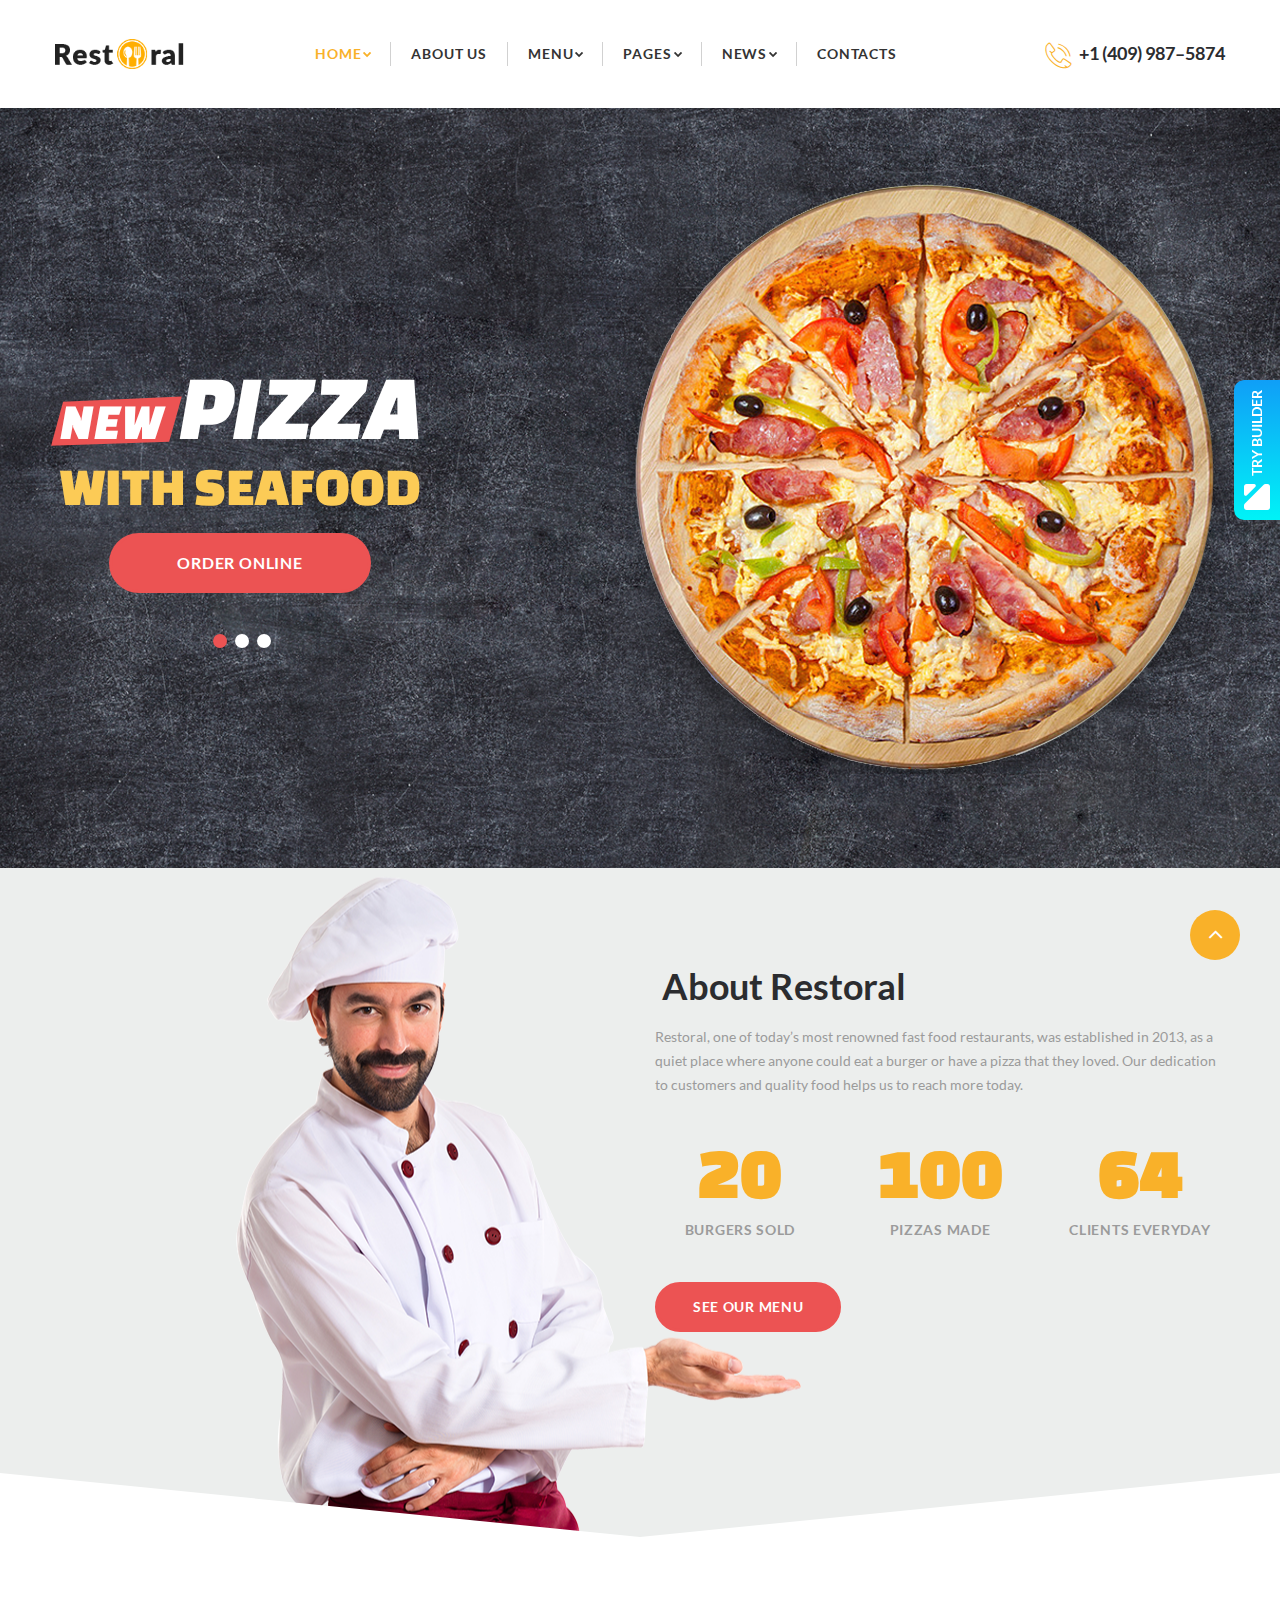
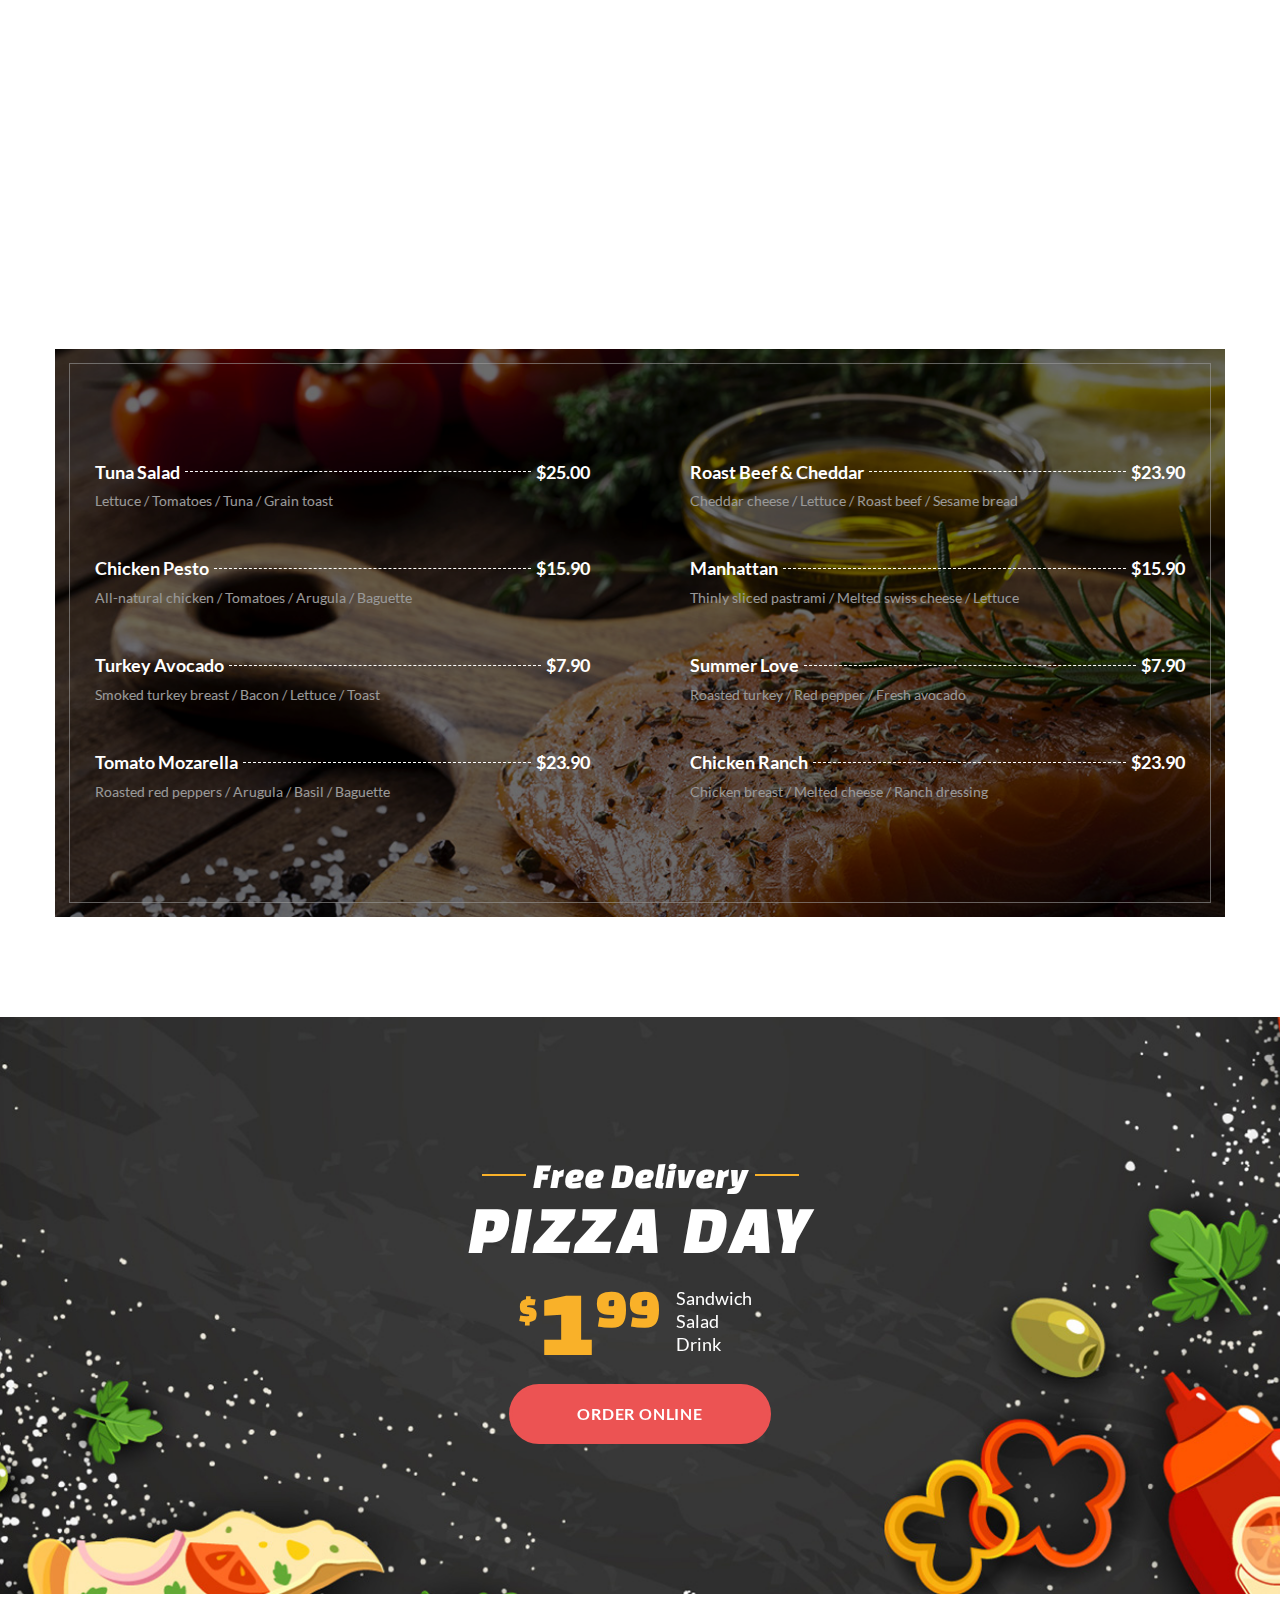
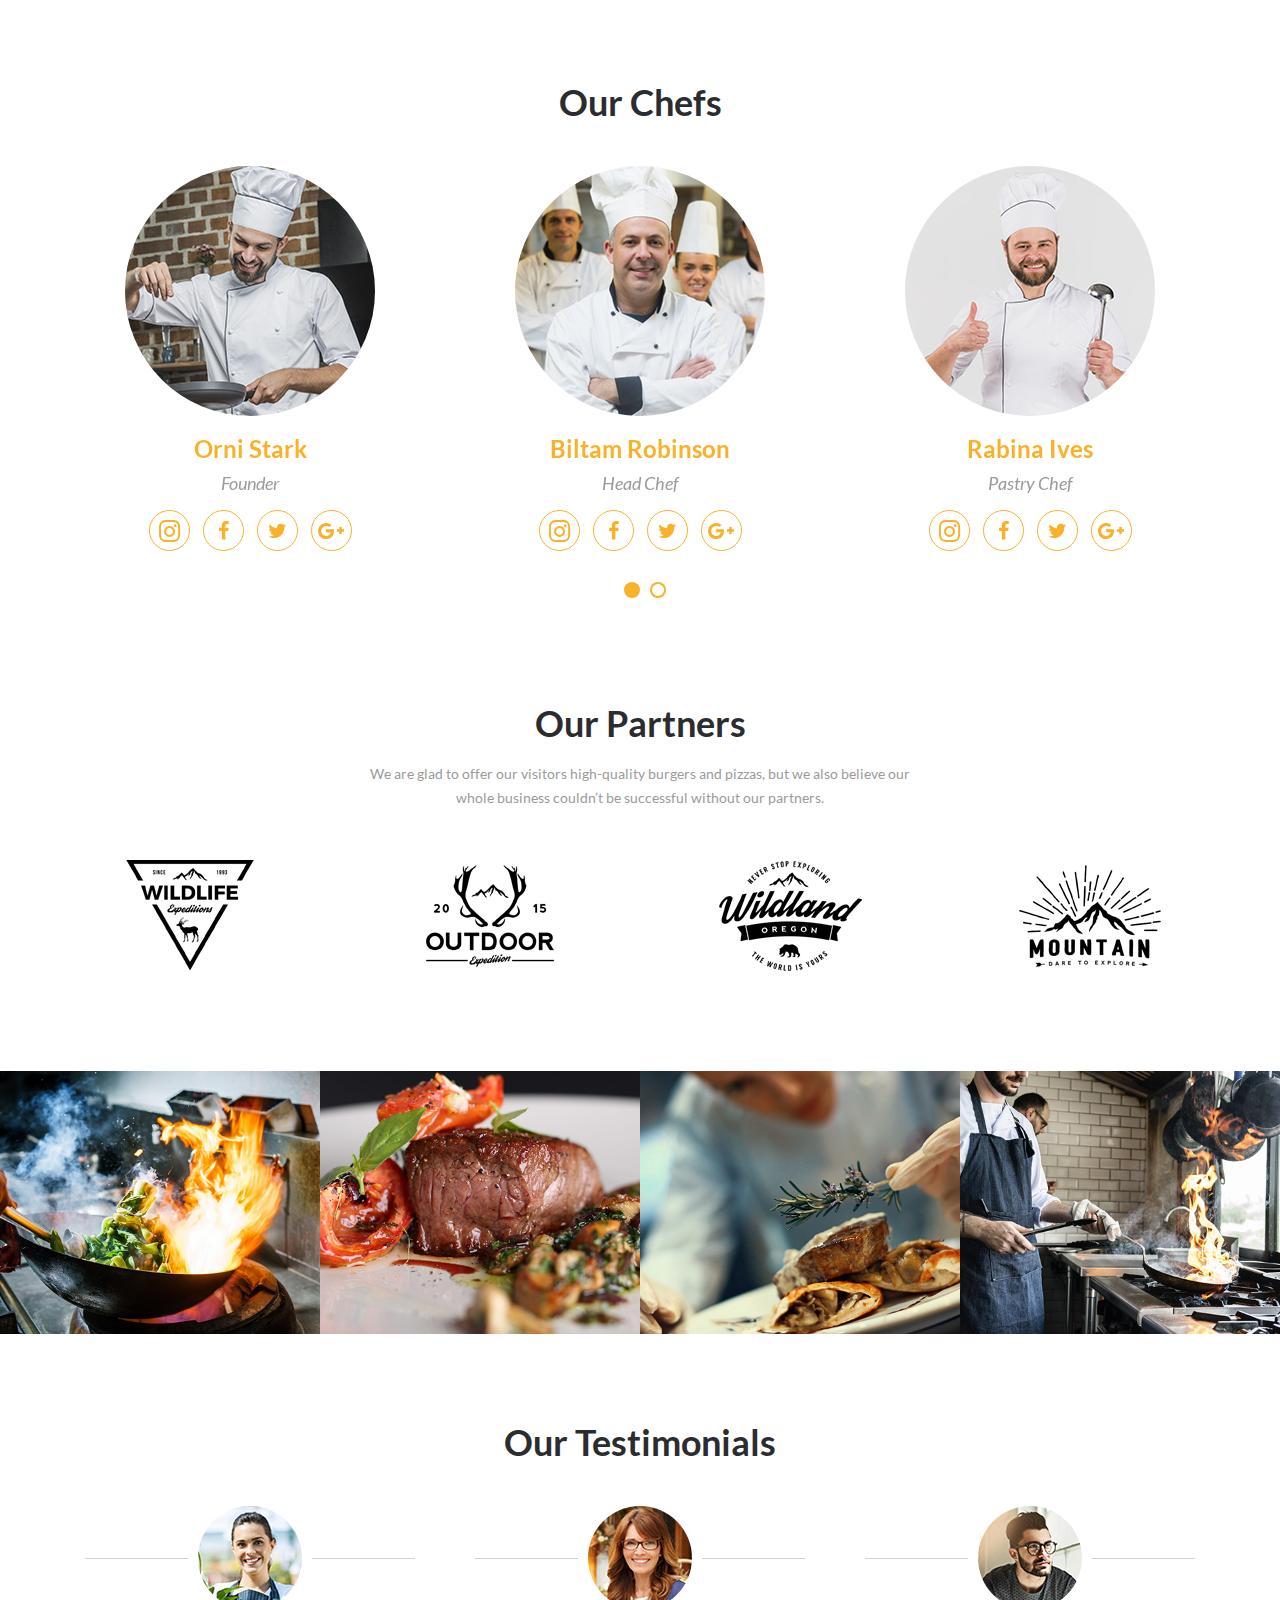
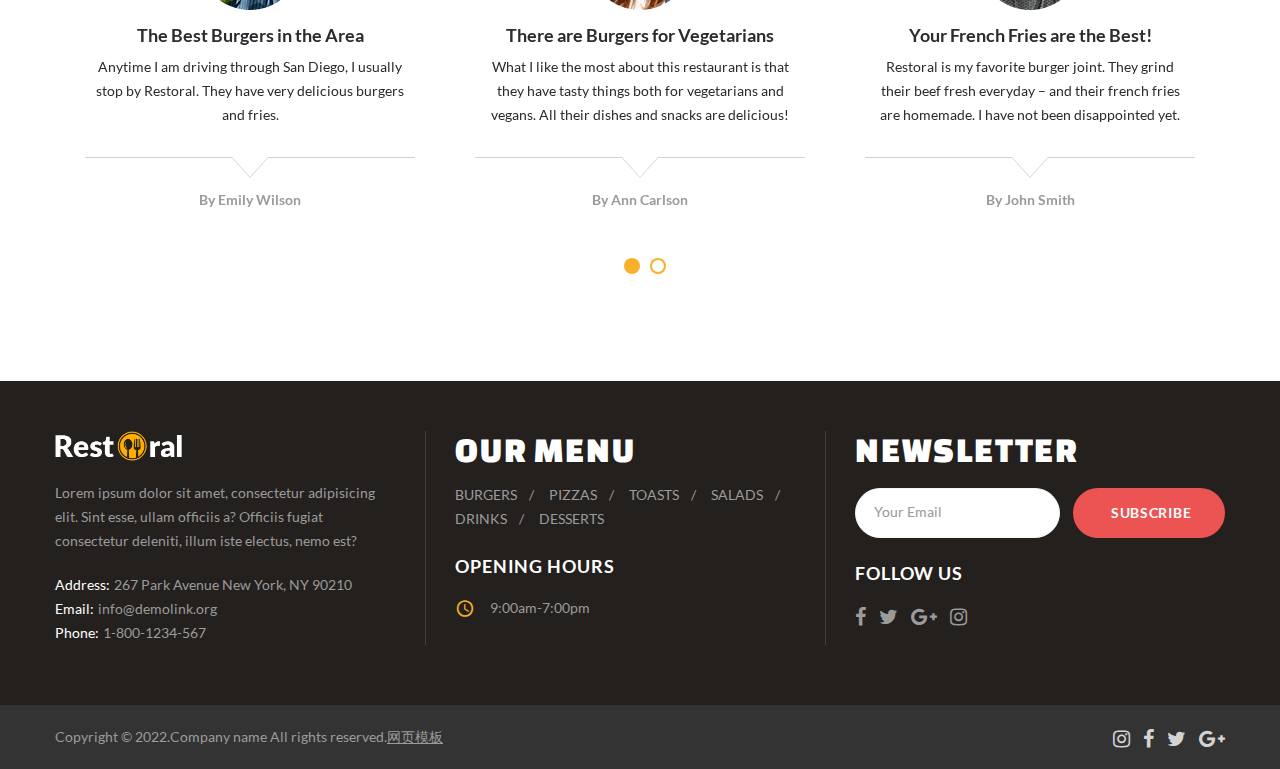
<file: index.html>
<!DOCTYPE html>
<html class="wide wow-animation" lang="en">

<head>
    <title>Home</title>
    <meta name="format-detection" content="telephone=no">
    <meta name="viewport" content="width=device-width,height=device-height,initial-scale=1,maximum-scale=1,user-scalable=0">
    <meta http-equiv="X-UA-Compatible" content="IE=edge">
    <meta charset="utf-8">
    
    <link rel="stylesheet" type="text/css" href="static/css/css.css">
    <link rel="stylesheet" href="static/css/style.css">
    <link rel="stylesheet" href="static/css/novi.css">
    <!--[if lt IE 10]><div style='background: #212121; padding: 10px 0; box-shadow: 3px 3px 5px 0 rgba(0,0,0,.3); clear: both; text-align:center; position: relative; z-index:1;'><a href='#'><img src='images/ie8-panel/warning_bar_0000_us.jpg' border='0' height='42' width='820' alt='You are using an outdated browser. For a faster, safer browsing experience, upgrade for free today.'></a></div><script src='js/html5shiv.min.js'></script><![endif]-->
</head>

<body>
    <div class="page-loader">
        <div class="page-loader-body">
            <div class="cssload-container">
                <div class="cssload-speeding-wheel"></div>
            </div>
            <p>Loading...</p>
        </div>
    </div>
    <div class="page text-center">
        <header class="page-head">
            <div class="rd-navbar-wrap rd-navbar-minimal">
                <nav class="rd-navbar novi-background bg-cover" data-layout="rd-navbar-fixed" data-sm-layout="rd-navbar-fixed" data-md-layout="rd-navbar-fixed" data-md-device-layout="rd-navbar-fixed" data-lg-layout="rd-navbar-static" data-lg-device-layout="rd-navbar-static" data-xl-layout="rd-navbar-static" data-xxl-layout="rd-navbar-static" data-stick-up-clone="false" data-md-stick-up-offset="100px" data-lg-stick-up-offset="100px">
                    <div class="shell shell-fluid">
                        <div class="rd-navbar-inner">
                            <div class="rd-navbar-panel"><button class="rd-navbar-toggle" data-rd-navbar-toggle=".rd-navbar-nav-wrap"><span></span></button><a class="rd-navbar-brand brand" href="">
                                    <div class="brand-logo">
                                        <img class="brand-logo-dark" src="static/picture/logo-280x60.png" alt="" width="280" height="60">
                                        <img class="brand-logo-light" src="static/picture/logo-inverse-280x60.png" alt="" width="280" height="60">
                                    </div>
                                </a></div>
                            <div class="rd-navbar-nav-wrap">
                                <ul class="rd-navbar-nav">
                                    <li class="active rd-navbar--has-dropdown rd-navbar-submenu"><a href="">Home</a>
                                        <ul class="rd-navbar-dropdown">
                                            <li><a href="index-2.html">Home Boxed Layout</a></li>
                                        </ul>
                                    </li>
                                    <li><a href="about.html">About Us</a></li>
                                    <li class="rd-navbar--has-dropdown rd-navbar-submenu"><a href="menu-classic.html">Menu</a>
                                        <ul class="rd-navbar-dropdown menu-img-wrap">
                                            <li class="menu-img"><a href="menu-single.html"><img src="static/picture/menu-food-01.png" alt="" width="88" height="60"><span>Pizzas</span></a></li>
                                            <li class="menu-img"><a href="menu-single.html"><img src="static/picture/menu-food-02.png" alt="" width="88" height="60"><span>Burgers</span></a></li>
                                            <li class="menu-img"><a href="menu-single.html"><img src="static/picture/menu-food-03.png" alt="" width="88" height="60"><span>Drinks</span></a></li>
                                            <li class="menu-img"><a href="menu-single.html"><img src="static/picture/menu-food-04.png" alt="" width="88" height="60"><span>Toasts</span></a></li>
                                            <li class="menu-img"><a href="menu-single.html"><img src="static/picture/menu-food-05.png" alt="" width="88" height="60"><span>Salads</span></a></li>
                                            <li class="menu-img"><a href="menu-single.html"><img src="static/picture/menu-food-06.png" alt="" width="88" height="60"><span>desserts</span></a></li>
                                        </ul>
                                    </li>
                                    <li class="rd-navbar--has-dropdown rd-navbar-submenu"><a href="#">Pages</a>
                                        <ul class="rd-navbar-dropdown">
                                            <li><a href="gallery.html">Gallery</a></li>
                                            <li><a href="team.html">Team</a></li>
                                            <li><a href="deals.html">Deals</a></li>
                                            <li><a href="menu-classic.html">Menu Classic</a></li>
                                            <li><a href="privacy.html">Privacy Policy</a></li>
                                        </ul>
                                    </li>
                                    <li class="rd-navbar--has-dropdown rd-navbar-submenu"><a href="#">News</a>
                                        <ul class="rd-navbar-dropdown">
                                            <li><a href="classic-blog.html">Classic Blog</a></li>
                                            <li><a href="grid-blog.html">Grid Blog</a></li>
                                            <li><a href="masonry-blog.html">Masonry Blog</a></li>
                                            <li><a href="blog-post.html">Blog Post</a></li>
                                        </ul>
                                    </li>
                                    <li><a href="contacts.html">Contacts</a></li>
                                </ul>
                                <ul class="rd-navbar-shop list-inline">
                                    <li> <a class="unit unit-horizontal unit-middle unit-spacing-xxs link-default" href="tel:#">
                                            <div class="unit-left"><span class="novi-icon icon icon-md icon-primary thin-icon-phone-call text-middle"></span></div>
                                            <div class="unit-body"><address class="contact-info"><span class="text-bold big">+1 (409) 987–5874</span></address></div>
                                        </a></li>
                                </ul>
                            </div>
                        </div>
                    </div>
                </nav>
            </div>
        </header>
        <section class="bg-gray-darker">
            <div class="swiper-variant-1">
                <div class="swiper-container swiper-slider" data-slide-effect="fade" data-autoplay="5000" data-min-height="600px">
                    <div class="swiper-wrapper">
                       
                        <div class="swiper-slide" data-slide-bg="images/home-slide-1-1920x800.jpg">
                            <div class="swiper-slide-caption text-center">
                                <div class="shell">
                                    <div class="range range-sm-middle range-fix">
                                        <div class="cell-sm-6 cell-md-5 cell-lg-4 text-uppercase">
                                            <div class="group-sm">
                                                <div class="label-swiper h4 text-italic text-white" data-caption-animate="fadeInLeftSm" data-caption-delay="200"><span data-novi-id="0">new</span><span></span></div>
                                                <h1 class="text-italic text-white" data-caption-animate="fadeInRightSm" data-caption-delay="100">Pizza</h1>
                                            </div>
                                            <h3 class="text-primary-lighter offset-top-5" data-caption-animate="fadeInUpSmall" data-caption-delay="600">with seafood</h3>
                                            <div class="offset-top-20"><a class="btn btn-burnt-sienna btn-md btn-shape-circle" href="#" data-caption-animate="fadeInUpSmall" data-caption-delay="800">order online</a></div>
                                        </div>
                                        <div class="cell-sm-6 cell-md-7 cell-lg-8 text-lg-right veil reveal-sm-inline-block">
                                            <div data-caption-animate="fadeInRotate" data-caption-delay="100"><img class="img-responsive reveal-inline-block" src="static/picture/slide-caption-image-1-599x596.png" alt="" width="599" height="596"></div>
                                        </div>
                                    </div>
                                </div>
                            </div>
                        </div>
                        <div class="swiper-slide" data-slide-bg="images/home-slide-3-1920x800.jpg">
                            <div class="swiper-slide-caption text-uppercase text-center">
                                <div class="shell">
                                    <div class="range range-sm-middle">
                                        <div class="cell-sm-6 cell-md-5 cell-lg-4">
                                            <div class="label-swiper label-swiper-var-2" data-caption-animate="fadeInUpSmall" data-caption-delay="100">
                                                <h4 class="text-italic">hot stuff</h4>
                                            </div>
                                            <h1 class="small text-white" data-caption-animate="fadeInUpSmall" data-caption-delay="400">Mexican</h1>
                                            <h3 class="text-primary-lighter offset-top-0" data-caption-animate="fadeInUpSmall" data-caption-delay="700">CHICKEN </h3>
                                        </div>
                                    </div>
                                </div>
                            </div>
                        </div>
                        <div class="swiper-slide" data-slide-bg="images/home-slide-2-1902x738.jpg">
                            <div class="swiper-slide-caption slide-caption-2 text-center">
                                <div class="shell">
                                    <div class="range range-sm-middle">
                                        <div class="cell-sm-6 cell-md-5 cell-lg-4">
                                            <h5 class="text-italic font-secondary text-white" data-caption-animate="fadeInUpSmall" data-caption-delay="100">From Our Chef</h5>
                                            <h2 class="text-uppercase text-white offset-top-0" data-caption-animate="fadeInUpSmall" data-caption-delay="400">Meet the</h2>
                                            <h1 class="text-white offset-top-0" data-caption-animate="fadeInUpSmall" data-caption-delay="700">legend</h1>
                                            <h4 class="text-primary-lighter offset-top-10" data-caption-animate="fadeInUpSmall" data-caption-delay="1000">JAPANi NODULES</h4>
                                        </div>
                                    </div>
                                </div>
                            </div>
                        </div>
                        
                    </div>
                    <div class="swiper-pagination-wrap">
                        <div class="shell">
                            <div class="range range-fix">
                                <div class="cell-sm-6 cell-md-5 cell-lg-4">
                                    <div class="swiper-pagination"></div>
                                </div>
                            </div>
                        </div>
                    </div>
                </div>
            </div>
        </section>
        <section class="text-center text-sm-left section-50 section-sm-top-100 section-sm-bottom-205 section-with-angle bg-black-haze novi-background">
            <div class="shell">
                <div class="range range-xs-center range-md-right range-fix">
                    <div class="cell-sm-10 cell-md-6">
                        <h4 class="font-default">&nbsp;About Restoral</h4>
                        <p>Restoral, one of today’s most renowned fast food restaurants, was established in 2013, as a quiet place where anyone could eat a burger or have a pizza that they loved. Our dedication to customers and quality food helps us to reach more today.</p>
                        <div class="range range-xs-center offset-top-30 text-center">
                            <div class="cell-xs-6 cell-sm-4">
                                <div class="counter text-primary">20</div>
                                <div class="counter-header">
                                    <p>burgers sold</p>
                                </div>
                            </div>
                            <div class="cell-xs-6 cell-sm-4">
                                <div class="counter text-primary">100</div>
                                <div class="counter-header">
                                    <p>Pizzas made</p>
                                </div>
                            </div>
                            <div class="cell-xs-6 cell-sm-4">
                                <div class="counter text-primary">64</div>
                                <div class="counter-header">
                                    <p>clients everyday</p>
                                </div>
                            </div>
                        </div><a class="btn btn-shape-circle btn-burnt-sienna offset-top-40" href="menu-classic.html">See our menu</a>
                    </div>
                </div>
            </div>
        </section>
        <section class="section-50 section-sm-100 novi-background bg-cover bg-white">
            <div class="shell">
                <div class="range range-xs-center range-50">
                    <div class="cell-sm-6 cell-md-3 view-animate fadeInUpBigger delay-04">
                        <article class="box-icon box-icon-variant-1">
                            <div class="icon-wrap"><span class="novi-icon icon icon-lg text-base thin-icon-time icon-xl"></span></div>
                            <div class="box-icon-header">
                                <h5>Fast Delivery</h5>
                            </div>
                            <hr class="divider-xs bg-primary">
                            <p>Everything you order at Restoral will be quickly delivered to your door.</p>
                        </article>
                    </div>
                    <div class="cell-sm-6 cell-md-3 view-animate fadeInUpBigger delay-08">
                        <article class="box-icon box-icon-variant-1">
                            <div class="icon-wrap"><span class="novi-icon icon icon-lg text-base restaurant-icon-17 icon-xxl"></span></div>
                            <div class="box-icon-header">
                                <h5>fresh food</h5>
                            </div>
                            <hr class="divider-xs bg-primary">
                            <p>We use only the best ingredients to cook the tasty fresh food for you.</p>
                        </article>
                    </div>
                    <div class="cell-sm-6 cell-md-3 view-animate fadeInUpBigger delay-04">
                        <article class="box-icon box-icon-variant-1">
                            <div class="icon-wrap"><span class="novi-icon icon icon-lg text-base restaurant-icon-23 icon-xxl"></span></div>
                            <div class="box-icon-header">
                                <h5>experienced chefs</h5>
                            </div>
                            <hr class="divider-xs bg-primary">
                            <p>Our staff consists of chefs and cooks with years of experience.</p>
                        </article>
                    </div>
                    <div class="cell-sm-6 cell-md-3 view-animate fadeInUpBigger delay-06">
                        <article class="box-icon box-icon-variant-1">
                            <div class="icon-wrap"><span class="novi-icon icon icon-lg text-base restaurant-icon-22 icon-xxl"></span></div>
                            <div class="box-icon-header">
                                <h5>a variety of dishes</h5>
                            </div>
                            <hr class="divider-xs bg-primary">
                            <p>In our menu you’ll find a wide variety of dishes, desserts, and drinks.</p>
                        </article>
                    </div>
                </div>
            </div>
        </section>
        <section class="section-bottom-50 section-sm-bottom-100 novi-background bg-cover">
            <div class="shell">
                <div class="range range-50 range-xs-center">
                    <div class="cell-xs-12">
                        <div class="inset-lg-left-15 inset-lg-right-15"></div>
                        <div class="menu-classic novi-background custom-bg-image novi-section bg-menu-7 menu-classic-single">
                            <h4 class="title"><a class="link-white" href="#"></a></h4>
                            <ul class="list-menu">
                                <li>
                                    <div class="menu-item h6"><span><span>Tuna Salad</span></span><span class="price">25.00</span></div>
                                    <div class="menu-item-desc"><span>Lettuce / Tomatoes / Tuna / Grain toast</span></div>
                                </li>
                                <li>
                                    <div class="menu-item h6"><span><span>Chicken Pesto</span></span><span class="price">15.90</span></div>
                                    <div class="menu-item-desc"><span>All-natural chicken / Tomatoes / Arugula / Baguette</span></div>
                                </li>
                                <li>
                                    <div class="menu-item h6"><span><span>Turkey Avocado</span></span><span class="price">7.90</span></div>
                                    <div class="menu-item-desc"><span>Smoked turkey breast / Bacon / Lettuce / Toast</span></div>
                                </li>
                                <li>
                                    <div class="menu-item h6"><span><span>Tomato Mozarella</span></span><span class="price">23.90</span></div>
                                    <div class="menu-item-desc"><span>Roasted red peppers / Arugula / Basil / Baguette</span></div>
                                </li>
                                <li>
                                    <div class="menu-item h6"><span><span>Roast Beef &amp; Cheddar</span></span><span class="price">23.90</span></div>
                                    <div class="menu-item-desc"><span>Cheddar cheese / Lettuce / Roast beef / Sesame bread</span></div>
                                </li>
                                <li>
                                    <div class="menu-item h6"><span><span>Manhattan</span></span><span class="price">15.90</span></div>
                                    <div class="menu-item-desc"><span>Thinly sliced pastrami / Melted swiss cheese / Lettuce</span></div>
                                </li>
                                <li>
                                    <div class="menu-item h6"><span><span>Summer Love</span></span><span class="price">7.90</span></div>
                                    <div class="menu-item-desc"><span>Roasted turkey / Red pepper / Fresh avocado</span></div>
                                </li>
                                <li>
                                    <div class="menu-item h6"><span><span>Chicken Ranch</span></span><span class="price">23.90</span></div>
                                    <div class="menu-item-desc"><span>Chicken breast / Melted cheese / Ranch dressing</span></div>
                                </li>
                            </ul>
                        </div>
                    </div>
                </div>
            </div>
        </section>
        <section>
            <div class="parallax-container material-parallax-light" data-parallax-img="images/parallax-06.jpg">
                <div class="parallax-content">
                    <div class="shell section-80 section-sm-top-140 section-sm-bottom-150 text-center">
                        <div class="range range-xs-center range-fix">
                            <div class="cell-sm-10 cell-lg-6">
                                <h4 class="text-italic divider-custom-small-primary">Free Delivery</h4>
                                <h2 class="text-uppercase text-italic offset-top-10 offset-sm-top-0">PIZZA Day</h2>
                                <div class="label-price offset-top-10">
                                    <div class="unit unit-horizontal unit-middle unit-spacing-xs">
                                        <div class="unit-left">
                                            <h1 class="text-primary">1<sup class="h3 text-primary">99</sup></h1>
                                        </div>
                                        <div class="unit-body">
                                            <ul class="list-text big text-left">
                                                <li>Sandwich</li>
                                                <li>Salad</li>
                                                <li>Drink</li>
                                            </ul>
                                        </div>
                                    </div>
                                </div><a class="btn btn-burnt-sienna btn-md btn-shape-circle offset-top-15" href="#">order online</a>
                            </div>
                        </div>
                    </div>
                </div>
            </div>
        </section>
        <section class="section-50 section-sm-top-90 section-sm-bottom-100 bg-white novi-background bg-cover">
            <div class="shell">
                <h4 class="font-default">Our&nbsp;Chefs</h4>
                <div class="owl-carousel owl-carousel-1 offset-top-45" data-items="1" data-sm-items="2" data-md-items="3" data-dots="true" data-nav="false" data-stage-padding="15" data-loop="false" data-margin="30" data-mouse-drag="false">
                    <div class="thumbnail-variant-4"><img src="static/picture/team-small-1-250x250.jpg" alt="" width="250" height="250">
                        <h5 class="title"><a class="text-primary" href="#">Orni Stark</a></h5>
                        <p class="exeption big text-italic">Founder</p>
                        <ul class="list-inline text-middle">
                            <li><a class="text-primary icon icon-sm icon-circle fa-instagram novi-icon" href="#"></a></li>
                            <li><a class="text-primary icon icon-xs icon-circle fa-facebook novi-icon" href="#"></a></li>
                            <li><a class="text-primary icon icon-xs icon-circle fa-twitter novi-icon" href="#"></a></li>
                            <li><a class="text-primary icon icon-xs icon-circle fa-google-plus novi-icon" href="#"></a></li>
                        </ul>
                    </div>
                    <div class="thumbnail-variant-4"><img src="static/picture/team-small-2-250x250.jpg" alt="" width="250" height="250">
                        <h5 class="title"><a class="text-primary" href="#">Biltam Robinson</a></h5>
                        <p class="exeption big text-italic">Head Chef</p>
                        <ul class="list-inline text-middle">
                            <li><a class="text-primary icon icon-sm icon-circle fa-instagram novi-icon" href="#"></a></li>
                            <li><a class="text-primary icon icon-xs icon-circle fa-facebook novi-icon" href="#"></a></li>
                            <li><a class="text-primary icon icon-xs icon-circle fa-twitter novi-icon" href="#"></a></li>
                            <li><a class="text-primary icon icon-xs icon-circle fa-google-plus novi-icon" href="#"></a></li>
                        </ul>
                    </div>
                    <div class="thumbnail-variant-4"><img src="static/picture/team-small-3-250x250.jpg" alt="" width="250" height="250">
                        <h5 class="title"><a class="text-primary" href="#">Rabina Ives</a></h5>
                        <p class="exeption big text-italic">Pastry Chef</p>
                        <ul class="list-inline text-middle">
                            <li><a class="text-primary icon icon-sm icon-circle fa-instagram novi-icon" href="#"></a></li>
                            <li><a class="text-primary icon icon-xs icon-circle fa-facebook novi-icon" href="#"></a></li>
                            <li><a class="text-primary icon icon-xs icon-circle fa-twitter novi-icon" href="#"></a></li>
                            <li><a class="text-primary icon icon-xs icon-circle fa-google-plus novi-icon" href="#"></a></li>
                        </ul>
                    </div>
                    <div class="thumbnail-variant-4"><img src="static/picture/team-small-4-250x250.jpg" alt="" width="250" height="250">
                        <h5 class="title"><a class="text-primary" href="#">Peter Emberson</a></h5>
                        <p class="exeption big text-italic">Assistant Chef</p>
                        <ul class="list-inline text-middle">
                            <li><a class="text-primary icon icon-sm icon-circle fa-instagram novi-icon" href="#"></a></li>
                            <li><a class="text-primary icon icon-xs icon-circle fa-facebook novi-icon" href="#"></a></li>
                            <li><a class="text-primary icon icon-xs icon-circle fa-twitter novi-icon" href="#"></a></li>
                            <li><a class="text-primary icon icon-xs icon-circle fa-google-plus novi-icon" href="#"></a></li>
                        </ul>
                    </div>
                    <div class="thumbnail-variant-4"><img src="static/picture/team-small-5-250x250.jpg" alt="" width="250" height="250">
                        <h5 class="title"><a class="text-primary" href="#">Samantha Clark</a></h5>
                        <p class="exeption big text-italic">Administrator</p>
                        <ul class="list-inline text-middle">
                            <li><a class="text-primary icon icon-sm icon-circle fa-instagram novi-icon" href="#"></a></li>
                            <li><a class="text-primary icon icon-xs icon-circle fa-facebook novi-icon" href="#"></a></li>
                            <li><a class="text-primary icon icon-xs icon-circle fa-twitter novi-icon" href="#"></a></li>
                            <li><a class="text-primary icon icon-xs icon-circle fa-google-plus novi-icon" href="#"></a></li>
                        </ul>
                    </div>
                    <div class="thumbnail-variant-4"><img src="static/picture/team-small-6-250x250.jpg" alt="" width="250" height="250">
                        <h5 class="title"><a class="text-primary" href="#">Ryan Ricks</a></h5>
                        <p class="exeption big text-italic">Sous Chef</p>
                        <ul class="list-inline text-middle">
                            <li><a class="text-primary icon icon-sm icon-circle fa-instagram novi-icon" href="#"></a></li>
                            <li><a class="text-primary icon icon-xs icon-circle fa-facebook novi-icon" href="#"></a></li>
                            <li><a class="text-primary icon icon-xs icon-circle fa-twitter novi-icon" href="#"></a></li>
                            <li><a class="text-primary icon icon-xs icon-circle fa-google-plus novi-icon" href="#"></a></li>
                        </ul>
                    </div>
                </div>
            </div>
        </section>
        <section class="section-50 section-top-80 section-sm-bottom-100 novi-background bg-cover bg-white">
            <div class="shell">
                <div class="range range-xs-center range-fix">
                    <div class="cell-sm-10 cell-md-6">
                        <h4 class="font-default">Our Partners</h4>
                        <p>We are glad to offer our visitors high-quality burgers and pizzas, but we also believe our whole business couldn’t be successful without our partners.</p>
                    </div>
                </div>
                <div class="range range-30 range-xs-center range-xs-middle">
                    <div class="cell-sm-6 cell-md-3"><img src="static/picture/brand-1-128x111.png" alt="" width="128" height="111"></div>
                    <div class="cell-sm-6 cell-md-3"><img src="static/picture/brand-2-129x102.png" alt="" width="129" height="102"></div>
                    <div class="cell-sm-6 cell-md-3"><img src="static/picture/brand-3-143x110.png" alt="" width="143" height="110"></div>
                    <div class="cell-sm-6 cell-md-3"><img src="static/picture/brand-4-142x102.png" alt="" width="142" height="102"></div>
                </div>
            </div>
        </section>
        <section class="novi-section">
            <div class="range range-condensed" data-lightgallery="group" data-lg-thumbnail="false">
                <div class="cell-xs-6 cell-md-3"><a class="thumbnail-gallery" data-lightgallery="item" href="static/file/index-gallery-1-1200x800_original.jpg" data-author=""><img src="static/picture/index-gallery-1-480x394.jpg" alt="" width="480" height="394"></a></div>
                <div class="cell-xs-6 cell-md-3"><a class="thumbnail-gallery" data-lightgallery="item" href="static/file/index-gallery-2-1200x800_original.jpg"><img src="static/picture/index-gallery-2-480x394.jpg" alt="" width="480" height="394"></a></div>
                <div class="cell-xs-6 cell-md-3"><a class="thumbnail-gallery" data-lightgallery="item" href="static/file/index-gallery-3-1200x800_original.jpg"><img src="static/picture/index-gallery-3-480x394.jpg" alt="" width="480" height="394"></a></div>
                <div class="cell-xs-6 cell-md-3"><a class="thumbnail-gallery" data-lightgallery="item" href="static/file/index-gallery-4-1200x800_original.jpg"><img src="static/picture/index-gallery-4-480x394.jpg" alt="" width="480" height="394"></a></div>
            </div>
        </section>
        <section class="section-50 section-sm-top-90 section-sm-bottom-100 novi-background bg-cover bg-white">
            <div class="shell">
                <h4 class="font-default">Our Testimonials</h4>
                <div class="owl-carousel owl-carousel-1 offset-top-45" data-items="1" data-sm-items="2" data-md-items="3" data-dots="true" data-nav="false" data-stage-padding="15" data-loop="false" data-margin="30" data-mouse-drag="false">
                    <div class="cell-sm-6 cell-md-4">
                        <blockquote class="quote-modern">
                            <div class="quote-header divider-custom">
                                <div><img class="img-circle" src="static/picture/testimonials-01-104x104.jpg" alt="" width="104" height="104"></div>
                            </div>
                            <div class="quote-body">
                                <h6>The Best Burgers in the Area</h6>
                                <p><q>Anytime I am driving through San Diego, I usually stop by Restoral. They have very delicious burgers and fries.</q></p>
                            </div>
                            <div class="quote-footer"><cite>By Emily Wilson</cite></div>
                        </blockquote>
                    </div>
                    <div class="cell-sm-6 cell-md-4">
                        <blockquote class="quote-modern">
                            <div class="quote-header divider-custom">
                                <div><img class="img-circle" src="static/picture/testimonials-03-104x104.jpg" alt="" width="104" height="104"></div>
                            </div>
                            <div class="quote-body">
                                <h6>There are Burgers for Vegetarians</h6>
                                <p><q>What I like the most about this restaurant is that they have tasty things both for vegetarians and vegans. All their dishes and snacks are delicious!</q></p>
                            </div>
                            <div class="quote-footer"><cite>By Ann Carlson</cite></div>
                        </blockquote>
                    </div>
                    <div class="cell-sm-6 cell-md-4">
                        <blockquote class="quote-modern">
                            <div class="quote-header divider-custom">
                                <div><img class="img-circle" src="static/picture/testimonials-02-104x104.jpg" alt="" width="104" height="104"></div>
                            </div>
                            <div class="quote-body">
                                <h6>Your French Fries are the Best!</h6>
                                <p><q>Restoral is my favorite burger joint. They grind their beef fresh everyday – and their french fries are homemade. I have not been disappointed yet.</q></p>
                            </div>
                            <div class="quote-footer"><cite>By John Smith</cite></div>
                        </blockquote>
                    </div>
                    <div class="cell-sm-6 cell-md-4">
                        <blockquote class="quote-modern">
                            <div class="quote-header divider-custom">
                                <div><img class="img-circle" src="static/picture/testimonials-02-104x104.jpg" alt="" width="104" height="104"></div>
                            </div>
                            <div class="quote-body">
                                <h6>Your French Fries are the Best!</h6>
                                <p><q>Restoral is my favorite burger joint. They grind their beef fresh everyday – and their french fries are homemade. I have not been disappointed yet.</q></p>
                            </div>
                            <div class="quote-footer"><cite>By John Smith</cite></div>
                        </blockquote>
                    </div>
                    <div class="cell-sm-6 cell-md-4">
                        <blockquote class="quote-modern">
                            <div class="quote-header divider-custom">
                                <div><img class="img-circle" src="static/picture/testimonials-02-104x104.jpg" alt="" width="104" height="104"></div>
                            </div>
                            <div class="quote-body">
                                <h6>Your French Fries are the Best!</h6>
                                <p><q>Restoral is my favorite burger joint. They grind their beef fresh everyday – and their french fries are homemade. I have not been disappointed yet.</q></p>
                            </div>
                            <div class="quote-footer"><cite>By John Smith</cite></div>
                        </blockquote>
                    </div>
                </div>
            </div>
        </section>
        <footer class="page-foot text-sm-left">
            <div class="bg-gray-darker section-top-50 section-bottom-60 novi-background bg-cover">
                <div class="shell">
                    <div class="range border-left-cell range-50">
                        <div class="cell-sm-6 cell-md-5 cell-lg-4"><a class="brand brand-inverse reveal-inline-block" href=""><img class="brand-logo-dark" src="static/picture/logo-280x60.png" alt="" width="280" height="60"><img class="brand-logo-light" src="static/picture/logo-inverse-280x60.png" alt="" width="280" height="60"></a>
                            <p class=" contact-info offset-top-20 mr-left-20">Lorem ipsum dolor sit amet, consectetur adipisicing elit. Sint esse, ullam officiis a? Officiis fugiat consectetur deleniti, illum iste electus, nemo est?</p>
                            <ul class="list-unstyled contact-info offset-top-20">
                                <li>
                                    <div class="unit unit-sm-horizontal unit-spacing-xxs">
                                        <div class="unit-left"><span class="text-white">Address:</span></div>
                                        <div class="unit-body text-gray-light">
                                            <p>267 Park Avenue New York, NY 90210</p>
                                        </div>
                                    </div>
                                </li>
                                <li>
                                    <div class="unit unit-sm-horizontal unit-spacing-xxs">
                                        <div class="unit-left"><span class="text-white">Email:</span></div>
                                        <div class="unit-body"><a class="link-gray-light" href="mailto:#">info@demolink.org</a></div>
                                    </div>
                                </li>
                                <li>
                                    <div class="unit unit-sm-horizontal unit-spacing-xxs">
                                        <div class="unit-left"><span class="text-white">Phone:</span></div>
                                        <div class="unit-body"><a class="link-gray-light" href="mailto:#">1-800-1234-567</a></div>
                                    </div>
                                </li>
                            </ul>
                        </div>
                        <div class="cell-sm-6 cell-md-3  cell-lg-4">
                            <h4 class="text-uppercase">Our menu</h4>
                            <ul class="list-tags offset-top-15">
                                <li class="text-gray-light"><a class="link-gray-light" href="menu-classic.html">burgers</a></li>
                                <li class="text-gray-light"><a class="link-gray-light" href="menu-classic.html">pizzas</a></li>
                                <li class="text-gray-light"><a class="link-gray-light" href="menu-classic.html">toasts</a></li>
                                <li class="text-gray-light"><a class="link-gray-light" href="menu-classic.html">Salads</a></li>
                                <li class="text-gray-light"><a class="link-gray-light" href="menu-classic.html">drinks</a></li>
                                <li class="text-gray-light"><a class="link-gray-light" href="menu-classic.html">desserts</a></li>
                            </ul>
                            <div class="h6 text-uppercase offset-top-25">Opening Hours</div>
                            <ul class="list-info offset-top-20">
                                <li class="unit unit-horizontal xs-center unit-spacing-xs">
                                    <div class="unit-left"><span class="icon icon-xs icon-primary mdi mdi-clock text-middle novi-icon"></span></div>
                                    <div class="unit-body"><span class="text-gray-light inset-left-5">9:00am-7:00pm</span></div>
                                </li>
                            </ul>
                        </div>
                        <div class="cell-sm-10 cell-lg-4 cell-md-4">
                            <h4 class="text-uppercase">newsletter</h4>
                            <div class="offset-top-20">
                                <form class="rd-mailform form-subscribe form-inline-flex-xs" data-form-output="form-output-global" data-form-type="subscribe" method="post" action="bat/rd-mailform.php">
                                    <div class="form-group"><input class="form-control" placeholder="Your Email" type="email" name="email" data-constraints="@Required @Email"></div><button class="btn btn-burnt-sienna btn-shape-circle" type="submit">Subscribe</button>
                                </form>
                            </div>
                            <div class="h6 text-uppercase offset-top-25">Follow us</div>
                            <div class="offset-top-20">
                                <ul class="list-inline">
                                    <li><a class="novi-icon icon icon-xs link-gray-light fa-facebook" href="#"></a></li>
                                    <li><a class="novi-icon icon icon-xs link-gray-light fa-twitter" href="#"></a></li>
                                    <li><a class="novi-icon icon icon-xs link-gray-light fa-google-plus" href="#"></a></li>
                                    <li><a class="novi-icon icon icon-xs link-gray-light fa-instagram" href="#"></a></li>
                                </ul>
                            </div>
                        </div>
                    </div>
                </div>
            </div>
            <div class="section-20 bg-gray-darker border-top novi-background bg-cover">
                <div class="shell">
                    <div class="range range-30 range-xs-center range-sm-justify range-fix">
                        <div class="cell-sm-5 text-md-left">
                            <p class="copyright">Copyright &copy; 2022.Company name All rights reserved.<a target="_blank" href="https://sc.chinaz.com/moban/">&#x7F51;&#x9875;&#x6A21;&#x677F;</a>
                            </p>
                        </div>
                        <div class="cell-sm-4 text-md-right">
                            <ul class="list-inline list-inline-sizing-1">
                                <li><a class="link-silver-light" href="#"><span class="novi-icon icon icon-xs fa-instagram"></span></a></li>
                                <li><a class="link-silver-light" href="#"><span class="novi-icon icon icon-xs fa-facebook"></span></a></li>
                                <li><a class="link-silver-light" href="#"><span class="novi-icon icon icon-xs fa-twitter"></span></a></li>
                                <li><a class="link-silver-light" href="#"><span class="novi-icon icon icon-xs fa-google-plus"></span></a></li>
                            </ul>
                        </div>
                    </div>
                </div>
            </div>
        </footer>
    </div>
    <div class="snackbars" id="form-output-global"></div><a class="builder-button" href="javascript:;" target="_blank"><img src="static/picture/novi-icon-26x26.png" alt="" width="26" height="26">Try builder</a>
    <div class="snackbars" id="form-output-global"></div>
    <script src="static/js/core.min.js"></script>
    <script src="static/js/script.js"></script>
</body>

</html>
</file>
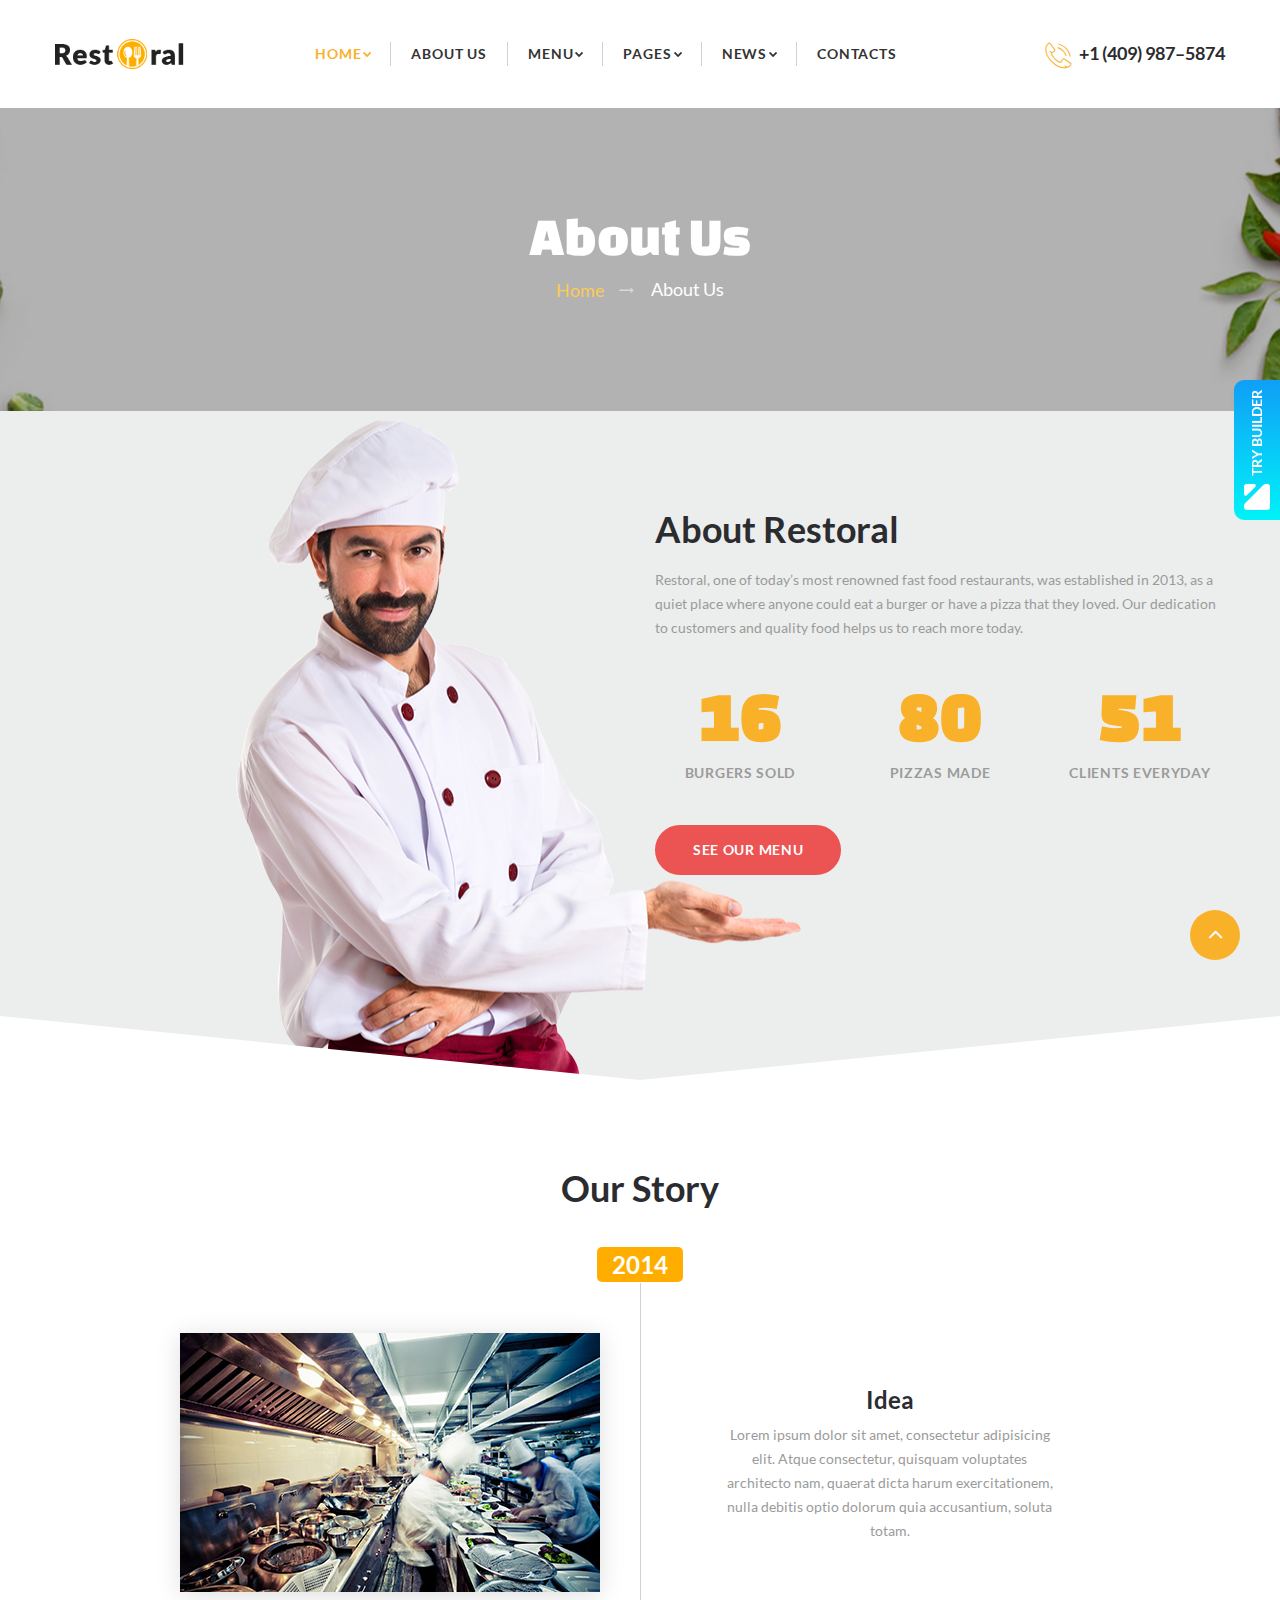
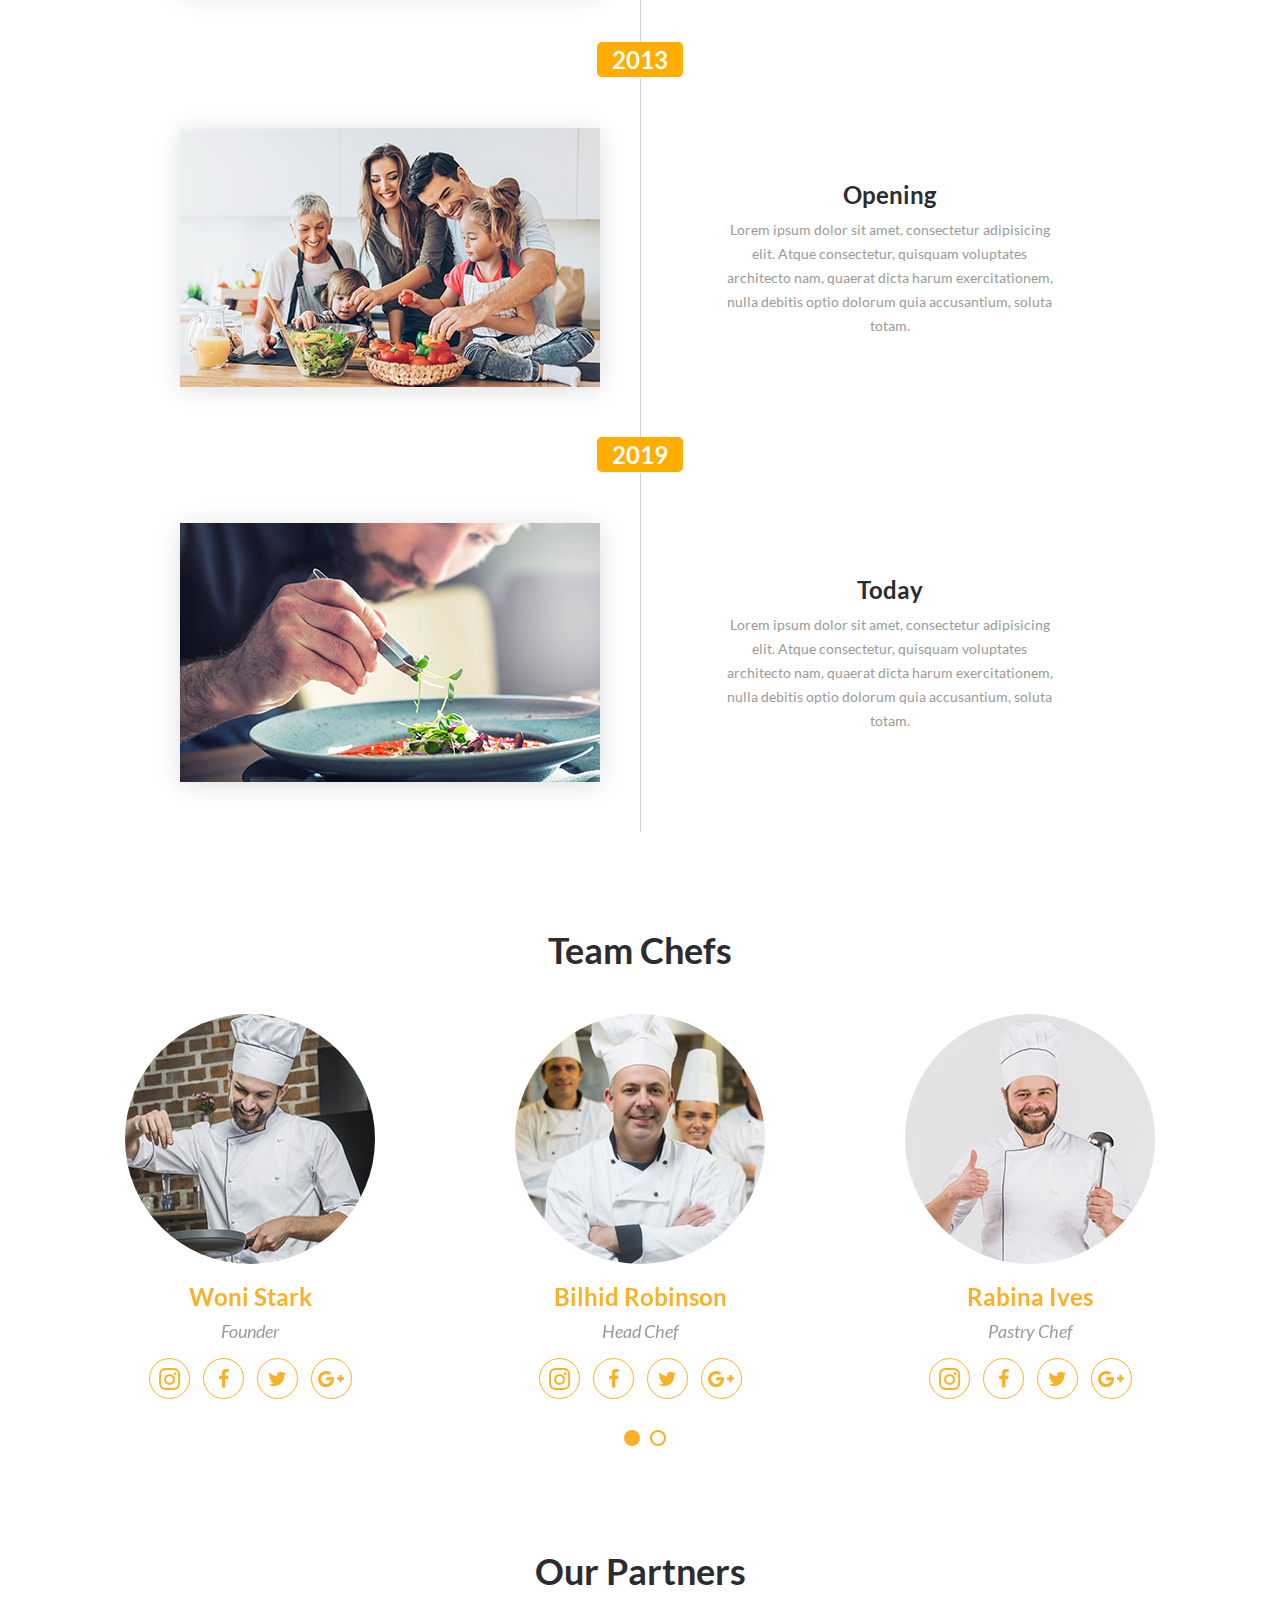
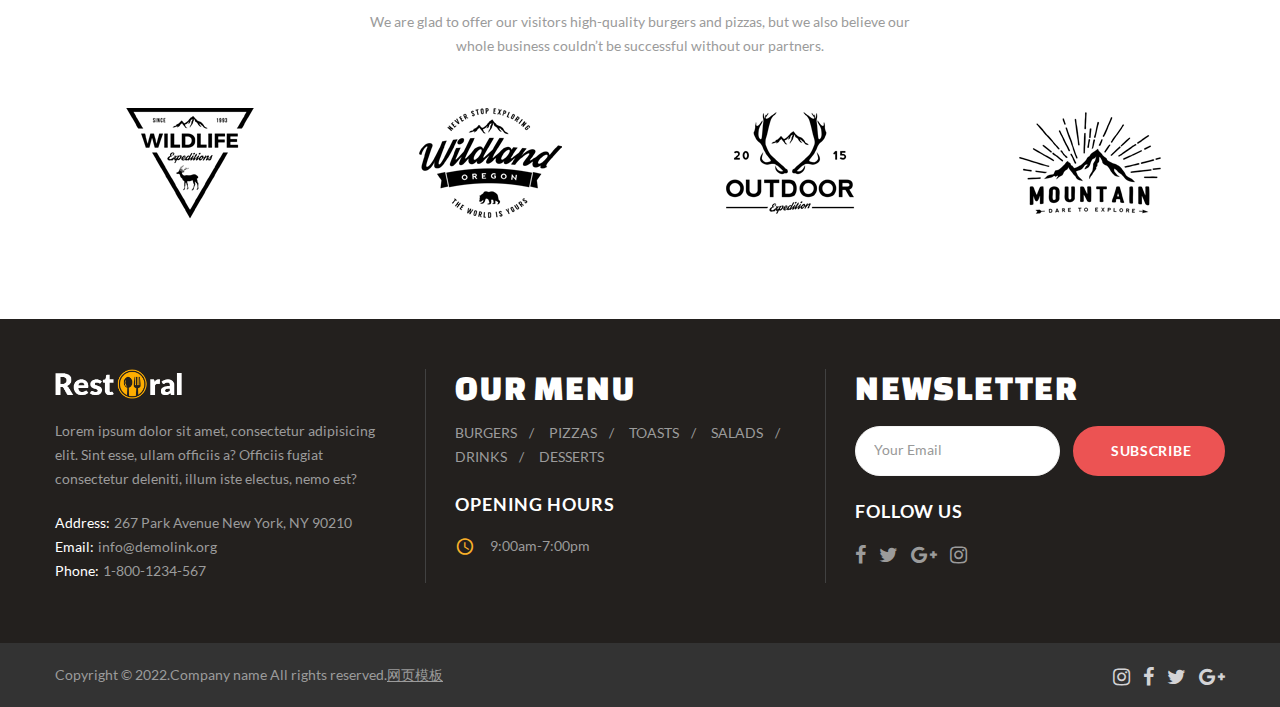
<file: about.html>
<!DOCTYPE html>
<html class="wide wow-animation" lang="en">

<head>
    <title>About Us</title>
    <meta name="format-detection" content="telephone=no">
    <meta name="viewport" content="width=device-width,height=device-height,initial-scale=1,maximum-scale=1,user-scalable=0">
    <meta http-equiv="X-UA-Compatible" content="IE=edge">
    <meta charset="utf-8">
    
    <link rel="stylesheet" type="text/css" href="static/css/css.css">
    <link rel="stylesheet" href="static/css/style.css">
    <link rel="stylesheet" href="static/css/novi.css">
    <!--[if lt IE 10]><div style='background: #212121; padding: 10px 0; box-shadow: 3px 3px 5px 0 rgba(0,0,0,.3); clear: both; text-align:center; position: relative; z-index:1;'><a href='#'><img src='images/ie8-panel/warning_bar_0000_us.jpg' border='0' height='42' width='820' alt='You are using an outdated browser. For a faster, safer browsing experience, upgrade for free today.'></a></div><script src='js/html5shiv.min.js'></script><![endif]-->
</head>

<body>
    <div class="page-loader">
        <div class="page-loader-body">
            <div class="cssload-container">
                <div class="cssload-speeding-wheel"></div>
            </div>
            <p>Loading...</p>
        </div>
    </div>
    <div class="page text-center">
        <header class="page-head">
            <div class="rd-navbar-wrap rd-navbar-minimal">
                <nav class="rd-navbar novi-background bg-cover" data-layout="rd-navbar-fixed" data-sm-layout="rd-navbar-fixed" data-md-layout="rd-navbar-fixed" data-md-device-layout="rd-navbar-fixed" data-lg-layout="rd-navbar-static" data-lg-device-layout="rd-navbar-static" data-xl-layout="rd-navbar-static" data-xxl-layout="rd-navbar-static" data-stick-up-clone="false" data-md-stick-up-offset="100px" data-lg-stick-up-offset="100px">
                    <div class="shell shell-fluid">
                        <div class="rd-navbar-inner">
                            <div class="rd-navbar-panel"><button class="rd-navbar-toggle" data-rd-navbar-toggle=".rd-navbar-nav-wrap"><span></span></button><a class="rd-navbar-brand brand" href="index.html">
                                    <div class="brand-logo"><img class="brand-logo-dark" src="static/picture/logo-280x60.png" alt="" width="280" height="60"><img class="brand-logo-light" src="static/picture/logo-inverse-280x60.png" alt="" width="280" height="60"></div>
                                </a></div>
                            <div class="rd-navbar-nav-wrap">
                                <ul class="rd-navbar-nav">
                                    <li class="active rd-navbar--has-dropdown rd-navbar-submenu"><a href="index.html">Home</a>
                                        <ul class="rd-navbar-dropdown">
                                            <li><a href="index-2.html">Home Boxed Layout</a></li>
                                        </ul>
                                    </li>
                                    <li><a href="">About Us</a></li>
                                    <li class="rd-navbar--has-dropdown rd-navbar-submenu"><a href="menu-classic.html">Menu</a>
                                        <ul class="rd-navbar-dropdown menu-img-wrap">
                                            <li class="menu-img"><a href="menu-single.html"><img src="static/picture/menu-food-01.png" alt="" width="88" height="60"><span>Pizzas</span></a></li>
                                            <li class="menu-img"><a href="menu-single.html"><img src="static/picture/menu-food-02.png" alt="" width="88" height="60"><span>Burgers</span></a></li>
                                            <li class="menu-img"><a href="menu-single.html"><img src="static/picture/menu-food-03.png" alt="" width="88" height="60"><span>Drinks</span></a></li>
                                            <li class="menu-img"><a href="menu-single.html"><img src="static/picture/menu-food-04.png" alt="" width="88" height="60"><span>Toasts</span></a></li>
                                            <li class="menu-img"><a href="menu-single.html"><img src="static/picture/menu-food-05.png" alt="" width="88" height="60"><span>Salads</span></a></li>
                                            <li class="menu-img"><a href="menu-single.html"><img src="static/picture/menu-food-06.png" alt="" width="88" height="60"><span>desserts</span></a></li>
                                        </ul>
                                    </li>
                                    <li class="rd-navbar--has-dropdown rd-navbar-submenu"><a href="#">Pages</a>
                                        <ul class="rd-navbar-dropdown">
                                            <li><a href="gallery.html">Gallery</a></li>
                                            <li><a href="team.html">Team</a></li>
                                            <li><a href="deals.html">Deals</a></li>
                                            <li><a href="menu-classic.html">Menu Classic</a></li>
                                            <li><a href="privacy.html">Privacy Policy</a></li>
                                        </ul>
                                    </li>
                                    <li class="rd-navbar--has-dropdown rd-navbar-submenu"><a href="#">News</a>
                                        <ul class="rd-navbar-dropdown">
                                            <li><a href="classic-blog.html">Classic Blog</a></li>
                                            <li><a href="grid-blog.html">Grid Blog</a></li>
                                            <li><a href="masonry-blog.html">Masonry Blog</a></li>
                                            <li><a href="blog-post.html">Blog Post</a></li>
                                        </ul>
                                    </li>
                                    <li><a href="contacts.html">Contacts</a></li>
                                </ul>
                                <ul class="rd-navbar-shop list-inline">
                                    <li><a class="unit unit-horizontal unit-middle unit-spacing-xxs link-default" href="tel:#">
                                            <div class="unit-left"><span class="novi-icon icon icon-md icon-primary thin-icon-phone-call text-middle"></span></div>
                                            <div class="unit-body"><address class="contact-info"><span class="text-bold big">+1 (409) 987–5874</span></address></div>
                                        </a></li>
                                </ul>
                            </div>
                        </div>
                    </div>
                </nav>
            </div>
        </header>
        <section class="text-center section-34 section-sm-60 section-md-top-100 section-md-bottom-105 bg-image novi-background custom-bg-image overlay-bg bg-image-breadcrumbs">
            <div class="shell shell-fluid">
                <div class="range range-condensed range-fix">
                    <div class="cell-xs-12 cell-xl-12">
                        <p class="h3 text-white">About Us</p>
                        <ul class="breadcrumbs-custom offset-top-10">
                            <li><a href="index.html">Home</a></li>
                            <li class="active">About Us</li>
                        </ul>
                    </div>
                </div>
            </div>
        </section>
        <section class="text-center text-sm-left section-50 section-sm-top-100 section-sm-bottom-205 section-with-angle bg-black-haze novi-background">
            <div class="shell">
                <div class="range range-xs-center range-md-right range-fix">
                    <div class="cell-sm-10 cell-md-6">
                        <h4 class="font-default">About Restoral</h4>
                        <p>Restoral, one of today’s most renowned fast food restaurants, was established in 2013, as a quiet place where anyone could eat a burger or have a pizza that they loved. Our dedication to customers and quality food helps us to reach more today.</p>
                        <div class="range range-xs-center offset-top-30 text-center">
                            <div class="cell-xs-6 cell-sm-4">
                                <div class="counter text-primary">20</div>
                                <div class="counter-header">
                                    <p>burgers sold</p>
                                </div>
                            </div>
                            <div class="cell-xs-6 cell-sm-4">
                                <div class="counter text-primary">100</div>
                                <div class="counter-header">
                                    <p>Pizzas made</p>
                                </div>
                            </div>
                            <div class="cell-xs-6 cell-sm-4">
                                <div class="counter text-primary">64</div>
                                <div class="counter-header">
                                    <p>clients everyday</p>
                                </div>
                            </div>
                        </div><a class="btn btn-shape-circle btn-burnt-sienna offset-top-40" href="menu-classic.html">See our menu</a>
                    </div>
                </div>
            </div>
        </section>
        <section class="section-50 section-sm-top-90 section-sm-bottom-100 novi-background bg-cover">
            <div class="shell">
                <h4 class="font-default">Our Story</h4>
                <div class="range range-xs-center range-fix">
                    <div class="cell-md-10">
                        <div class="timeline text-center">
                            <div class="timeline-item-wrap">
                                <div class="timeline-date"><span class="h5">2014</span></div>
                                <div class="range range-sm-reverse range-sm-middle timeline-item timeline-item-reverse range-fix">
                                    <div class="cell-sm-6">
                                        <h5>Idea</h5>
                                        <p class="body-text">Lorem ipsum dolor sit amet, consectetur adipisicing elit. Atque consectetur, quisquam voluptates architecto nam, quaerat dicta harum exercitationem, nulla debitis optio dolorum quia accusantium, soluta totam.</p>
                                    </div>
                                    <div class="cell-sm-6"><img class="img-responsive" src="static/picture/about-01-420x259.jpg" alt="" width="420" height="259"></div>
                                </div>
                            </div>
                            <div class="timeline-item-wrap">
                                <div class="timeline-date"><span class="h5">2013</span></div>
                                <div class="range range-sm-middle timeline-item range-fix">
                                    <div class="cell-sm-6"><img class="img-responsive" src="static/picture/about-02-420x259.jpg" alt="" width="420" height="259"></div>
                                    <div class="cell-sm-6">
                                        <h5>Opening</h5>
                                        <p class="body-text">Lorem ipsum dolor sit amet, consectetur adipisicing elit. Atque consectetur, quisquam voluptates architecto nam, quaerat dicta harum exercitationem, nulla debitis optio dolorum quia accusantium, soluta totam.</p>
                                    </div>
                                </div>
                            </div>
                            <div class="timeline-item-wrap">
                                <div class="timeline-date"><span class="h5">2019</span></div>
                                <div class="range range-sm-reverse range-sm-middle timeline-item timeline-item-reverse range-fix">
                                    <div class="cell-sm-6">
                                        <h5>Today</h5>
                                        <p class="body-text">Lorem ipsum dolor sit amet, consectetur adipisicing elit. Atque consectetur, quisquam voluptates architecto nam, quaerat dicta harum exercitationem, nulla debitis optio dolorum quia accusantium, soluta totam.</p>
                                    </div>
                                    <div class="cell-sm-6"><img class="img-responsive" src="static/picture/about-03-420x259.jpg" alt="" width="420" height="259"></div>
                                </div>
                            </div>
                        </div>
                    </div>
                </div>
            </div>
        </section>
        <section class="section-bottom-50 section-top-0 section-sm-top-0 section-sm-bottom-100 bg-white novi-background bg-cover">
            <div class="shell">
                <h4 class="font-default">Team Chefs</h4>
                <div class="owl-carousel owl-carousel-1 offset-top-45" data-items="1" data-sm-items="2" data-md-items="3" data-dots="true" data-nav="false" data-stage-padding="15" data-loop="false" data-margin="30" data-mouse-drag="false">
                    <div class="thumbnail-variant-4"><img src="static/picture/team-small-1-250x250.jpg" alt="" width="250" height="250">
                        <h5 class="title"><a class="text-primary" href="#">Woni Stark</a></h5>
                        <p class="exeption big text-italic">Founder</p>
                        <ul class="list-inline text-middle">
                            <li><a class="text-primary icon icon-sm icon-circle fa-instagram novi-icon" href="#"></a></li>
                            <li><a class="text-primary icon icon-xs icon-circle fa-facebook novi-icon" href="#"></a></li>
                            <li><a class="text-primary icon icon-xs icon-circle fa-twitter novi-icon" href="#"></a></li>
                            <li><a class="text-primary icon icon-xs icon-circle fa-google-plus novi-icon" href="#"></a></li>
                        </ul>
                    </div>
                    <div class="thumbnail-variant-4"><img src="static/picture/team-small-2-250x250.jpg" alt="" width="250" height="250">
                        <h5 class="title"><a class="text-primary" href="#">Bilhid Robinson</a></h5>
                        <p class="exeption big text-italic">Head Chef</p>
                        <ul class="list-inline text-middle">
                            <li><a class="text-primary icon icon-sm icon-circle fa-instagram novi-icon" href="#"></a></li>
                            <li><a class="text-primary icon icon-xs icon-circle fa-facebook novi-icon" href="#"></a></li>
                            <li><a class="text-primary icon icon-xs icon-circle fa-twitter novi-icon" href="#"></a></li>
                            <li><a class="text-primary icon icon-xs icon-circle fa-google-plus novi-icon" href="#"></a></li>
                        </ul>
                    </div>
                    <div class="thumbnail-variant-4"><img src="static/picture/team-small-3-250x250.jpg" alt="" width="250" height="250">
                        <h5 class="title"><a class="text-primary" href="#">Rabina Ives</a></h5>
                        <p class="exeption big text-italic">Pastry Chef</p>
                        <ul class="list-inline text-middle">
                            <li><a class="text-primary icon icon-sm icon-circle fa-instagram novi-icon" href="#"></a></li>
                            <li><a class="text-primary icon icon-xs icon-circle fa-facebook novi-icon" href="#"></a></li>
                            <li><a class="text-primary icon icon-xs icon-circle fa-twitter novi-icon" href="#"></a></li>
                            <li><a class="text-primary icon icon-xs icon-circle fa-google-plus novi-icon" href="#"></a></li>
                        </ul>
                    </div>
                    <div class="thumbnail-variant-4"><img src="static/picture/team-small-4-250x250.jpg" alt="" width="250" height="250">
                        <h5 class="title"><a class="text-primary" href="#">Peter Emberson</a></h5>
                        <p class="exeption big text-italic">Assistant Chef</p>
                        <ul class="list-inline text-middle">
                            <li><a class="text-primary icon icon-sm icon-circle fa-instagram novi-icon" href="#"></a></li>
                            <li><a class="text-primary icon icon-xs icon-circle fa-facebook novi-icon" href="#"></a></li>
                            <li><a class="text-primary icon icon-xs icon-circle fa-twitter novi-icon" href="#"></a></li>
                            <li><a class="text-primary icon icon-xs icon-circle fa-google-plus novi-icon" href="#"></a></li>
                        </ul>
                    </div>
                    <div class="thumbnail-variant-4"><img src="static/picture/team-small-5-250x250.jpg" alt="" width="250" height="250">
                        <h5 class="title"><a class="text-primary" href="#">Samantha Clark</a></h5>
                        <p class="exeption big text-italic">Administrator</p>
                        <ul class="list-inline text-middle">
                            <li><a class="text-primary icon icon-sm icon-circle fa-instagram novi-icon" href="#"></a></li>
                            <li><a class="text-primary icon icon-xs icon-circle fa-facebook novi-icon" href="#"></a></li>
                            <li><a class="text-primary icon icon-xs icon-circle fa-twitter novi-icon" href="#"></a></li>
                            <li><a class="text-primary icon icon-xs icon-circle fa-google-plus novi-icon" href="#"></a></li>
                        </ul>
                    </div>
                    <div class="thumbnail-variant-4"><img src="static/picture/team-small-6-250x250.jpg" alt="" width="250" height="250">
                        <h5 class="title"><a class="text-primary" href="#">Ryan Ricks</a></h5>
                        <p class="exeption big text-italic">Sous Chef</p>
                        <ul class="list-inline text-middle">
                            <li><a class="text-primary icon icon-sm icon-circle fa-instagram novi-icon" href="#"></a></li>
                            <li><a class="text-primary icon icon-xs icon-circle fa-facebook novi-icon" href="#"></a></li>
                            <li><a class="text-primary icon icon-xs icon-circle fa-twitter novi-icon" href="#"></a></li>
                            <li><a class="text-primary icon icon-xs icon-circle fa-google-plus novi-icon" href="#"></a></li>
                        </ul>
                    </div>
                </div>
            </div>
        </section>
        <section class="section-bottom-50 section-sm-bottom-80 section-sm-bottom-100 novi-background bg-cover bg-white">
            <div class="shell">
                <div class="range range-xs-center range-fix">
                    <div class="cell-sm-10 cell-md-6">
                        <h4 class="font-default">Our Partners</h4>
                        <p>We are glad to offer our visitors high-quality burgers and pizzas, but we also believe our whole business couldn’t be successful without our partners.</p>
                    </div>
                </div>
                <div class="range range-30 range-xs-center range-xs-middle">
                    <div class="cell-sm-6 cell-md-3"><img src="static/picture/brand-1-128x111.png" alt="" width="128" height="111"></div>
                    <div class="cell-sm-6 cell-md-3"><img src="static/picture/brand-3-143x110.png" alt="" width="143" height="110"></div>
                    <div class="cell-sm-6 cell-md-3"><img src="static/picture/brand-2-129x102.png" alt="" width="129" height="102"></div>
                    <div class="cell-sm-6 cell-md-3"><img src="static/picture/brand-4-142x102.png" alt="" width="142" height="102"></div>
                </div>
            </div>
        </section>
        <footer class="page-foot text-sm-left">
            <div class="bg-gray-darker section-top-50 section-bottom-60 novi-background bg-cover">
                <div class="shell">
                    <div class="range border-left-cell range-50">
                        <div class="cell-sm-6 cell-md-5 cell-lg-4"><a class="brand brand-inverse reveal-inline-block" href="index.html"><img class="brand-logo-dark" src="static/picture/logo-280x60.png" alt="" width="280" height="60"><img class="brand-logo-light" src="static/picture/logo-inverse-280x60.png" alt="" width="280" height="60"></a>
                            <p class=" contact-info offset-top-20 mr-left-20">Lorem ipsum dolor sit amet, consectetur adipisicing elit. Sint esse, ullam officiis a? Officiis fugiat consectetur deleniti, illum iste electus, nemo est?</p>
                            <ul class="list-unstyled contact-info offset-top-20">
                                <li>
                                    <div class="unit unit-sm-horizontal unit-spacing-xxs">
                                        <div class="unit-left"><span class="text-white">Address:</span></div>
                                        <div class="unit-body text-gray-light">
                                            <p>267 Park Avenue New York, NY 90210</p>
                                        </div>
                                    </div>
                                </li>
                                <li>
                                    <div class="unit unit-sm-horizontal unit-spacing-xxs">
                                        <div class="unit-left"><span class="text-white">Email:</span></div>
                                        <div class="unit-body"><a class="link-gray-light" href="mailto:#">info@demolink.org</a></div>
                                    </div>
                                </li>
                                <li>
                                    <div class="unit unit-sm-horizontal unit-spacing-xxs">
                                        <div class="unit-left"><span class="text-white">Phone:</span></div>
                                        <div class="unit-body"><a class="link-gray-light" href="mailto:#">1-800-1234-567</a></div>
                                    </div>
                                </li>
                            </ul>
                        </div>
                        <div class="cell-sm-6 cell-md-3  cell-lg-4">
                            <h4 class="text-uppercase">Our menu</h4>
                            <ul class="list-tags offset-top-15">
                                <li class="text-gray-light"><a class="link-gray-light" href="menu-classic.html">burgers</a></li>
                                <li class="text-gray-light"><a class="link-gray-light" href="menu-classic.html">pizzas</a></li>
                                <li class="text-gray-light"><a class="link-gray-light" href="menu-classic.html">toasts</a></li>
                                <li class="text-gray-light"><a class="link-gray-light" href="menu-classic.html">Salads</a></li>
                                <li class="text-gray-light"><a class="link-gray-light" href="menu-classic.html">drinks</a></li>
                                <li class="text-gray-light"><a class="link-gray-light" href="menu-classic.html">desserts</a></li>
                            </ul>
                            <div class="h6 text-uppercase offset-top-25">Opening Hours</div>
                            <ul class="list-info offset-top-20">
                                <li class="unit unit-horizontal xs-center unit-spacing-xs">
                                    <div class="unit-left"><span class="icon icon-xs icon-primary mdi mdi-clock text-middle novi-icon"></span></div>
                                    <div class="unit-body"><span class="text-gray-light inset-left-5">9:00am-7:00pm</span></div>
                                </li>
                            </ul>
                        </div>
                        <div class="cell-sm-10 cell-lg-4 cell-md-4">
                            <h4 class="text-uppercase">newsletter</h4>
                            <div class="offset-top-20">
                                <form class="rd-mailform form-subscribe form-inline-flex-xs" data-form-output="form-output-global" data-form-type="subscribe" method="post" action="bat/rd-mailform.php">
                                    <div class="form-group"><input class="form-control" placeholder="Your Email" type="email" name="email" data-constraints="@Required @Email"></div><button class="btn btn-burnt-sienna btn-shape-circle" type="submit">Subscribe</button>
                                </form>
                            </div>
                            <div class="h6 text-uppercase offset-top-25">Follow us</div>
                            <div class="offset-top-20">
                                <ul class="list-inline">
                                    <li><a class="novi-icon icon icon-xs link-gray-light fa-facebook" href="#"></a></li>
                                    <li><a class="novi-icon icon icon-xs link-gray-light fa-twitter" href="#"></a></li>
                                    <li><a class="novi-icon icon icon-xs link-gray-light fa-google-plus" href="#"></a></li>
                                    <li><a class="novi-icon icon icon-xs link-gray-light fa-instagram" href="#"></a></li>
                                </ul>
                            </div>
                        </div>
                    </div>
                </div>
            </div>
            <div class="section-20 bg-gray-darker border-top novi-background bg-cover">
                <div class="shell">
                    <div class="range range-30 range-xs-center range-sm-justify range-fix">
                        <div class="cell-sm-5 text-md-left">
                            <p class="copyright">Copyright &copy; 2022.Company name All rights reserved.<a target="_blank" href="https://sc.chinaz.com/moban/">&#x7F51;&#x9875;&#x6A21;&#x677F;</a></p>
                        </div>
                        <div class="cell-sm-4 text-md-right">
                            <ul class="list-inline list-inline-sizing-1">
                                <li><a class="link-silver-light" href="#"><span class="novi-icon icon icon-xs fa-instagram"></span></a></li>
                                <li><a class="link-silver-light" href="#"><span class="novi-icon icon icon-xs fa-facebook"></span></a></li>
                                <li><a class="link-silver-light" href="#"><span class="novi-icon icon icon-xs fa-twitter"></span></a></li>
                                <li><a class="link-silver-light" href="#"><span class="novi-icon icon icon-xs fa-google-plus"></span></a></li>
                            </ul>
                        </div>
                    </div>
                </div>
            </div>
        </footer>
    </div>
    <div class="snackbars" id="form-output-global"></div><a class="builder-button" href="javascript:;" target="_blank"><img src="static/picture/novi-icon-26x26.png" alt="" width="26" height="26">Try builder</a>
    <div class="snackbars" id="form-output-global"></div>
    <script src="static/js/core.min.js"></script>
    <script src="static/js/script.js"></script>
</body>

</html>
</file>
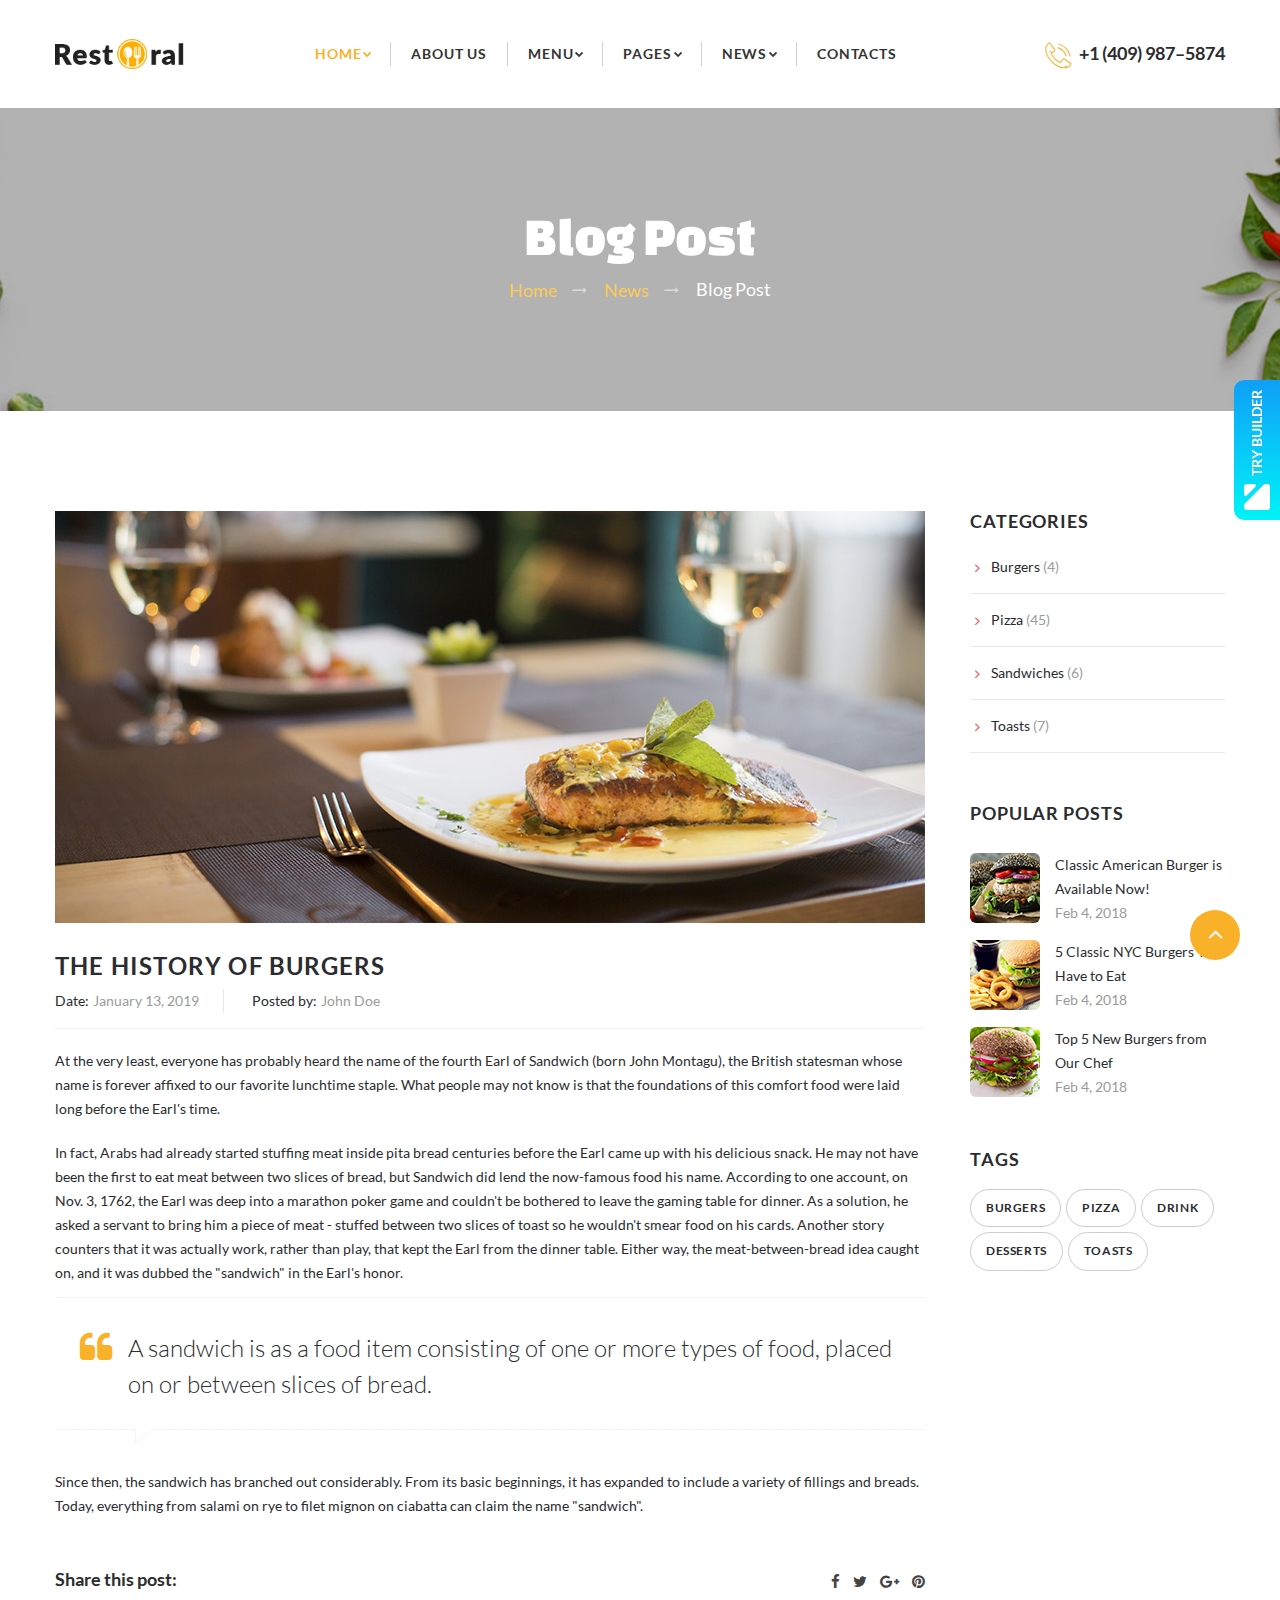
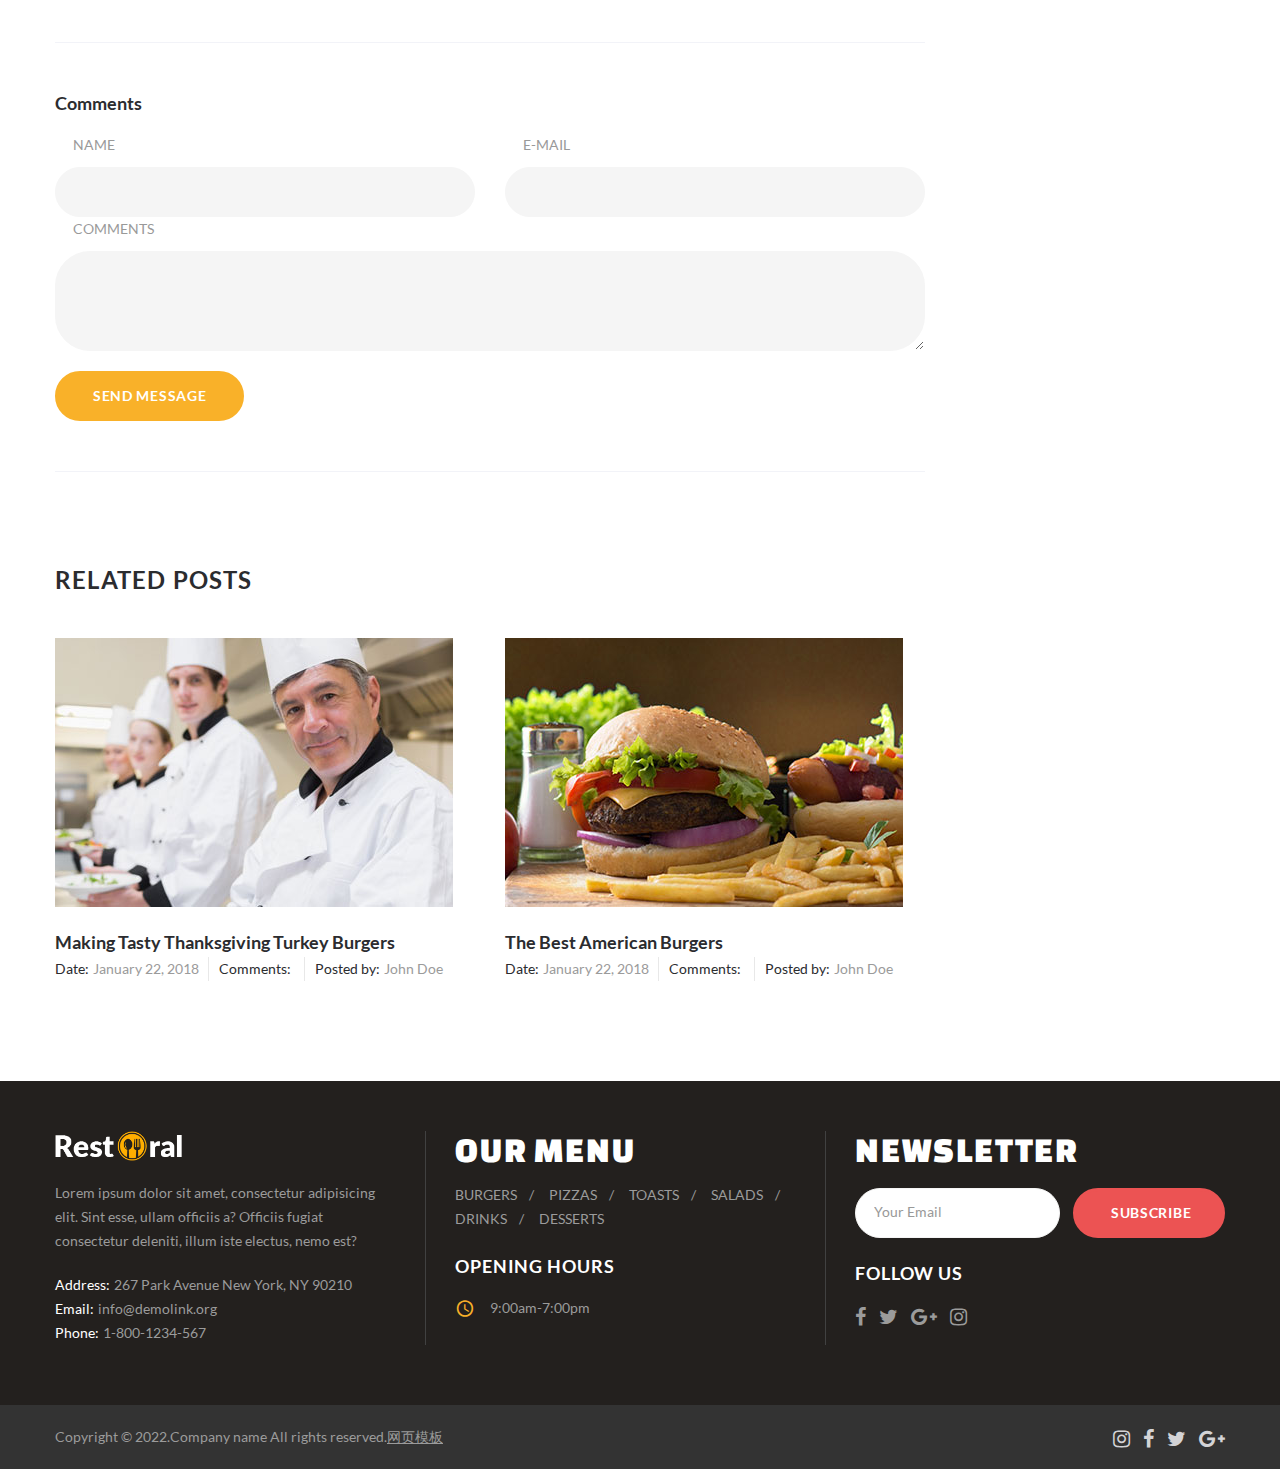
<file: blog-post.html>
<!DOCTYPE html>
<html class="wide wow-animation" lang="en">

<head>
    <title>Blog Post</title>
    <meta name="format-detection" content="telephone=no">
    <meta name="viewport" content="width=device-width,height=device-height,initial-scale=1,maximum-scale=1,user-scalable=0">
    <meta http-equiv="X-UA-Compatible" content="IE=edge">
    <meta charset="utf-8">
    
    <link rel="stylesheet" type="text/css" href="static/css/css.css">
    <link rel="stylesheet" href="static/css/style.css">
    <link rel="stylesheet" href="static/css/novi.css">
    <!--[if lt IE 10]><div style='background: #212121; padding: 10px 0; box-shadow: 3px 3px 5px 0 rgba(0,0,0,.3); clear: both; text-align:center; position: relative; z-index:1;'><a href='#'><img src='images/ie8-panel/warning_bar_0000_us.jpg' border='0' height='42' width='820' alt='You are using an outdated browser. For a faster, safer browsing experience, upgrade for free today.'></a></div><script src='js/html5shiv.min.js'></script><![endif]-->
</head>

<body>
    <div class="page-loader">
        <div class="page-loader-body">
            <div class="cssload-container">
                <div class="cssload-speeding-wheel"></div>
            </div>
            <p>Loading...</p>
        </div>
    </div>
    <div class="page text-center">
        <header class="page-head">
            <div class="rd-navbar-wrap rd-navbar-minimal">
                <nav class="rd-navbar novi-background bg-cover" data-layout="rd-navbar-fixed" data-sm-layout="rd-navbar-fixed" data-md-layout="rd-navbar-fixed" data-md-device-layout="rd-navbar-fixed" data-lg-layout="rd-navbar-static" data-lg-device-layout="rd-navbar-static" data-xl-layout="rd-navbar-static" data-xxl-layout="rd-navbar-static" data-stick-up-clone="false" data-md-stick-up-offset="100px" data-lg-stick-up-offset="100px">
                    <div class="shell shell-fluid">
                        <div class="rd-navbar-inner">
                            <div class="rd-navbar-panel"><button class="rd-navbar-toggle" data-rd-navbar-toggle=".rd-navbar-nav-wrap"><span></span></button><a class="rd-navbar-brand brand" href="index.html">
                                    <div class="brand-logo"><img class="brand-logo-dark" src="static/picture/logo-280x60.png" alt="" width="280" height="60"><img class="brand-logo-light" src="static/picture/logo-inverse-280x60.png" alt="" width="280" height="60"></div>
                                </a></div>
                            <div class="rd-navbar-nav-wrap">
                                <ul class="rd-navbar-nav">
                                    <li class="active rd-navbar--has-dropdown rd-navbar-submenu"><a href="index.html">Home</a>
                                        <ul class="rd-navbar-dropdown">
                                            <li><a href="index-2.html">Home Boxed Layout</a></li>
                                        </ul>
                                    </li>
                                    <li><a href="about.html">About Us</a></li>
                                    <li class="rd-navbar--has-dropdown rd-navbar-submenu"><a href="menu-classic.html">Menu</a>
                                        <ul class="rd-navbar-dropdown menu-img-wrap">
                                            <li class="menu-img"><a href="menu-single.html"><img src="static/picture/menu-food-01.png" alt="" width="88" height="60"><span>Pizzas</span></a></li>
                                            <li class="menu-img"><a href="menu-single.html"><img src="static/picture/menu-food-02.png" alt="" width="88" height="60"><span>Burgers</span></a></li>
                                            <li class="menu-img"><a href="menu-single.html"><img src="static/picture/menu-food-03.png" alt="" width="88" height="60"><span>Drinks</span></a></li>
                                            <li class="menu-img"><a href="menu-single.html"><img src="static/picture/menu-food-04.png" alt="" width="88" height="60"><span>Toasts</span></a></li>
                                            <li class="menu-img"><a href="menu-single.html"><img src="static/picture/menu-food-05.png" alt="" width="88" height="60"><span>Salads</span></a></li>
                                            <li class="menu-img"><a href="menu-single.html"><img src="static/picture/menu-food-06.png" alt="" width="88" height="60"><span>desserts</span></a></li>
                                        </ul>
                                    </li>
                                    <li class="rd-navbar--has-dropdown rd-navbar-submenu"><a href="#">Pages</a>
                                        <ul class="rd-navbar-dropdown">
                                            <li><a href="gallery.html">Gallery</a></li>
                                            <li><a href="team.html">Team</a></li>
                                            <li><a href="deals.html">Deals</a></li>
                                            <li><a href="menu-classic.html">Menu Classic</a></li>
                                            <li><a href="privacy.html">Privacy Policy</a></li>
                                        </ul>
                                    </li>
                                    <li class="rd-navbar--has-dropdown rd-navbar-submenu"><a href="#">News</a>
                                        <ul class="rd-navbar-dropdown">
                                            <li><a href="classic-blog.html">Classic Blog</a></li>
                                            <li><a href="grid-blog.html">Grid Blog</a></li>
                                            <li><a href="masonry-blog.html">Masonry Blog</a></li>
                                            <li><a href="">Blog Post</a></li>
                                        </ul>
                                    </li>
                                    <li><a href="contacts.html">Contacts</a></li>
                                </ul>
                                <ul class="rd-navbar-shop list-inline">
                                    <li><a class="unit unit-horizontal unit-middle unit-spacing-xxs link-default" href="tel:#">
                                            <div class="unit-left"><span class="novi-icon icon icon-md icon-primary thin-icon-phone-call text-middle"></span></div>
                                            <div class="unit-body"><address class="contact-info"><span class="text-bold big">+1 (409) 987–5874</span></address></div>
                                        </a></li>
                                </ul>
                            </div>
                        </div>
                    </div>
                </nav>
            </div>
        </header>
        <section class="text-center section-34 section-sm-60 section-md-top-100 section-md-bottom-105 bg-image novi-background overlay-bg custom-bg-image bg-image-breadcrumbs">
            <div class="shell shell-fluid">
                <div class="range range-condensed range-fix">
                    <div class="cell-xs-12 cell-xl-12">
                        <p class="h3 text-white">Blog Post</p>
                        <ul class="breadcrumbs-custom offset-top-10">
                            <li><a href="index.html">Home</a></li>
                            <li><a href="#">News</a></li>
                            <li class="active">Blog Post</li>
                        </ul>
                    </div>
                </div>
            </div>
        </section>
        <section class="section-50 section-sm-100 novi-background bg-cover bg-white">
            <div class="shell">
                <div class="range range-xs-center range-60 range-fix">
                    <div class="cell-md-9">
                        <div class="section">
                            <article class="post post-classic single-post"><img class="img-responsive" src="static/picture/post-01-870x412.jpg" alt="" width="870" height="412">
                                <div class="post-content text-left offset-top-25">
                                    <h5 class="text-uppercase">The history of Burgers</h5>
                                    <ul class="list-inline list-inline-md">
                                        <li>
                                            <div class="unit unit-horizontal unit-spacing-xxs">
                                                <div class="unit-left"><span class="text-base">Date:</span></div>
                                                <div class="unit-body"><time datetime="2018-01-01">January 13, 2019</time></div>
                                            </div>
                                        </li>
                                        <li>
                                            <div class="unit unit-horizontal unit-spacing-xxs">
                                                <div class="unit-left"><span class="text-base">Posted by:</span></div>
                                                <div class="unit-body"><a class="link link-gray-light" href="#">John Doe</a></div>
                                            </div>
                                        </li>
                                    </ul>
                                    <hr>
                                    <p class="text-base">At the very least, everyone has probably heard the name of the fourth Earl of Sandwich (born John Montagu), the British statesman whose name is forever affixed to our favorite lunchtime staple. What people may not know is that the foundations of this comfort food were laid long before the Earl's time.</p>
                                    <p class="text-base">In fact, Arabs had already started stuffing meat inside pita bread centuries before the Earl came up with his delicious snack. He may not have been the first to eat meat between two slices of bread, but Sandwich did lend the now-famous food his name. According to one account, on Nov. 3, 1762, the Earl was deep into a marathon poker game and couldn't be bothered to leave the gaming table for dinner. As a solution, he asked a servant to bring him a piece of meat - stuffed between two slices of toast so he wouldn't smear food on his cards. Another story counters that it was actually work, rather than play, that kept the Earl from the dinner table. Either way, the meat-between-bread idea caught on, and it was dubbed the "sandwich" in the Earl's honor.</p>
                                    <blockquote class="quote-default quote-default-left">
                                        <div class="quote-body">
                                            <div class="unit unit-xs-horizontal unit-xs-top unit-spacing-sm">
                                                <div class="unit-left">
                                                    <div class="icon novi-icon fa fa-quote-left"></div>
                                                </div>
                                                <div class="unit-body">
                                                    <p class="h5 text-light"><q>A sandwich is as a food item consisting of one or more types of food, placed on or between slices of bread.</q></p>
                                                </div>
                                            </div>
                                        </div>
                                        <div class="quote-footer"><cite></cite></div>
                                    </blockquote>
                                    <p class="text-base">Since then, the sandwich has branched out considerably. From its basic beginnings, it has expanded to include a variety of fillings and breads. Today, everything from salami on rye to filet mignon on ciabatta can claim the name "sandwich".</p>
                                </div>
                                <div class="offset-top-50 text-sm-left clearfix">
                                    <div class="big text-bold text-base pull-sm-left">Share this post:</div>
                                    <ul class="list-inline pull-sm-right offset-top-0 text-sm-right">
                                        <li><a class="link-darkest novi-icon icon icon-xxs-mod-1 fa fa-facebook" href="#"></a></li>
                                        <li><a class="link-darkest novi-icon icon icon-xxs-mod-1 fa fa-twitter" href="#"></a></li>
                                        <li><a class="link-darkest novi-icon icon icon-xxs-mod-1 fa fa-google-plus" href="#"></a></li>
                                        <li><a class="link-darkest novi-icon icon icon-xxs-mod-1 fa fa-pinterest" href="#"></a></li>
                                    </ul>
                                </div>
                                <hr class="offset-top-50">
                                <div class="offset-md-top-50 offset-top-40">
                                    <h6 class="text-bold text-left">Comments</h6>
                                    <form class="rd-mailform text-left offset-top-20" data-form-output="form-output-global" data-form-type="contact" method="post" action="bat/rd-mailform.php">
                                        <div class="range range-12">
                                            <div class="cell-sm-6">
                                                <div class="form-group"><label class="form-label form-label-outside" for="contact-us-first-name">Name</label><input class="form-control form-validation-inside" id="contact-us-first-name" type="text" name="first-name" data-constraints="@Required"></div>
                                            </div>
                                            <div class="cell-sm-6">
                                                <div class="form-group"><label class="form-label form-label-outside" for="contact-us-email">E-mail</label><input class="form-control form-validation-inside" id="contact-us-email" type="email" name="email" data-constraints="@Required @Email"></div>
                                            </div>
                                            <div class="cell-xs-12">
                                                <div class="form-group"><label class="form-label form-label-outside" for="contact-us-message">Comments</label><textarea class="form-control form-validation-inside" id="contact-us-message" name="commets" data-constraints="@Required"></textarea></div>
                                            </div>
                                        </div>
                                        <div class="offset-top-20 text-center text-sm-left"><button class="btn btn-primary" type="submit">Send Message</button></div>
                                    </form>
                                </div>
                            </article>
                            <hr class="offset-top-50">
                            <h5 class="offset-top-60 offset-sm-top-90 text-uppercase text-left">Related Posts</h5>
                            <div class="range range-sm-justify range-50">
                                <div class="cell-sm-6">
                                    <article class="post post-classic post-widget"><img class="img-responsive" src="static/picture/post-08-398x269.jpg" alt="" width="398" height="269">
                                        <section class="post-content text-left offset-top-25">
                                            <h6><a class="link-default" href="">Making Tasty Thanksgiving Turkey Burgers</a></h6>
                                            <ul class="list-inline list-inline-sm offset-top-5">
                                                <li>
                                                    <div class="unit unit-horizontal unit-spacing-xxs">
                                                        <div class="unit-left"><span class="text-base">Date:</span></div>
                                                        <div class="unit-body"><time datetime="2018-01-01">January 22, 2018</time></div>
                                                    </div>
                                                </li>
                                                <li>
                                                    <div class="unit unit-horizontal unit-spacing-xxs">
                                                        <div class="unit-left"><span class="text-base">Comments:</span></div>
                                                        <div class="unit-body"><span></span></div>
                                                    </div>
                                                </li>
                                                <li>
                                                    <div class="unit unit-horizontal unit-spacing-xxs">
                                                        <div class="unit-left"><span class="text-base">Posted by:</span></div>
                                                        <div class="unit-body"><span>John Doe</span></div>
                                                    </div>
                                                </li>
                                            </ul>
                                        </section>
                                    </article>
                                </div>
                                <div class="cell-sm-6">
                                    <article class="post post-classic post-widget"><img class="img-responsive" src="static/picture/post-09-398x269.jpg" alt="" width="398" height="269">
                                        <section class="post-content text-left offset-top-25">
                                            <h6><a class="link-default" href="">The Best American Burgers</a></h6>
                                            <ul class="list-inline list-inline-sm offset-top-5">
                                                <li>
                                                    <div class="unit unit-horizontal unit-spacing-xxs">
                                                        <div class="unit-left"><span class="text-base">Date:</span></div>
                                                        <div class="unit-body"><time datetime="2018-01-01">January 22, 2018</time></div>
                                                    </div>
                                                </li>
                                                <li>
                                                    <div class="unit unit-horizontal unit-spacing-xxs">
                                                        <div class="unit-left"><span class="text-base">Comments:</span></div>
                                                        <div class="unit-body"><span></span></div>
                                                    </div>
                                                </li>
                                                <li>
                                                    <div class="unit unit-horizontal unit-spacing-xxs">
                                                        <div class="unit-left"><span class="text-base">Posted by:</span></div>
                                                        <div class="unit-body"><span>John Doe</span></div>
                                                    </div>
                                                </li>
                                            </ul>
                                        </section>
                                    </article>
                                </div>
                            </div>
                        </div>
                    </div>
                    <div class="cell-md-3">
                        <div class="inset-lg-left-15">
                            <aside class="text-left">
                                <div class="range offset-top-55 range-50">
                                    <div class="cell-xs-6 cell-md-12">
                                        <div class="h6 text-uppercase">Categories</div>
                                        <ul class="list list-marked list-marked-burnt-sienna list-bordered offset-top-10">
                                            <li><a class="link-default" href="#">Burgers <span class="text-gray-light">(4)</span></a></li>
                                            <li><a class="link-default" href="#">Pizza <span class="text-gray-light">(45)</span></a></li>
                                            <li><a class="link-default" href="#">Sandwiches <span class="text-gray-light">(6)</span></a></li>
                                            <li><a class="link-default" href="#">Toasts <span class="text-gray-light">(7)</span></a></li>
                                        </ul>
                                    </div>
                                    <div class="cell-xs-6 cell-md-12">
                                        <div class="h6 text-uppercase">Popular posts</div>
                                        <ul class="offset-top-30 list-sm">
                                            <li>
                                                <div class="unit unit-horizontal unit-spacing-xs">
                                                    <div class="unit-left"><img class="img-rounded" src="static/picture/aside-blog-01-70x70.jpg" alt="" width="70" height="70"></div>
                                                    <div class="unit-body"><a class="link-default" href="">Classic American Burger is Available Now!</a>
                                                        <div><time datetime="2018">Feb 4, 2018</time></div>
                                                    </div>
                                                </div>
                                            </li>
                                            <li>
                                                <div class="unit unit-horizontal unit-spacing-xs offset-top-15">
                                                    <div class="unit-left"><img class="img-rounded" src="static/picture/aside-blog-02-70x70.jpg" alt="" width="70" height="70"></div>
                                                    <div class="unit-body"><a class="link-default" href="">5 Classic NYC Burgers You Have to Eat</a>
                                                        <div><time datetime="2018">Feb 4, 2018</time></div>
                                                    </div>
                                                </div>
                                            </li>
                                            <li>
                                                <div class="unit unit-horizontal unit-spacing-xs offset-top-15">
                                                    <div class="unit-left"><img class="img-rounded" src="static/picture/aside-blog-03-70x70.jpg" alt="" width="70" height="70"></div>
                                                    <div class="unit-body"><a class="link-default" href="">Top 5 New Burgers from Our Chef</a>
                                                        <div><time datetime="2018">Feb 4, 2018</time></div>
                                                    </div>
                                                </div>
                                            </li>
                                        </ul>
                                    </div>
                                    <div class="cell-xs-6 cell-md-12">
                                        <div class="h6 text-uppercase">Tags</div>
                                        <div class="offset-top-20">
                                            <div class="group-xs"><a class="btn btn-tags btn-default btn-shape-circle" href="#">Burgers</a><a class="btn btn-tags btn-default btn-shape-circle" href="#">Pizza</a><a class="btn btn-tags btn-default btn-shape-circle" href="#">drink</a><a class="btn btn-tags btn-default btn-shape-circle" href="#">desserts</a><a class="btn btn-tags btn-default btn-shape-circle" href="#">Toasts</a></div>
                                        </div>
                                    </div>
                                </div>
                            </aside>
                        </div>
                    </div>
                </div>
            </div>
        </section>
        <footer class="page-foot text-sm-left">
            <div class="bg-gray-darker section-top-50 section-bottom-60 novi-background bg-cover">
                <div class="shell">
                    <div class="range border-left-cell range-50">
                        <div class="cell-sm-6 cell-md-5 cell-lg-4"><a class="brand brand-inverse reveal-inline-block" href="index.html"><img class="brand-logo-dark" src="static/picture/logo-280x60.png" alt="" width="280" height="60"><img class="brand-logo-light" src="static/picture/logo-inverse-280x60.png" alt="" width="280" height="60"></a>
                            <p class=" contact-info offset-top-20 mr-left-20">Lorem ipsum dolor sit amet, consectetur adipisicing elit. Sint esse, ullam officiis a? Officiis fugiat consectetur deleniti, illum iste electus, nemo est?</p>
                            <ul class="list-unstyled contact-info offset-top-20">
                                <li>
                                    <div class="unit unit-sm-horizontal unit-spacing-xxs">
                                        <div class="unit-left"><span class="text-white">Address:</span></div>
                                        <div class="unit-body text-gray-light">
                                            <p>267 Park Avenue New York, NY 90210</p>
                                        </div>
                                    </div>
                                </li>
                                <li>
                                    <div class="unit unit-sm-horizontal unit-spacing-xxs">
                                        <div class="unit-left"><span class="text-white">Email:</span></div>
                                        <div class="unit-body"><a class="link-gray-light" href="mailto:#">info@demolink.org</a></div>
                                    </div>
                                </li>
                                <li>
                                    <div class="unit unit-sm-horizontal unit-spacing-xxs">
                                        <div class="unit-left"><span class="text-white">Phone:</span></div>
                                        <div class="unit-body"><a class="link-gray-light" href="mailto:#">1-800-1234-567</a></div>
                                    </div>
                                </li>
                            </ul>
                        </div>
                        <div class="cell-sm-6 cell-md-3  cell-lg-4">
                            <h4 class="text-uppercase">Our menu</h4>
                            <ul class="list-tags offset-top-15">
                                <li class="text-gray-light"><a class="link-gray-light" href="menu-classic.html">burgers</a></li>
                                <li class="text-gray-light"><a class="link-gray-light" href="menu-classic.html">pizzas</a></li>
                                <li class="text-gray-light"><a class="link-gray-light" href="menu-classic.html">toasts</a></li>
                                <li class="text-gray-light"><a class="link-gray-light" href="menu-classic.html">Salads</a></li>
                                <li class="text-gray-light"><a class="link-gray-light" href="menu-classic.html">drinks</a></li>
                                <li class="text-gray-light"><a class="link-gray-light" href="menu-classic.html">desserts</a></li>
                            </ul>
                            <div class="h6 text-uppercase offset-top-25">Opening Hours</div>
                            <ul class="list-info offset-top-20">
                                <li class="unit unit-horizontal xs-center unit-spacing-xs">
                                    <div class="unit-left"><span class="icon icon-xs icon-primary mdi mdi-clock text-middle novi-icon"></span></div>
                                    <div class="unit-body"><span class="text-gray-light inset-left-5">9:00am-7:00pm</span></div>
                                </li>
                            </ul>
                        </div>
                        <div class="cell-sm-10 cell-lg-4 cell-md-4">
                            <h4 class="text-uppercase">newsletter</h4>
                            <div class="offset-top-20">
                                <form class="rd-mailform form-subscribe form-inline-flex-xs" data-form-output="form-output-global" data-form-type="subscribe" method="post" action="bat/rd-mailform.php">
                                    <div class="form-group"><input class="form-control" placeholder="Your Email" type="email" name="email" data-constraints="@Required @Email"></div><button class="btn btn-burnt-sienna btn-shape-circle" type="submit">Subscribe</button>
                                </form>
                            </div>
                            <div class="h6 text-uppercase offset-top-25">Follow us</div>
                            <div class="offset-top-20">
                                <ul class="list-inline">
                                    <li><a class="novi-icon icon icon-xs link-gray-light fa-facebook" href="#"></a></li>
                                    <li><a class="novi-icon icon icon-xs link-gray-light fa-twitter" href="#"></a></li>
                                    <li><a class="novi-icon icon icon-xs link-gray-light fa-google-plus" href="#"></a></li>
                                    <li><a class="novi-icon icon icon-xs link-gray-light fa-instagram" href="#"></a></li>
                                </ul>
                            </div>
                        </div>
                    </div>
                </div>
            </div>
            <div class="section-20 bg-gray-darker border-top novi-background bg-cover">
                <div class="shell">
                    <div class="range range-30 range-xs-center range-sm-justify range-fix">
                        <div class="cell-sm-5 text-md-left">
                            <p class="copyright">Copyright &copy; 2022.Company name All rights reserved.<a target="_blank" href="https://sc.chinaz.com/moban/">&#x7F51;&#x9875;&#x6A21;&#x677F;</a></p>
                        </div>
                        <div class="cell-sm-4 text-md-right">
                            <ul class="list-inline list-inline-sizing-1">
                                <li><a class="link-silver-light" href="#"><span class="novi-icon icon icon-xs fa-instagram"></span></a></li>
                                <li><a class="link-silver-light" href="#"><span class="novi-icon icon icon-xs fa-facebook"></span></a></li>
                                <li><a class="link-silver-light" href="#"><span class="novi-icon icon icon-xs fa-twitter"></span></a></li>
                                <li><a class="link-silver-light" href="#"><span class="novi-icon icon icon-xs fa-google-plus"></span></a></li>
                            </ul>
                        </div>
                    </div>
                </div>
            </div>
        </footer>
    </div>
    <div class="snackbars" id="form-output-global"></div><a class="builder-button" href="javascript:;" target="_blank"><img src="static/picture/novi-icon-26x26.png" alt="" width="26" height="26">Try builder</a>
    <div class="snackbars" id="form-output-global"></div>
    <script src="static/js/core.min.js"></script>
    <script src="static/js/script.js"></script>
</body>

</html>
</file>
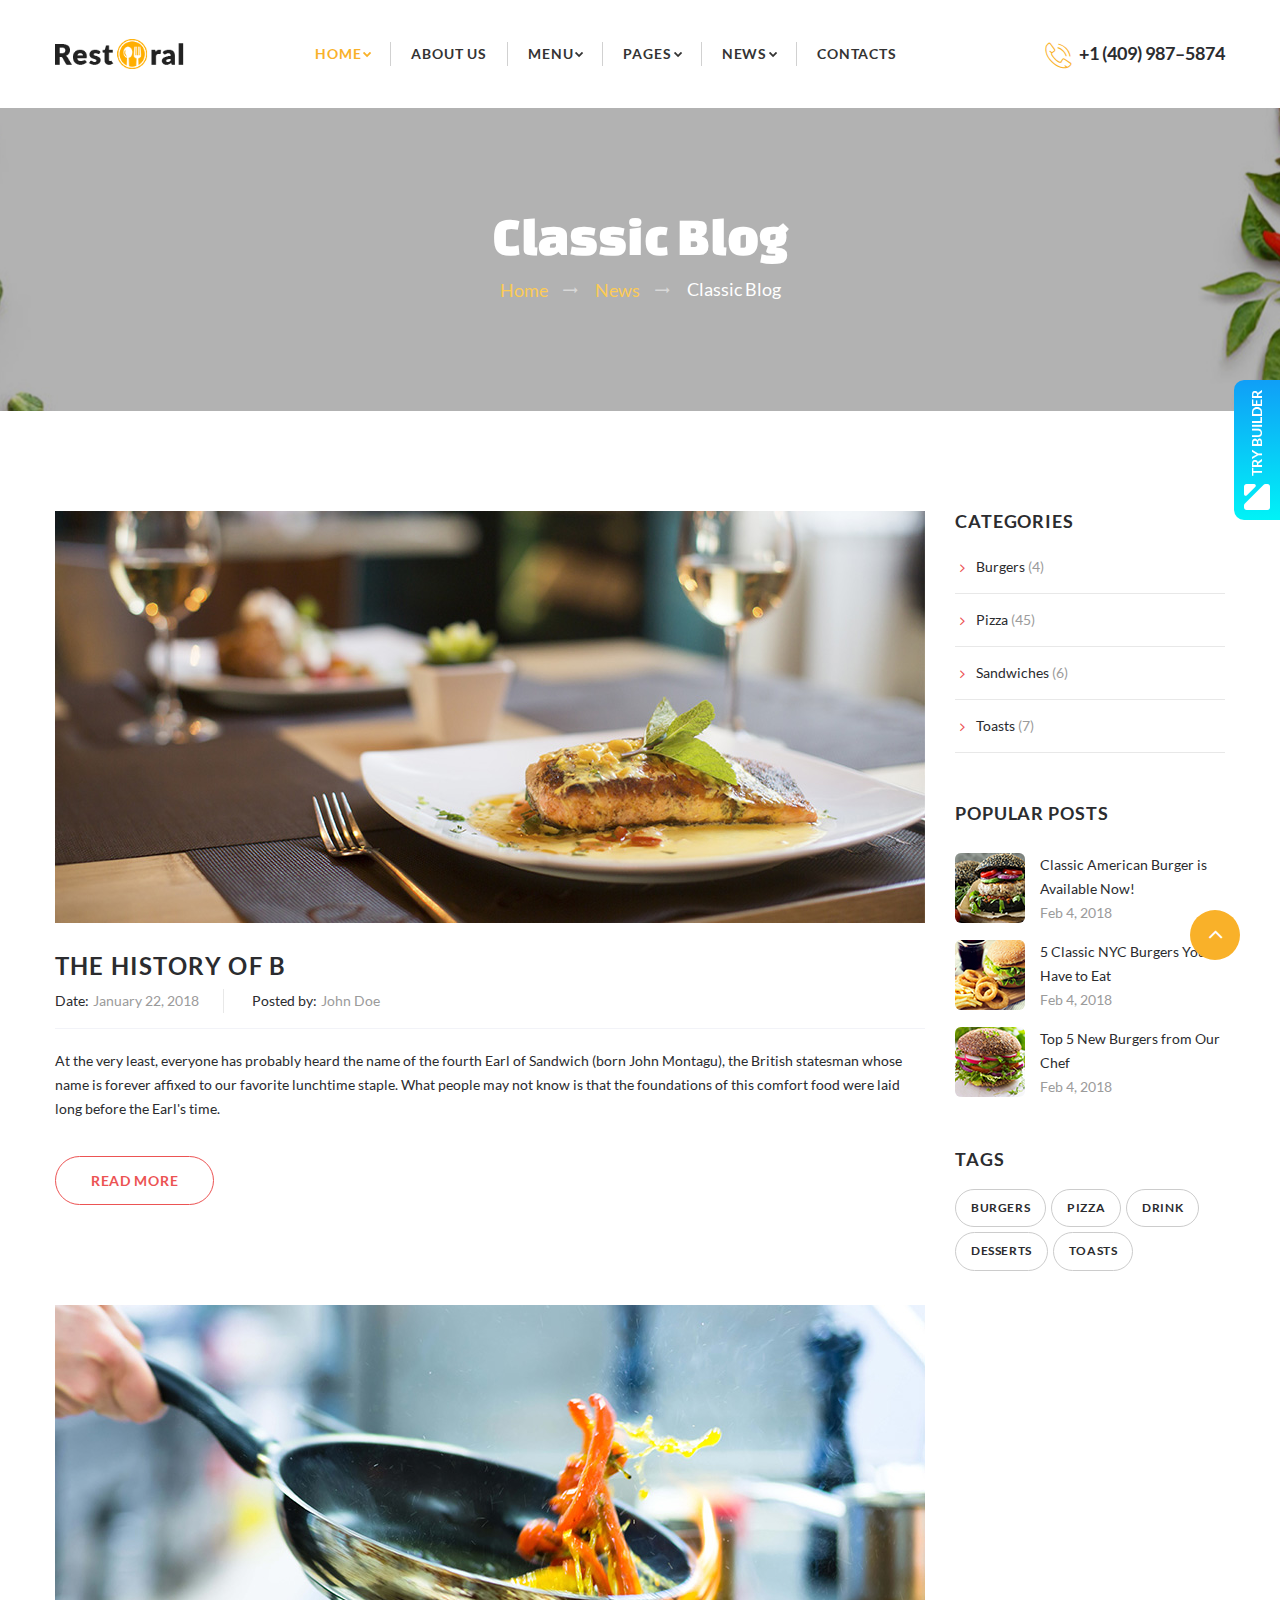
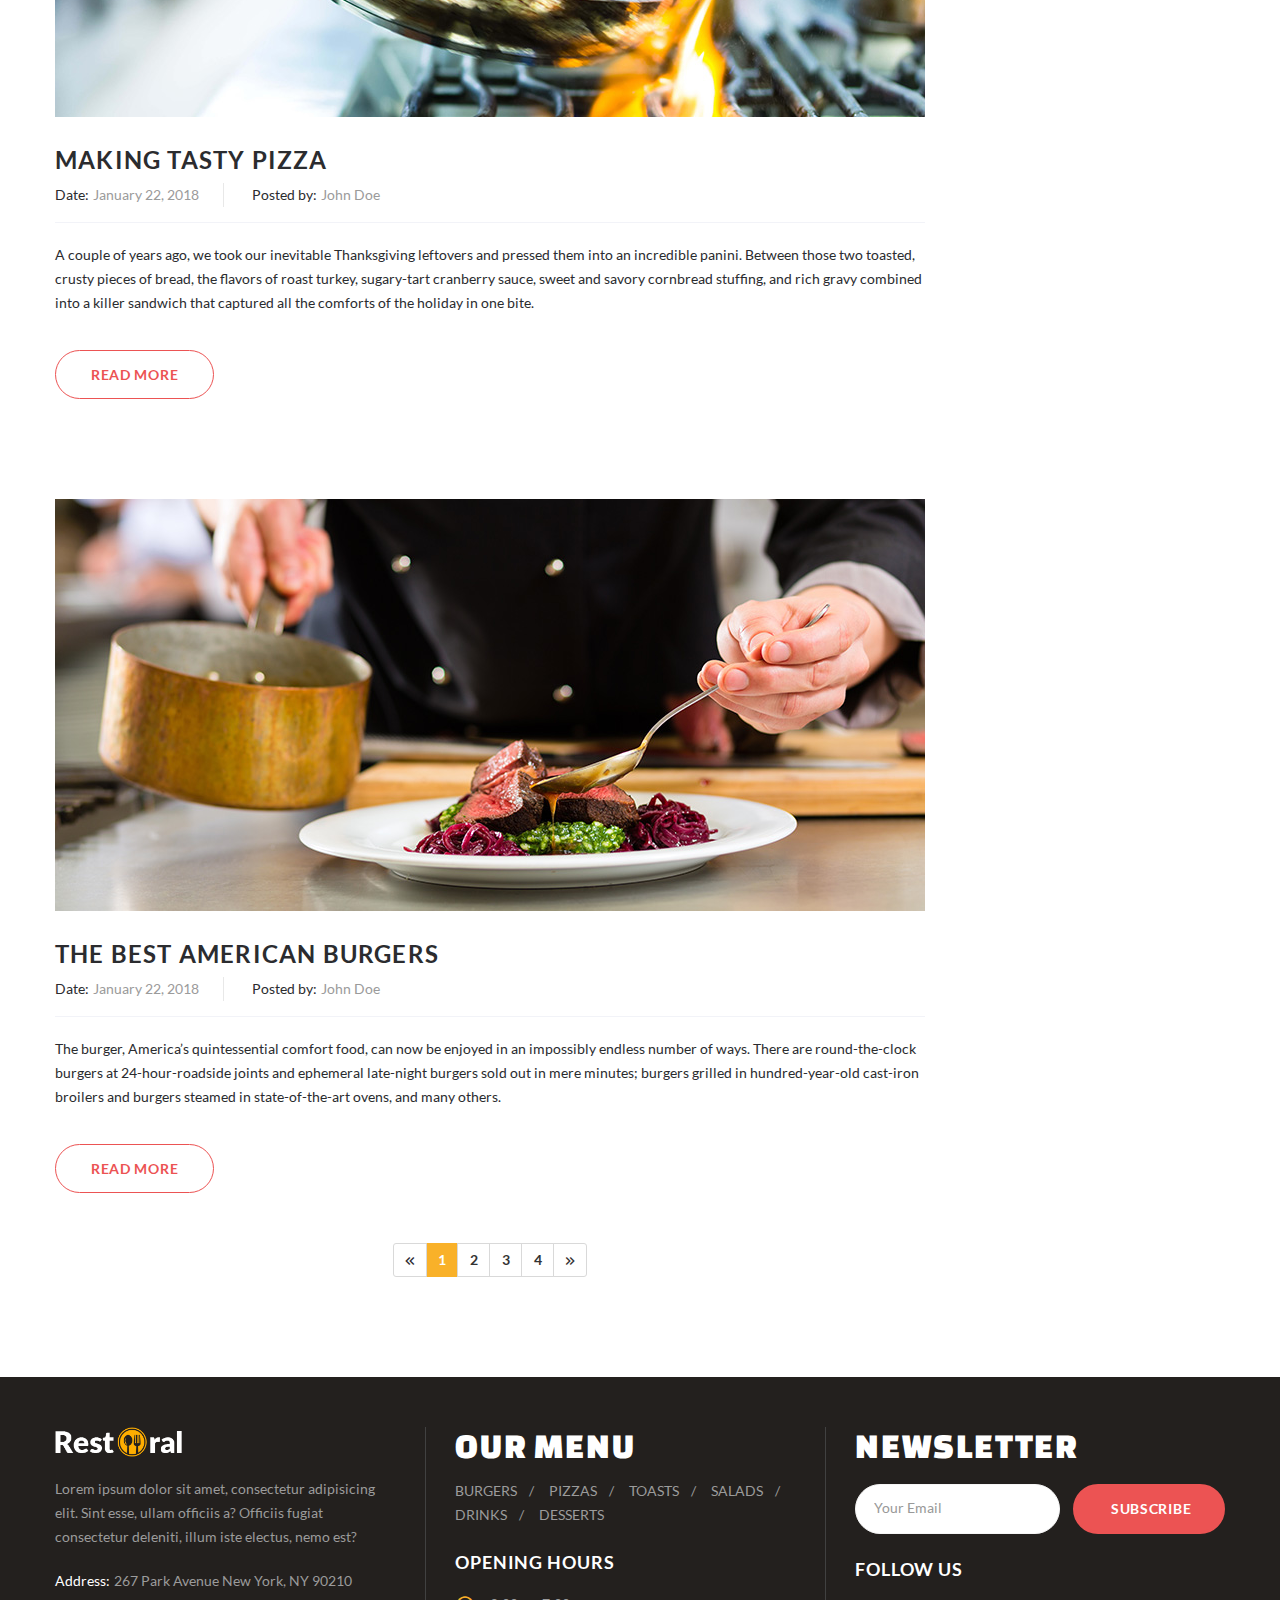
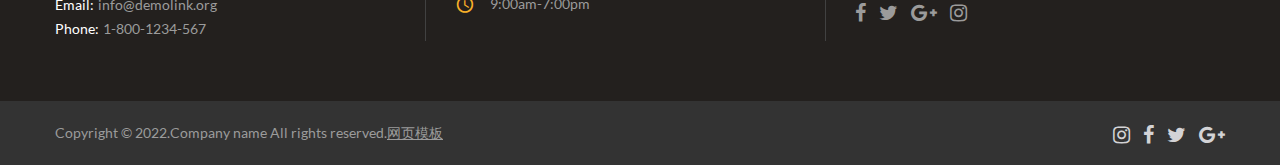
<file: classic-blog.html>
<!DOCTYPE html>
<html class="wide wow-animation" lang="en">

<head>
    <title>Classic Blog</title>
    <meta name="format-detection" content="telephone=no">
    <meta name="viewport" content="width=device-width,height=device-height,initial-scale=1,maximum-scale=1,user-scalable=0">
    <meta http-equiv="X-UA-Compatible" content="IE=edge">
    <meta charset="utf-8">
    
    <link rel="stylesheet" type="text/css" href="static/css/css.css">
    <link rel="stylesheet" href="static/css/style.css">
    <link rel="stylesheet" href="static/css/novi.css">
    <!--[if lt IE 10]><div style='background: #212121; padding: 10px 0; box-shadow: 3px 3px 5px 0 rgba(0,0,0,.3); clear: both; text-align:center; position: relative; z-index:1;'><a href='#'><img src='images/ie8-panel/warning_bar_0000_us.jpg' border='0' height='42' width='820' alt='You are using an outdated browser. For a faster, safer browsing experience, upgrade for free today.'></a></div><script src='js/html5shiv.min.js'></script><![endif]-->
</head>

<body>
    <div class="page-loader">
        <div class="page-loader-body">
            <div class="cssload-container">
                <div class="cssload-speeding-wheel"></div>
            </div>
            <p>Loading...</p>
        </div>
    </div>
    <div class="page text-center">
        <header class="page-head">
            <div class="rd-navbar-wrap rd-navbar-minimal">
                <nav class="rd-navbar novi-background bg-cover" data-layout="rd-navbar-fixed" data-sm-layout="rd-navbar-fixed" data-md-layout="rd-navbar-fixed" data-md-device-layout="rd-navbar-fixed" data-lg-layout="rd-navbar-static" data-lg-device-layout="rd-navbar-static" data-xl-layout="rd-navbar-static" data-xxl-layout="rd-navbar-static" data-stick-up-clone="false" data-md-stick-up-offset="100px" data-lg-stick-up-offset="100px">
                    <div class="shell shell-fluid">
                        <div class="rd-navbar-inner">
                            <div class="rd-navbar-panel"><button class="rd-navbar-toggle" data-rd-navbar-toggle=".rd-navbar-nav-wrap"><span></span></button><a class="rd-navbar-brand brand" href="index.html">
                                    <div class="brand-logo"><img class="brand-logo-dark" src="static/picture/logo-280x60.png" alt="" width="280" height="60"><img class="brand-logo-light" src="static/picture/logo-inverse-280x60.png" alt="" width="280" height="60"></div>
                                </a></div>
                            <div class="rd-navbar-nav-wrap">
                                <ul class="rd-navbar-nav">
                                    <li class="active rd-navbar--has-dropdown rd-navbar-submenu"><a href="index.html">Home</a>
                                        <ul class="rd-navbar-dropdown">
                                            <li><a href="index-2.html">Home Boxed Layout</a></li>
                                        </ul>
                                    </li>
                                    <li><a href="about.html">About Us</a></li>
                                    <li class="rd-navbar--has-dropdown rd-navbar-submenu"><a href="menu-classic.html">Menu</a>
                                        <ul class="rd-navbar-dropdown menu-img-wrap">
                                            <li class="menu-img"><a href="menu-single.html"><img src="static/picture/menu-food-01.png" alt="" width="88" height="60"><span>Pizzas</span></a></li>
                                            <li class="menu-img"><a href="menu-single.html"><img src="static/picture/menu-food-02.png" alt="" width="88" height="60"><span>Burgers</span></a></li>
                                            <li class="menu-img"><a href="menu-single.html"><img src="static/picture/menu-food-03.png" alt="" width="88" height="60"><span>Drinks</span></a></li>
                                            <li class="menu-img"><a href="menu-single.html"><img src="static/picture/menu-food-04.png" alt="" width="88" height="60"><span>Toasts</span></a></li>
                                            <li class="menu-img"><a href="menu-single.html"><img src="static/picture/menu-food-05.png" alt="" width="88" height="60"><span>Salads</span></a></li>
                                            <li class="menu-img"><a href="menu-single.html"><img src="static/picture/menu-food-06.png" alt="" width="88" height="60"><span>desserts</span></a></li>
                                        </ul>
                                    </li>
                                    <li class="rd-navbar--has-dropdown rd-navbar-submenu"><a href="#">Pages</a>
                                        <ul class="rd-navbar-dropdown">
                                            <li><a href="gallery.html">Gallery</a></li>
                                            <li><a href="team.html">Team</a></li>
                                            <li><a href="deals.html">Deals</a></li>
                                            <li><a href="menu-classic.html">Menu Classic</a></li>
                                            <li><a href="privacy.html">Privacy Policy</a></li>
                                        </ul>
                                    </li>
                                    <li class="rd-navbar--has-dropdown rd-navbar-submenu"><a href="#">News</a>
                                        <ul class="rd-navbar-dropdown">
                                            <li><a href="">Classic Blog</a></li>
                                            <li><a href="grid-blog.html">Grid Blog</a></li>
                                            <li><a href="masonry-blog.html">Masonry Blog</a></li>
                                            <li><a href="blog-post.html">Blog Post</a></li>
                                        </ul>
                                    </li>
                                    <li><a href="contacts.html">Contacts</a></li>
                                </ul>
                                <ul class="rd-navbar-shop list-inline">
                                    <li><a class="unit unit-horizontal unit-middle unit-spacing-xxs link-default" href="tel:#">
                                            <div class="unit-left"><span class="novi-icon icon icon-md icon-primary thin-icon-phone-call text-middle"></span></div>
                                            <div class="unit-body"><address class="contact-info"><span class="text-bold big">+1 (409) 987–5874</span></address></div>
                                        </a></li>
                                </ul>
                            </div>
                        </div>
                    </div>
                </nav>
            </div>
        </header><!-- Page Content-->
        <section class="text-center section-34 section-sm-60 section-md-top-100 section-md-bottom-105 bg-image novi-background overlay-bg custom-bg-image bg-image-breadcrumbs">
            <div class="shell shell-fluid">
                <div class="range range-condensed range-fix">
                    <div class="cell-xs-12 cell-xl-12">
                        <p class="h3 text-white">Classic Blog</p>
                        <ul class="breadcrumbs-custom offset-top-10">
                            <li><a href="index.html">Home</a></li>
                            <li><a href="#">News</a></li>
                            <li class="active">Classic Blog</li>
                        </ul>
                    </div>
                </div>
            </div>
        </section>
        <section class="section-50 section-sm-100 novi-background bg-cover bg-white">
            <div class="shell">
                <div class="range range-md-center range-lg-right range-100 range-fix">
                    <div class="cell-md-9">
                        <div class="section-blog">
                            <article class="post post-classic"><a class="reveal-block" href="blog-post.html"><img class="img-responsive" src="static/picture/post-01-870x412.jpg" alt="" width="870" height="412"></a>
                                <div class="post-content text-left offset-top-25">
                                    <h5><a class="link-default text-uppercase" href="blog-post.html">The History of B</a></h5>
                                    <ul class="list-inline list-inline-md offset-top-5">
                                        <li>
                                            <div class="unit unit-horizontal unit-spacing-xxs">
                                                <div class="unit-left"><span class="text-base">Date:</span></div>
                                                <div class="unit-body"><time datetime="2018-01-01">January 22, 2018</time></div>
                                            </div>
                                        </li>
                                        <li>
                                            <div class="unit unit-horizontal unit-spacing-xxs">
                                                <div class="unit-left"><span class="text-base">Posted by:</span></div>
                                                <div class="unit-body"><a class="link link-gray-light" href="#">John Doe</a></div>
                                            </div>
                                        </li>
                                    </ul>
                                    <hr class="offset-top-15">
                                    <div class="offset-top-20">
                                        <p class="text-base">At the very least, everyone has probably heard the name of the fourth Earl of Sandwich (born John Montagu), the British statesman whose name is forever affixed to our favorite lunchtime staple. What people may not know is that the foundations of this comfort food were laid long before the Earl's time.</p>
                                    </div>
                                    <div class="offset-top-35"><a class="btn btn-shape-circle btn-burnt-sienna-outline" href="blog-post.html">Read More</a></div>
                                </div>
                            </article>
                            <article class="post post-classic"><a class="reveal-block" href="blog-post.html"><img class="img-responsive" src="static/picture/post-02-870x412.jpg" alt="" width="870" height="412"></a>
                                <div class="post-content text-left offset-top-25">
                                    <h5><a class="link-default text-uppercase" href="blog-post.html">Making Tasty Pizza</a></h5>
                                    <ul class="list-inline list-inline-md offset-top-5">
                                        <li>
                                            <div class="unit unit-horizontal unit-spacing-xxs">
                                                <div class="unit-left"><span class="text-base">Date:</span></div>
                                                <div class="unit-body"><time datetime="2018-01-01">January 22, 2018</time></div>
                                            </div>
                                        </li>
                                        <li>
                                            <div class="unit unit-horizontal unit-spacing-xxs">
                                                <div class="unit-left"><span class="text-base">Posted by:</span></div>
                                                <div class="unit-body"><a class="link link-gray-light" href="#">John Doe</a></div>
                                            </div>
                                        </li>
                                    </ul>
                                    <hr class="offset-top-15">
                                    <div class="offset-top-20">
                                        <p class="text-base">A couple of years ago, we took our inevitable Thanksgiving leftovers and pressed them into an incredible panini. Between those two toasted, crusty pieces of bread, the flavors of roast turkey, sugary-tart cranberry sauce, sweet and savory cornbread stuffing, and rich gravy combined into a killer sandwich that captured all the comforts of the holiday in one bite.</p>
                                    </div>
                                    <div class="offset-top-35"><a class="btn btn-shape-circle btn-burnt-sienna-outline" href="blog-post.html">Read More</a></div>
                                </div>
                            </article>
                            <article class="post post-classic"><a class="reveal-block" href="blog-post.html"><img class="img-responsive" src="static/picture/post-03-870x412.jpg" alt="" width="870" height="412"></a>
                                <div class="post-content text-left offset-top-25">
                                    <h5><a class="link-default text-uppercase" href="blog-post.html">The Best American Burgers</a></h5>
                                    <ul class="list-inline list-inline-md offset-top-5">
                                        <li>
                                            <div class="unit unit-horizontal unit-spacing-xxs">
                                                <div class="unit-left"><span class="text-base">Date:</span></div>
                                                <div class="unit-body"><time datetime="2018-01-01">January 22, 2018</time></div>
                                            </div>
                                        </li>
                                        <li>
                                            <div class="unit unit-horizontal unit-spacing-xxs">
                                                <div class="unit-left"><span class="text-base">Posted by:</span></div>
                                                <div class="unit-body"><a class="link link-gray-light" href="#">John Doe</a></div>
                                            </div>
                                        </li>
                                    </ul>
                                    <hr class="offset-top-15">
                                    <div class="offset-top-20">
                                        <p class="text-base">The burger, America’s quintessential comfort food, can now be enjoyed in an impossibly endless number of ways. There are round-the-clock burgers at 24-hour-roadside joints and ephemeral late-night burgers sold out in mere minutes; burgers grilled in hundred-year-old cast-iron broilers and burgers steamed in state-of-the-art ovens, and many others.</p>
                                    </div>
                                    <div class="offset-top-35"><a class="btn btn-shape-circle btn-burnt-sienna-outline" href="blog-post.html">Read More</a></div>
                                </div>
                            </article>
                            <nav>
                                <ul class="pagination-classic-variant-2">
                                    <li class="disabled"><span class="mdi mdi-chevron-double-left"></span></li>
                                    <li class="active"><span>1</span></li>
                                    <li><a href="#">2</a></li>
                                    <li><a href="#">3</a></li>
                                    <li><a href="#">4</a></li>
                                    <li><a class="mdi mdi-chevron-double-right" href="#"></a></li>
                                </ul>
                            </nav>
                        </div>
                    </div>
                    <div class="cell-md-3">
                        <aside class="text-left">
                            <div class="range offset-top-55 range-50">
                                <div class="cell-xs-6 cell-md-12">
                                    <div class="h6 text-uppercase">Categories</div>
                                    <ul class="list list-marked list-marked-burnt-sienna list-bordered offset-top-10">
                                        <li><a class="link-default" href="#">Burgers <span class="text-gray-light">(4)</span></a></li>
                                        <li><a class="link-default" href="#">Pizza <span class="text-gray-light">(45)</span></a></li>
                                        <li><a class="link-default" href="#">Sandwiches <span class="text-gray-light">(6)</span></a></li>
                                        <li><a class="link-default" href="#">Toasts <span class="text-gray-light">(7)</span></a></li>
                                    </ul>
                                </div>
                                <div class="cell-xs-6 cell-md-12">
                                    <div class="h6 text-uppercase">Popular posts</div>
                                    <ul class="offset-top-30 list-sm">
                                        <li>
                                            <div class="unit unit-horizontal unit-spacing-xs">
                                                <div class="unit-left"><img class="img-rounded" src="static/picture/aside-blog-01-70x70.jpg" alt="" width="70" height="70"></div>
                                                <div class="unit-body"><a class="link-default" href="blog-post.html">Classic American Burger is Available Now!</a>
                                                    <div><time datetime="2018">Feb 4, 2018</time></div>
                                                </div>
                                            </div>
                                        </li>
                                        <li>
                                            <div class="unit unit-horizontal unit-spacing-xs offset-top-15">
                                                <div class="unit-left"><img class="img-rounded" src="static/picture/aside-blog-02-70x70.jpg" alt="" width="70" height="70"></div>
                                                <div class="unit-body"><a class="link-default" href="blog-post.html">5 Classic NYC Burgers You Have to Eat</a>
                                                    <div><time datetime="2018">Feb 4, 2018</time></div>
                                                </div>
                                            </div>
                                        </li>
                                        <li>
                                            <div class="unit unit-horizontal unit-spacing-xs offset-top-15">
                                                <div class="unit-left"><img class="img-rounded" src="static/picture/aside-blog-03-70x70.jpg" alt="" width="70" height="70"></div>
                                                <div class="unit-body"><a class="link-default" href="blog-post.html">Top 5 New Burgers from Our Chef</a>
                                                    <div><time datetime="2018">Feb 4, 2018</time></div>
                                                </div>
                                            </div>
                                        </li>
                                    </ul>
                                </div>
                                <div class="cell-xs-6 cell-md-12">
                                    <div class="h6 text-uppercase">Tags</div>
                                    <div class="offset-top-20">
                                        <div class="group-xs"><a class="btn btn-tags btn-default btn-shape-circle" href="#">Burgers</a><a class="btn btn-tags btn-default btn-shape-circle" href="#">Pizza</a><a class="btn btn-tags btn-default btn-shape-circle" href="#">drink</a><a class="btn btn-tags btn-default btn-shape-circle" href="#">desserts</a><a class="btn btn-tags btn-default btn-shape-circle" href="#">Toasts</a></div>
                                    </div>
                                </div>
                            </div>
                        </aside>
                    </div>
                </div>
            </div>
        </section><!-- Page Footers-->
        <footer class="page-foot text-sm-left">
            <div class="bg-gray-darker section-top-50 section-bottom-60 novi-background bg-cover">
                <div class="shell">
                    <div class="range border-left-cell range-50">
                        <div class="cell-sm-6 cell-md-5 cell-lg-4"><a class="brand brand-inverse reveal-inline-block" href="index.html"><img class="brand-logo-dark" src="static/picture/logo-280x60.png" alt="" width="280" height="60"><img class="brand-logo-light" src="static/picture/logo-inverse-280x60.png" alt="" width="280" height="60"></a>
                            <p class=" contact-info offset-top-20 mr-left-20">Lorem ipsum dolor sit amet, consectetur adipisicing elit. Sint esse, ullam officiis a? Officiis fugiat consectetur deleniti, illum iste electus, nemo est?</p>
                            <ul class="list-unstyled contact-info offset-top-20">
                                <li>
                                    <div class="unit unit-sm-horizontal unit-spacing-xxs">
                                        <div class="unit-left"><span class="text-white">Address:</span></div>
                                        <div class="unit-body text-gray-light">
                                            <p>267 Park Avenue New York, NY 90210</p>
                                        </div>
                                    </div>
                                </li>
                                <li>
                                    <div class="unit unit-sm-horizontal unit-spacing-xxs">
                                        <div class="unit-left"><span class="text-white">Email:</span></div>
                                        <div class="unit-body"><a class="link-gray-light" href="mailto:#">info@demolink.org</a></div>
                                    </div>
                                </li>
                                <li>
                                    <div class="unit unit-sm-horizontal unit-spacing-xxs">
                                        <div class="unit-left"><span class="text-white">Phone:</span></div>
                                        <div class="unit-body"><a class="link-gray-light" href="mailto:#">1-800-1234-567</a></div>
                                    </div>
                                </li>
                            </ul>
                        </div>
                        <div class="cell-sm-6 cell-md-3  cell-lg-4">
                            <h4 class="text-uppercase">Our menu</h4>
                            <ul class="list-tags offset-top-15">
                                <li class="text-gray-light"><a class="link-gray-light" href="menu-classic.html">burgers</a></li>
                                <li class="text-gray-light"><a class="link-gray-light" href="menu-classic.html">pizzas</a></li>
                                <li class="text-gray-light"><a class="link-gray-light" href="menu-classic.html">toasts</a></li>
                                <li class="text-gray-light"><a class="link-gray-light" href="menu-classic.html">Salads</a></li>
                                <li class="text-gray-light"><a class="link-gray-light" href="menu-classic.html">drinks</a></li>
                                <li class="text-gray-light"><a class="link-gray-light" href="menu-classic.html">desserts</a></li>
                            </ul>
                            <div class="h6 text-uppercase offset-top-25">Opening Hours</div>
                            <ul class="list-info offset-top-20">
                                <li class="unit unit-horizontal xs-center unit-spacing-xs">
                                    <div class="unit-left"><span class="icon icon-xs icon-primary mdi mdi-clock text-middle novi-icon"></span></div>
                                    <div class="unit-body"><span class="text-gray-light inset-left-5">9:00am-7:00pm</span></div>
                                </li>
                            </ul>
                        </div>
                        <div class="cell-sm-10 cell-lg-4 cell-md-4">
                            <h4 class="text-uppercase">newsletter</h4>
                            <div class="offset-top-20">
                                <form class="rd-mailform form-subscribe form-inline-flex-xs" data-form-output="form-output-global" data-form-type="subscribe" method="post" action="bat/rd-mailform.php">
                                    <div class="form-group"><input class="form-control" placeholder="Your Email" type="email" name="email" data-constraints="@Required @Email"></div><button class="btn btn-burnt-sienna btn-shape-circle" type="submit">Subscribe</button>
                                </form>
                            </div>
                            <div class="h6 text-uppercase offset-top-25">Follow us</div>
                            <div class="offset-top-20">
                                <ul class="list-inline">
                                    <li><a class="novi-icon icon icon-xs link-gray-light fa-facebook" href="#"></a></li>
                                    <li><a class="novi-icon icon icon-xs link-gray-light fa-twitter" href="#"></a></li>
                                    <li><a class="novi-icon icon icon-xs link-gray-light fa-google-plus" href="#"></a></li>
                                    <li><a class="novi-icon icon icon-xs link-gray-light fa-instagram" href="#"></a></li>
                                </ul>
                            </div>
                        </div>
                    </div>
                </div>
            </div>
            <div class="section-20 bg-gray-darker border-top novi-background bg-cover">
                <div class="shell">
                    <div class="range range-30 range-xs-center range-sm-justify range-fix">
                        <div class="cell-sm-5 text-md-left">
                            <p class="copyright">Copyright &copy; 2022.Company name All rights reserved.<a target="_blank" href="https://sc.chinaz.com/moban/">&#x7F51;&#x9875;&#x6A21;&#x677F;</a></p>
                        </div>
                        <div class="cell-sm-4 text-md-right">
                            <ul class="list-inline list-inline-sizing-1">
                                <li><a class="link-silver-light" href="#"><span class="novi-icon icon icon-xs fa-instagram"></span></a></li>
                                <li><a class="link-silver-light" href="#"><span class="novi-icon icon icon-xs fa-facebook"></span></a></li>
                                <li><a class="link-silver-light" href="#"><span class="novi-icon icon icon-xs fa-twitter"></span></a></li>
                                <li><a class="link-silver-light" href="#"><span class="novi-icon icon icon-xs fa-google-plus"></span></a></li>
                            </ul>
                        </div>
                    </div>
                </div>
            </div>
        </footer>
    </div>
    <div class="snackbars" id="form-output-global"></div><a class="builder-button" href="javascript:;" target="_blank"><img src="static/picture/novi-icon-26x26.png" alt="" width="26" height="26">Try builder</a>
    <div class="snackbars" id="form-output-global"></div>
    <!--{DEL GRANTER USERPACKAGE}-->
    <!--{DEL}-->
    <script src="static/js/core.min.js"></script>
    <script src="static/js/script.js"></script>
</body>

</html>
</file>
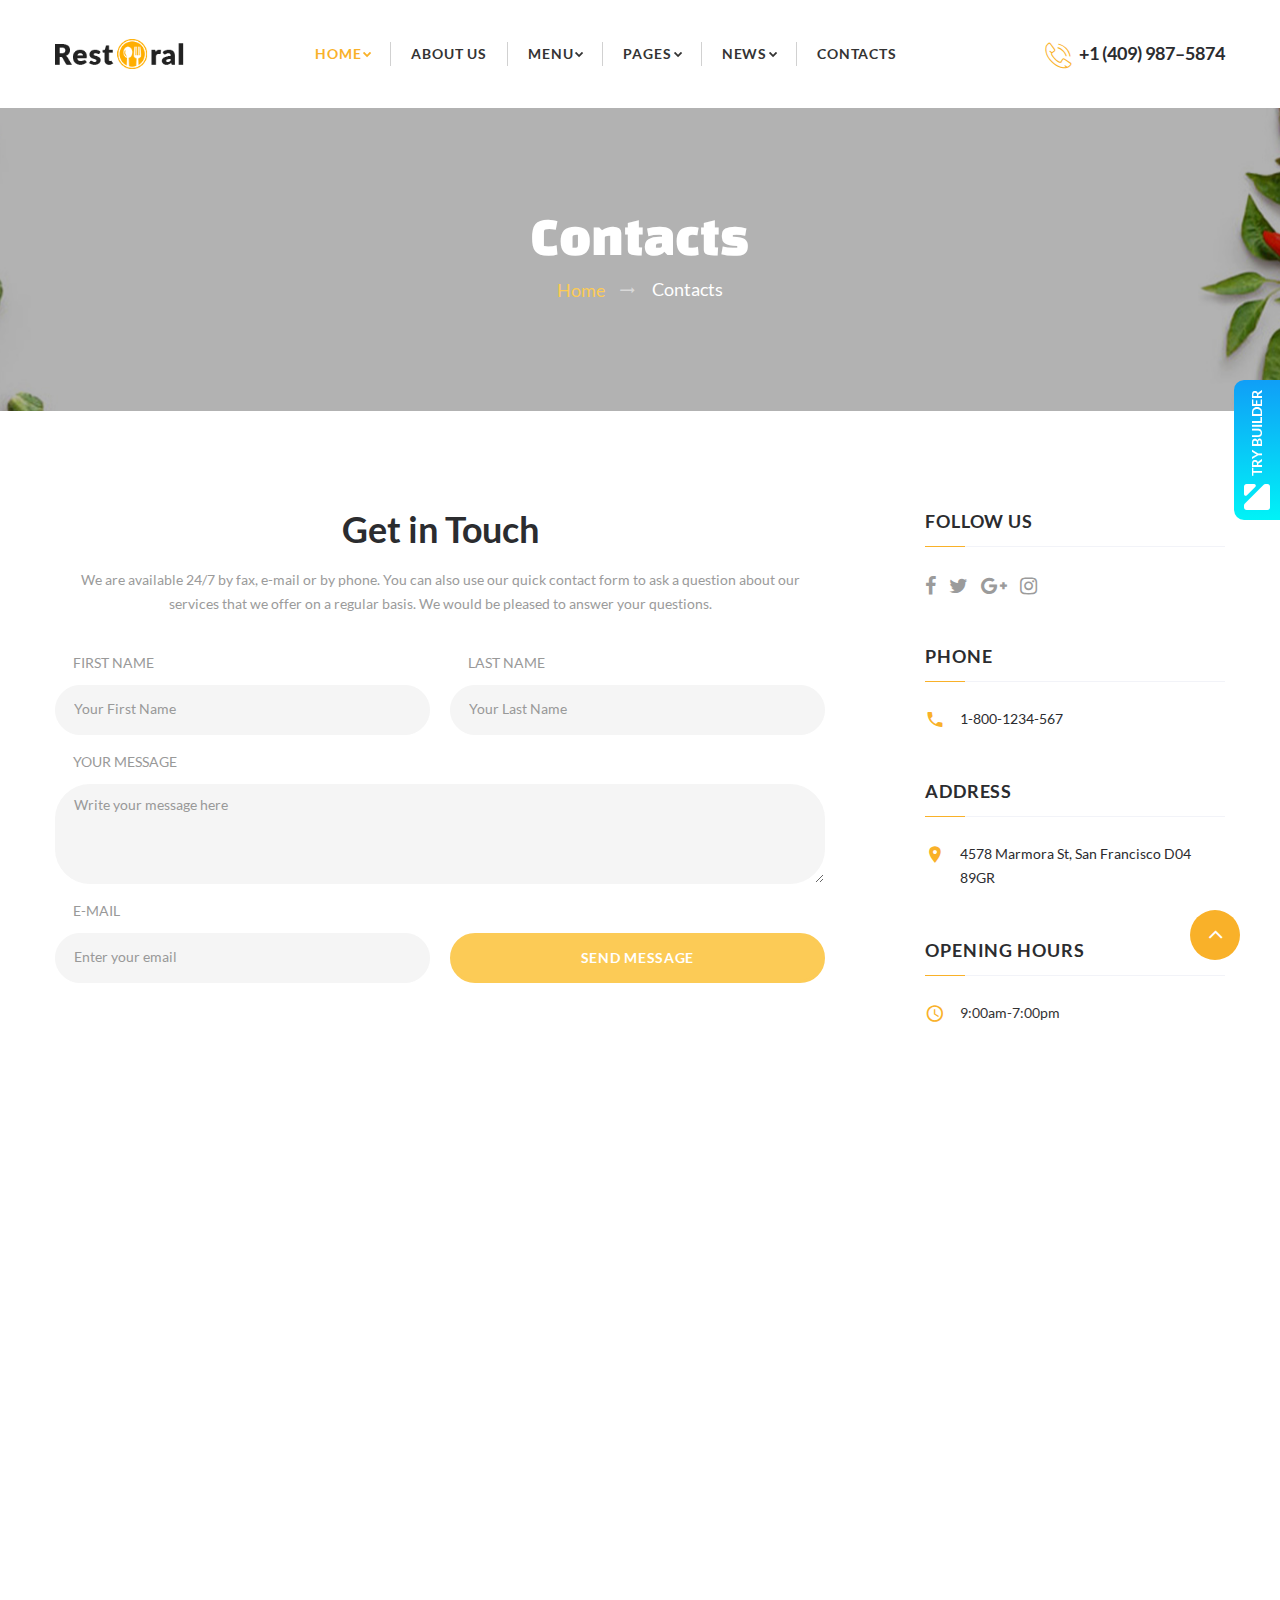
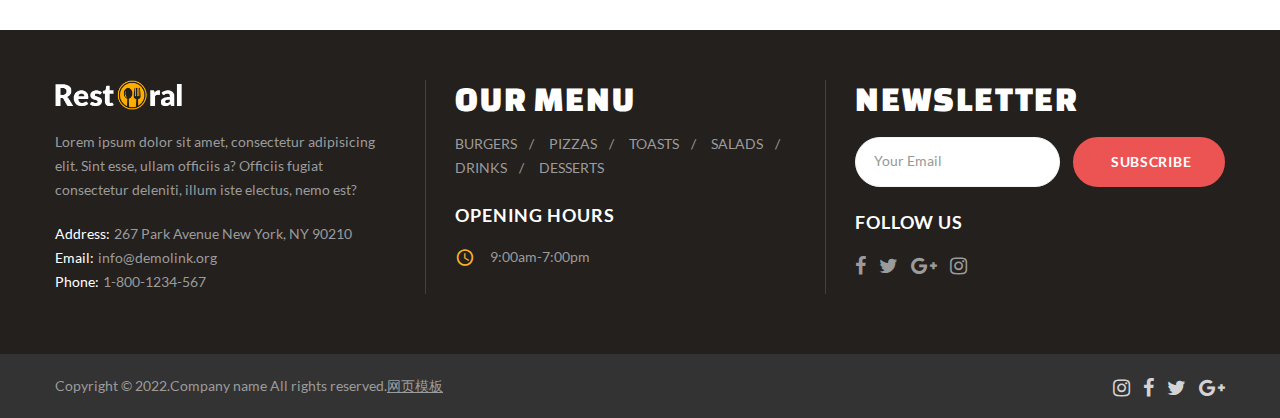
<file: contacts.html>
<!DOCTYPE html>
<html class="wide wow-animation" lang="en">

<head>
    <title>Contacts</title>
    <meta name="format-detection" content="telephone=no">
    <meta name="viewport" content="width=device-width,height=device-height,initial-scale=1,maximum-scale=1,user-scalable=0">
    <meta http-equiv="X-UA-Compatible" content="IE=edge">
    <meta charset="utf-8">
    
    <link rel="stylesheet" type="text/css" href="static/css/css.css">
    <link rel="stylesheet" href="static/css/style.css">
    <link rel="stylesheet" href="static/css/novi.css">
    <!--[if lt IE 10]><div style='background: #212121; padding: 10px 0; box-shadow: 3px 3px 5px 0 rgba(0,0,0,.3); clear: both; text-align:center; position: relative; z-index:1;'><a href='#'><img src='images/ie8-panel/warning_bar_0000_us.jpg' border='0' height='42' width='820' alt='You are using an outdated browser. For a faster, safer browsing experience, upgrade for free today.'></a></div><script src='js/html5shiv.min.js'></script><![endif]-->
</head>

<body>
    <div class="page-loader">
        <div class="page-loader-body">
            <div class="cssload-container">
                <div class="cssload-speeding-wheel"></div>
            </div>
            <p>Loading...</p>
        </div>
    </div>
    <div class="page text-center">
        <header class="page-head">
            <div class="rd-navbar-wrap rd-navbar-minimal">
                <nav class="rd-navbar novi-background bg-cover" data-layout="rd-navbar-fixed" data-sm-layout="rd-navbar-fixed" data-md-layout="rd-navbar-fixed" data-md-device-layout="rd-navbar-fixed" data-lg-layout="rd-navbar-static" data-lg-device-layout="rd-navbar-static" data-xl-layout="rd-navbar-static" data-xxl-layout="rd-navbar-static" data-stick-up-clone="false" data-md-stick-up-offset="100px" data-lg-stick-up-offset="100px">
                    <div class="shell shell-fluid">
                        <div class="rd-navbar-inner">
                            <div class="rd-navbar-panel"><button class="rd-navbar-toggle" data-rd-navbar-toggle=".rd-navbar-nav-wrap"><span></span></button><a class="rd-navbar-brand brand" href="index.html">
                                    <div class="brand-logo"><img class="brand-logo-dark" src="static/picture/logo-280x60.png" alt="" width="280" height="60"><img class="brand-logo-light" src="static/picture/logo-inverse-280x60.png" alt="" width="280" height="60"></div>
                                </a></div>
                            <div class="rd-navbar-nav-wrap">
                                <ul class="rd-navbar-nav">
                                    <li class="active rd-navbar--has-dropdown rd-navbar-submenu"><a href="index.html">Home</a>
                                        <ul class="rd-navbar-dropdown">
                                            <li><a href="index-2.html">Home Boxed Layout</a></li>
                                        </ul>
                                    </li>
                                    <li><a href="about.html">About Us</a></li>
                                    <li class="rd-navbar--has-dropdown rd-navbar-submenu"><a href="menu-classic.html">Menu</a>
                                        <ul class="rd-navbar-dropdown menu-img-wrap">
                                            <li class="menu-img"><a href="menu-single.html"><img src="static/picture/menu-food-01.png" alt="" width="88" height="60"><span>Pizzas</span></a></li>
                                            <li class="menu-img"><a href="menu-single.html"><img src="static/picture/menu-food-02.png" alt="" width="88" height="60"><span>Burgers</span></a></li>
                                            <li class="menu-img"><a href="menu-single.html"><img src="static/picture/menu-food-03.png" alt="" width="88" height="60"><span>Drinks</span></a></li>
                                            <li class="menu-img"><a href="menu-single.html"><img src="static/picture/menu-food-04.png" alt="" width="88" height="60"><span>Toasts</span></a></li>
                                            <li class="menu-img"><a href="menu-single.html"><img src="static/picture/menu-food-05.png" alt="" width="88" height="60"><span>Salads</span></a></li>
                                            <li class="menu-img"><a href="menu-single.html"><img src="static/picture/menu-food-06.png" alt="" width="88" height="60"><span>desserts</span></a></li>
                                        </ul>
                                    </li>
                                    <li class="rd-navbar--has-dropdown rd-navbar-submenu"><a href="#">Pages</a>
                                        <ul class="rd-navbar-dropdown">
                                            <li><a href="gallery.html">Gallery</a></li>
                                            <li><a href="team.html">Team</a></li>
                                            <li><a href="deals.html">Deals</a></li>
                                            <li><a href="menu-classic.html">Menu Classic</a></li>
                                            <li><a href="privacy.html">Privacy Policy</a></li>
                                        </ul>
                                    </li>
                                    <li class="rd-navbar--has-dropdown rd-navbar-submenu"><a href="#">News</a>
                                        <ul class="rd-navbar-dropdown">
                                            <li><a href="classic-blog.html">Classic Blog</a></li>
                                            <li><a href="grid-blog.html">Grid Blog</a></li>
                                            <li><a href="masonry-blog.html">Masonry Blog</a></li>
                                            <li><a href="blog-post.html">Blog Post</a></li>
                                        </ul>
                                    </li>
                                    <li><a href="">Contacts</a></li>
                                </ul>
                                <ul class="rd-navbar-shop list-inline">
                                    <li><a class="unit unit-horizontal unit-middle unit-spacing-xxs link-default" href="tel:#">
                                            <div class="unit-left"><span class="novi-icon icon icon-md icon-primary thin-icon-phone-call text-middle"></span></div>
                                            <div class="unit-body"><address class="contact-info"><span class="text-bold big">+1 (409) 987–5874</span></address></div>
                                        </a></li>
                                </ul>
                            </div>
                        </div>
                    </div>
                </nav>
            </div>
        </header>
        <section class="text-center section-34 section-sm-60 section-md-top-100 section-md-bottom-105 bg-image overlay-bg novi-background custom-bg-image bg-image-breadcrumbs">
            <div class="shell shell-fluid">
                <div class="range range-condensed range-fix">
                    <div class="cell-xs-12 cell-xl-12">
                        <p class="h3 text-white">Contacts</p>
                        <ul class="breadcrumbs-custom offset-top-10">
                            <li><a href="index.html">Home</a></li>
                            <li class="active">Contacts</li>
                        </ul>
                    </div>
                </div>
            </div>
        </section>
        <section class="text-center text-sm-left section-50 section-sm-top-100 section-sm-bottom-100 novi-background bg-cover">
            <div class="shell">
                <div class="range range-xs-center range-fix">
                    <div class="cell-md-8">
                        <h4 class="font-default text-center">Get in Touch</h4>
                        <p class="text-center">We are available 24/7 by fax, e-mail or by phone. You can also use our quick contact form to ask a question about our services that we offer on a regular basis. We would be pleased to answer your questions.</p>
                        <form class="rd-mailform form-contact-line text-left offset-top-35" data-form-output="form-output-global" data-form-type="contact" method="post" action="bat/rd-mailform.php">
                            <div class="form-inline-flex">
                                <div class="form-group"><label class="form-label form-label-outside" for="contact-name-2">First name</label> <input class="form-control" id="contact-name-2" type="text" placeholder="Your First Name" name="name" data-constraints="@Required"></div>
                                <div class="form-group"><label class="form-label form-label-outside" for="contact-username">last name</label> <input class="form-control" id="contact-username" type="text" placeholder="Your Last Name" name="password" data-constraints="@Required"></div>
                            </div>
                            <div class="form-group offset-top-15"><label class="form-label form-label-outside" for="message">your message</label> <textarea class="form-control" id="message" placeholder="Write your message here" name="message" data-constraints="@Required"></textarea></div>
                            <div class="offset-top-15">
                                <div class="form-inline-flex">
                                    <div class="form-group"><label class="form-label form-label-outside" for="contact-email-2">E-mail</label> <input class="form-control" id="contact-email-2" type="email" placeholder="Enter your email" name="email" data-constraints="@Email @Required"></div>
                                    <div class="form-group"><button class="btn btn-primary-lighter btn-fullwidth" type="submit">Send message</button></div>
                                </div>
                            </div>
                        </form>
                    </div>
                    <div class="cell-md-4 offset-top-50 offset-md-top-0 text-left">
                        <aside class="inset-lg-left-70">
                            <div class="range range-50">
                                <div class="cell-xs-6 cell-md-12">
                                    <div class="h6 text-uppercase">Follow us</div>
                                    <div class="text-subline offset-top-15"></div>
                                    <div class="offset-top-25">
                                        <ul class="list-inline">
                                            <li><a class="novi-icon icon icon-xs link-gray-light fa-facebook" href="#"></a></li>
                                            <li><a class="novi-icon icon icon-xs link-gray-light fa-twitter" href="#"></a></li>
                                            <li><a class="novi-icon icon icon-xs link-gray-light fa-google-plus" href="#"></a></li>
                                            <li><a class="novi-icon icon icon-xs link-gray-light fa-instagram" href="#"></a></li>
                                        </ul>
                                    </div>
                                </div>
                                <div class="cell-xs-6 cell-md-12">
                                    <div class="h6 text-uppercase">Phone</div>
                                    <div class="text-subline offset-top-15"></div>
                                    <ul class="list-info offset-top-25">
                                        <li class="unit unit-horizontal unit-spacing-xs">
                                            <div class="unit-left"><span class="icon icon-xs icon-primary text-middle mdi mdi-phone novi-icon"></span></div>
                                            <div class="unit-body"><a class="link-default" href="tel:#">1-800-1234-567</a></div>
                                        </li>
                                    </ul>
                                </div>
                                <div class="cell-xs-6 cell-md-12">
                                    <div class="h6 text-uppercase">Address</div>
                                    <div class="text-subline offset-top-15"></div>
                                    <ul class="list-info offset-top-25">
                                        <li class="unit unit-horizontal unit-spacing-xs">
                                            <div class="unit-left"><span class="icon icon-xs icon-primary text-middle mdi mdi-map-marker novi-icon"></span></div>
                                            <div class="unit-body"><a class="link-default" href="#">4578 Marmora St, San Francisco D04 89GR</a></div>
                                        </li>
                                    </ul>
                                </div>
                                <div class="cell-xs-6 cell-md-12">
                                    <div class="h6 text-uppercase">Opening Hours</div>
                                    <div class="text-subline offset-top-15"></div>
                                    <ul class="list-info offset-top-25">
                                        <li class="unit unit-horizontal unit-spacing-xs">
                                            <div class="unit-left"><span class="icon icon-xs icon-primary mdi mdi-clock text-middle novi-icon"></span></div>
                                            <div class="unit-body"><span class="text-dark inset-left-5">9:00am-7:00pm</span></div>
                                        </li>
                                    </ul>
                                </div>
                            </div>
                        </aside>
                    </div>
                </div>
            </div>
        </section>
        <section>
            <div class="google-map-container" data-center="267 Park Avenue New York, NY 90210" data-icon="images/gmap_marker.png" data-icon-active="images/gmap_marker_active.png" data-styles="[{&quot;featureType&quot;:&quot;landscape&quot;,&quot;stylers&quot;:[{&quot;saturation&quot;:-100},{&quot;lightness&quot;:60}]},{&quot;featureType&quot;:&quot;road.local&quot;,&quot;stylers&quot;:[{&quot;saturation&quot;:-100},{&quot;lightness&quot;:40},{&quot;visibility&quot;:&quot;on&quot;}]},{&quot;featureType&quot;:&quot;transit&quot;,&quot;stylers&quot;:[{&quot;saturation&quot;:-100},{&quot;visibility&quot;:&quot;simplified&quot;}]},{&quot;featureType&quot;:&quot;administrative.province&quot;,&quot;stylers&quot;:[{&quot;visibility&quot;:&quot;off&quot;}]},{&quot;featureType&quot;:&quot;water&quot;,&quot;stylers&quot;:[{&quot;visibility&quot;:&quot;on&quot;},{&quot;lightness&quot;:30}]},{&quot;featureType&quot;:&quot;road.highway&quot;,&quot;elementType&quot;:&quot;geometry.fill&quot;,&quot;stylers&quot;:[{&quot;color&quot;:&quot;#ef8c25&quot;},{&quot;lightness&quot;:40}]},{&quot;featureType&quot;:&quot;road.highway&quot;,&quot;elementType&quot;:&quot;geometry.stroke&quot;,&quot;stylers&quot;:[{&quot;visibility&quot;:&quot;off&quot;}]},{&quot;featureType&quot;:&quot;poi.park&quot;,&quot;elementType&quot;:&quot;geometry.fill&quot;,&quot;stylers&quot;:[{&quot;color&quot;:&quot;#b6c54c&quot;},{&quot;lightness&quot;:40},{&quot;saturation&quot;:-40}]},{}]" data-key="AIzaSyCfmCVTjRI007pC1Yk2o2d_EhgkjTsFVN8" data-zoom="16">
                <div class="google-map"></div>
                <ul class="google-map-markers">
                    <li data-location="267 Park Avenue New York, NY 90210" data-description="267 Park Avenue New York, NY 90210"></li>
                </ul>
            </div>
        </section>
        <footer class="page-foot text-sm-left">
            <div class="bg-gray-darker section-top-50 section-bottom-60 novi-background bg-cover">
                <div class="shell">
                    <div class="range border-left-cell range-50">
                        <div class="cell-sm-6 cell-md-5 cell-lg-4"><a class="brand brand-inverse reveal-inline-block" href="index.html"><img class="brand-logo-dark" src="static/picture/logo-280x60.png" alt="" width="280" height="60"><img class="brand-logo-light" src="static/picture/logo-inverse-280x60.png" alt="" width="280" height="60"></a>
                            <p class=" contact-info offset-top-20 mr-left-20">Lorem ipsum dolor sit amet, consectetur adipisicing elit. Sint esse, ullam officiis a? Officiis fugiat consectetur deleniti, illum iste electus, nemo est?</p>
                            <ul class="list-unstyled contact-info offset-top-20">
                                <li>
                                    <div class="unit unit-sm-horizontal unit-spacing-xxs">
                                        <div class="unit-left"><span class="text-white">Address:</span></div>
                                        <div class="unit-body text-gray-light">
                                            <p>267 Park Avenue New York, NY 90210</p>
                                        </div>
                                    </div>
                                </li>
                                <li>
                                    <div class="unit unit-sm-horizontal unit-spacing-xxs">
                                        <div class="unit-left"><span class="text-white">Email:</span></div>
                                        <div class="unit-body"><a class="link-gray-light" href="mailto:#">info@demolink.org</a></div>
                                    </div>
                                </li>
                                <li>
                                    <div class="unit unit-sm-horizontal unit-spacing-xxs">
                                        <div class="unit-left"><span class="text-white">Phone:</span></div>
                                        <div class="unit-body"><a class="link-gray-light" href="mailto:#">1-800-1234-567</a></div>
                                    </div>
                                </li>
                            </ul>
                        </div>
                        <div class="cell-sm-6 cell-md-3  cell-lg-4">
                            <h4 class="text-uppercase">Our menu</h4>
                            <ul class="list-tags offset-top-15">
                                <li class="text-gray-light"><a class="link-gray-light" href="menu-classic.html">burgers</a></li>
                                <li class="text-gray-light"><a class="link-gray-light" href="menu-classic.html">pizzas</a></li>
                                <li class="text-gray-light"><a class="link-gray-light" href="menu-classic.html">toasts</a></li>
                                <li class="text-gray-light"><a class="link-gray-light" href="menu-classic.html">Salads</a></li>
                                <li class="text-gray-light"><a class="link-gray-light" href="menu-classic.html">drinks</a></li>
                                <li class="text-gray-light"><a class="link-gray-light" href="menu-classic.html">desserts</a></li>
                            </ul>
                            <div class="h6 text-uppercase offset-top-25">Opening Hours</div>
                            <ul class="list-info offset-top-20">
                                <li class="unit unit-horizontal xs-center unit-spacing-xs">
                                    <div class="unit-left"><span class="icon icon-xs icon-primary mdi mdi-clock text-middle novi-icon"></span></div>
                                    <div class="unit-body"><span class="text-gray-light inset-left-5">9:00am-7:00pm</span></div>
                                </li>
                            </ul>
                        </div>
                        <div class="cell-sm-10 cell-lg-4 cell-md-4">
                            <h4 class="text-uppercase">newsletter</h4>
                            <div class="offset-top-20">
                                <form class="rd-mailform form-subscribe form-inline-flex-xs" data-form-output="form-output-global" data-form-type="subscribe" method="post" action="bat/rd-mailform.php">
                                    <div class="form-group"><input class="form-control" placeholder="Your Email" type="email" name="email" data-constraints="@Required @Email"></div><button class="btn btn-burnt-sienna btn-shape-circle" type="submit">Subscribe</button>
                                </form>
                            </div>
                            <div class="h6 text-uppercase offset-top-25">Follow us</div>
                            <div class="offset-top-20">
                                <ul class="list-inline">
                                    <li><a class="novi-icon icon icon-xs link-gray-light fa-facebook" href="#"></a></li>
                                    <li><a class="novi-icon icon icon-xs link-gray-light fa-twitter" href="#"></a></li>
                                    <li><a class="novi-icon icon icon-xs link-gray-light fa-google-plus" href="#"></a></li>
                                    <li><a class="novi-icon icon icon-xs link-gray-light fa-instagram" href="#"></a></li>
                                </ul>
                            </div>
                        </div>
                    </div>
                </div>
            </div>
            <div class="section-20 bg-gray-darker border-top novi-background bg-cover">
                <div class="shell">
                    <div class="range range-30 range-xs-center range-sm-justify range-fix">
                        <div class="cell-sm-5 text-md-left">
                            <p class="copyright">Copyright &copy; 2022.Company name All rights reserved.<a target="_blank" href="https://sc.chinaz.com/moban/">&#x7F51;&#x9875;&#x6A21;&#x677F;</a></p>
                        </div>
                        <div class="cell-sm-4 text-md-right">
                            <ul class="list-inline list-inline-sizing-1">
                                <li><a class="link-silver-light" href="#"><span class="novi-icon icon icon-xs fa-instagram"></span></a></li>
                                <li><a class="link-silver-light" href="#"><span class="novi-icon icon icon-xs fa-facebook"></span></a></li>
                                <li><a class="link-silver-light" href="#"><span class="novi-icon icon icon-xs fa-twitter"></span></a></li>
                                <li><a class="link-silver-light" href="#"><span class="novi-icon icon icon-xs fa-google-plus"></span></a></li>
                            </ul>
                        </div>
                    </div>
                </div>
            </div>
        </footer>
    </div>
    <div class="snackbars" id="form-output-global"></div><a class="builder-button" href="javascript:;" target="_blank"><img src="static/picture/novi-icon-26x26.png" alt="" width="26" height="26">Try builder</a>
    <div class="snackbars" id="form-output-global"></div>
    <!--{DEL GRANTER USERPACKAGE}-->
    <!--{DEL}-->
    <script src="static/js/core.min.js"></script>
    <script src="static/js/script.js"></script>
</body>

</html>
</file>
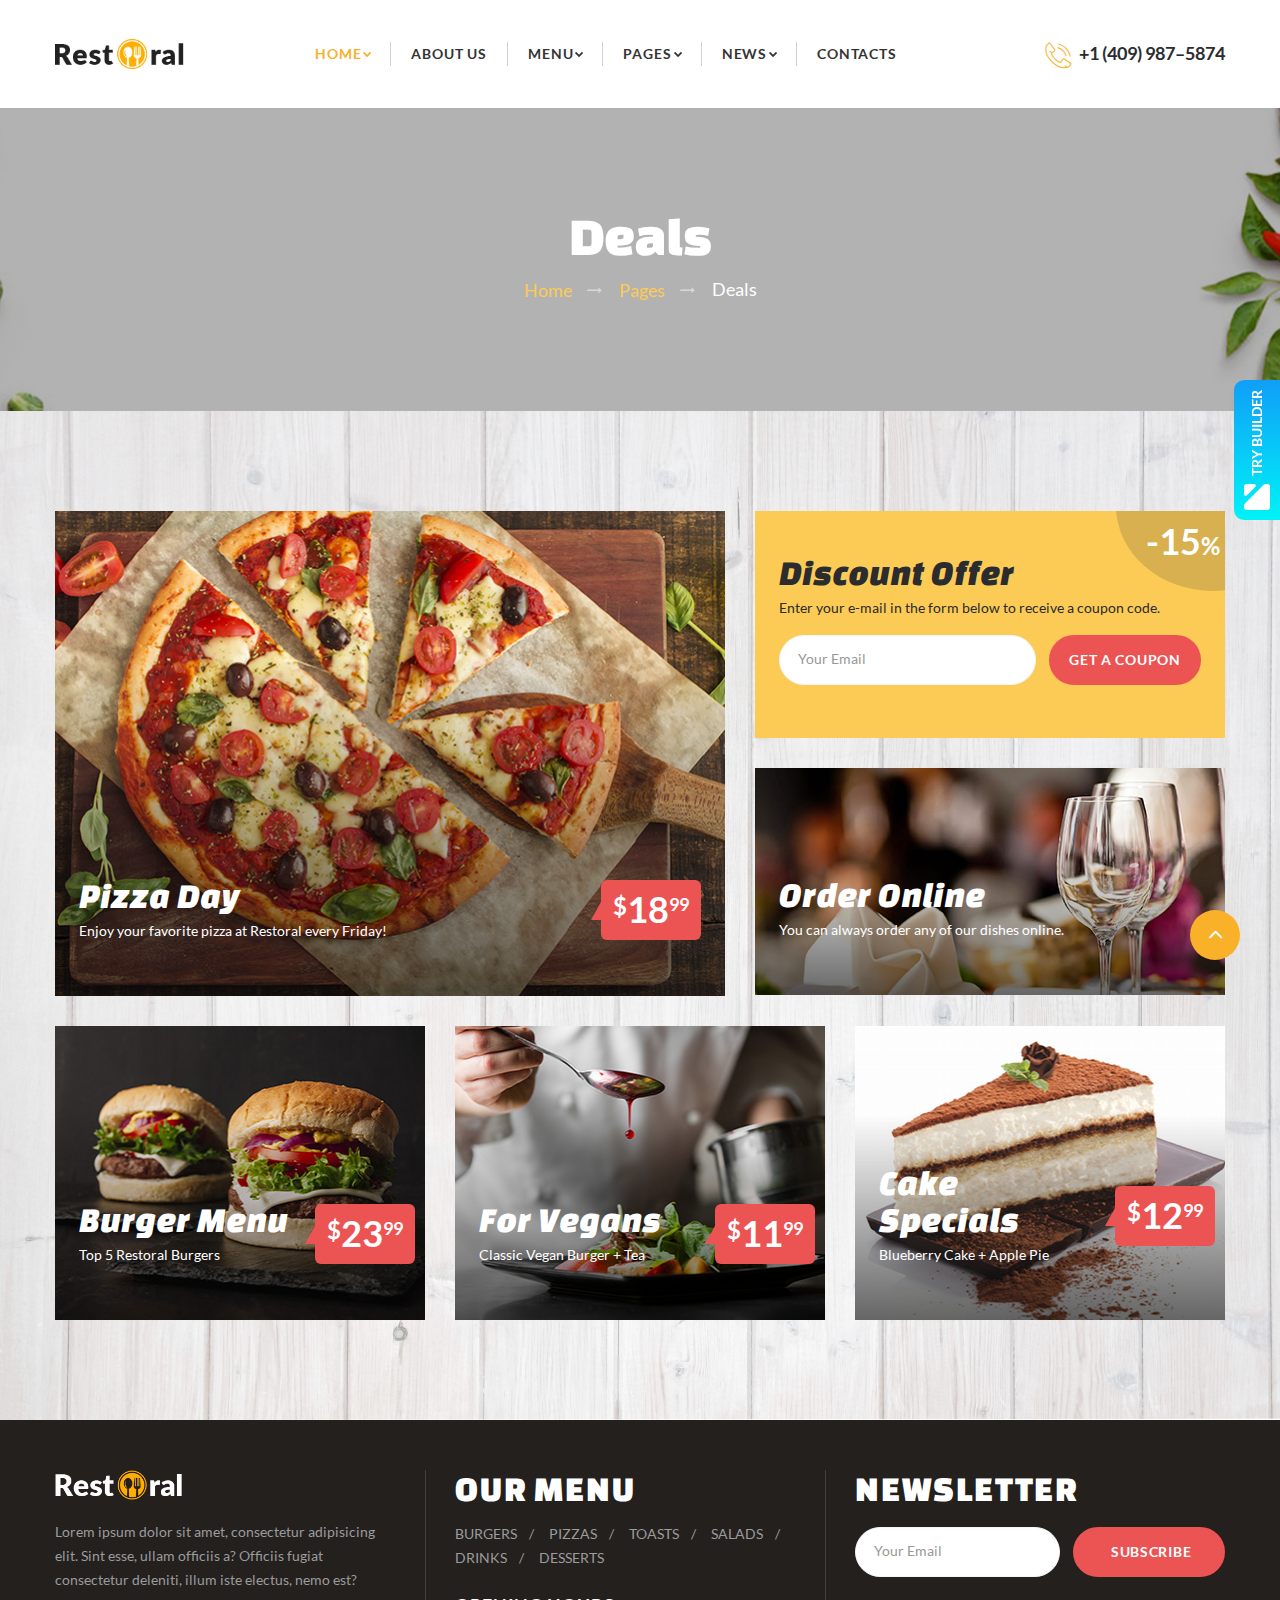
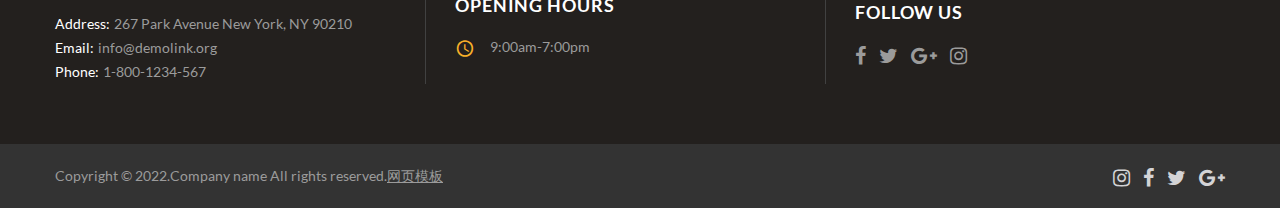
<file: deals.html>
<!DOCTYPE html>
<html class="wide wow-animation" lang="en">

<head>
    <title>Deals</title>
    <meta name="format-detection" content="telephone=no">
    <meta name="viewport" content="width=device-width,height=device-height,initial-scale=1,maximum-scale=1,user-scalable=0">
    <meta http-equiv="X-UA-Compatible" content="IE=edge">
    <meta charset="utf-8">
    
    <link rel="stylesheet" type="text/css" href="static/css/css.css">
    <link rel="stylesheet" href="static/css/style.css">
    <link rel="stylesheet" href="static/css/novi.css">
    <!--[if lt IE 10]><div style='background: #212121; padding: 10px 0; box-shadow: 3px 3px 5px 0 rgba(0,0,0,.3); clear: both; text-align:center; position: relative; z-index:1;'><a href='#'><img src='images/ie8-panel/warning_bar_0000_us.jpg' border='0' height='42' width='820' alt='You are using an outdated browser. For a faster, safer browsing experience, upgrade for free today.'></a></div><script src='js/html5shiv.min.js'></script><![endif]-->
</head>

<body>
    <div class="page-loader">
        <div class="page-loader-body">
            <div class="cssload-container">
                <div class="cssload-speeding-wheel"></div>
            </div>
            <p>Loading...</p>
        </div>
    </div>
    <div class="page text-center">
        <header class="page-head">
            <div class="rd-navbar-wrap rd-navbar-minimal">
                <nav class="rd-navbar novi-background bg-cover" data-layout="rd-navbar-fixed" data-sm-layout="rd-navbar-fixed" data-md-layout="rd-navbar-fixed" data-md-device-layout="rd-navbar-fixed" data-lg-layout="rd-navbar-static" data-lg-device-layout="rd-navbar-static" data-xl-layout="rd-navbar-static" data-xxl-layout="rd-navbar-static" data-stick-up-clone="false" data-md-stick-up-offset="100px" data-lg-stick-up-offset="100px">
                    <div class="shell shell-fluid">
                        <div class="rd-navbar-inner">
                            <div class="rd-navbar-panel"><button class="rd-navbar-toggle" data-rd-navbar-toggle=".rd-navbar-nav-wrap"><span></span></button><a class="rd-navbar-brand brand" href="index.html">
                                    <div class="brand-logo"><img class="brand-logo-dark" src="static/picture/logo-280x60.png" alt="" width="280" height="60"><img class="brand-logo-light" src="static/picture/logo-inverse-280x60.png" alt="" width="280" height="60"></div>
                                </a></div>
                            <div class="rd-navbar-nav-wrap">
                                <ul class="rd-navbar-nav">
                                    <li class="active rd-navbar--has-dropdown rd-navbar-submenu"><a href="index.html">Home</a>
                                        <ul class="rd-navbar-dropdown">
                                            <li><a href="index-2.html">Home Boxed Layout</a></li>
                                        </ul>
                                    </li>
                                    <li><a href="about.html">About Us</a></li>
                                    <li class="rd-navbar--has-dropdown rd-navbar-submenu"><a href="menu-classic.html">Menu</a>
                                        <ul class="rd-navbar-dropdown menu-img-wrap">
                                            <li class="menu-img"><a href="menu-single.html"><img src="static/picture/menu-food-01.png" alt="" width="88" height="60"><span>Pizzas</span></a></li>
                                            <li class="menu-img"><a href="menu-single.html"><img src="static/picture/menu-food-02.png" alt="" width="88" height="60"><span>Burgers</span></a></li>
                                            <li class="menu-img"><a href="menu-single.html"><img src="static/picture/menu-food-03.png" alt="" width="88" height="60"><span>Drinks</span></a></li>
                                            <li class="menu-img"><a href="menu-single.html"><img src="static/picture/menu-food-04.png" alt="" width="88" height="60"><span>Toasts</span></a></li>
                                            <li class="menu-img"><a href="menu-single.html"><img src="static/picture/menu-food-05.png" alt="" width="88" height="60"><span>Salads</span></a></li>
                                            <li class="menu-img"><a href="menu-single.html"><img src="static/picture/menu-food-06.png" alt="" width="88" height="60"><span>desserts</span></a></li>
                                        </ul>
                                    </li>
                                    <li class="rd-navbar--has-dropdown rd-navbar-submenu"><a href="#">Pages</a>
                                        <ul class="rd-navbar-dropdown">
                                            <li><a href="gallery.html">Gallery</a></li>
                                            <li><a href="team.html">Team</a></li>
                                            <li><a href="">Deals</a></li>
                                            <li><a href="menu-classic.html">Menu Classic</a></li>
                                            <li><a href="privacy.html">Privacy Policy</a></li>
                                        </ul>
                                    </li>
                                    <li class="rd-navbar--has-dropdown rd-navbar-submenu"><a href="#">News</a>
                                        <ul class="rd-navbar-dropdown">
                                            <li><a href="classic-blog.html">Classic Blog</a></li>
                                            <li><a href="grid-blog.html">Grid Blog</a></li>
                                            <li><a href="masonry-blog.html">Masonry Blog</a></li>
                                            <li><a href="blog-post.html">Blog Post</a></li>
                                        </ul>
                                    </li>
                                    <li><a href="contacts.html">Contacts</a></li>
                                </ul>
                                <ul class="rd-navbar-shop list-inline">
                                    <li><a class="unit unit-horizontal unit-middle unit-spacing-xxs link-default" href="tel:#">
                                            <div class="unit-left"><span class="novi-icon icon icon-md icon-primary thin-icon-phone-call text-middle"></span></div>
                                            <div class="unit-body"><address class="contact-info"><span class="text-bold big">+1 (409) 987–5874</span></address></div>
                                        </a></li>
                                </ul>
                            </div>
                        </div>
                    </div>
                </nav>
            </div>
        </header>
        <section class="text-center section-34 section-sm-60 section-md-top-100 section-md-bottom-105 bg-image overlay-bg novi-background custom-bg-image bg-image-breadcrumbs">
            <div class="shell shell-fluid">
                <div class="range range-condensed range-fix">
                    <div class="cell-xs-12 cell-xl-12">
                        <p class="h3 text-white">Deals</p>
                        <ul class="breadcrumbs-custom offset-top-10">
                            <li><a href="index.html">Home</a></li>
                            <li><a href="#">Pages</a></li>
                            <li class="active">Deals</li>
                        </ul>
                    </div>
                </div>
            </div>
        </section>
        <section class="text-center text-sm-left section-50 section-sm-top-100 section-sm-bottom-100 bg-image-1 novi-background custom-bg-image">
            <div class="shell">
                <div class="range range-30 range-xs-center">
                    <div class="cell-md-7"><a class="deals-block" href="#"><img class="img-responsive" src="static/picture/deals-01-669x484.jpg" alt="" width="669" height="484">
                            <div class="caption">
                                <div class="title-wrap">
                                    <h4 class="text-italic">Pizza Day</h4>
                                    <p>Enjoy your favorite pizza at Restoral every Friday!</p>
                                </div>
                                <div class="price-block novi-background"><span>$</span><span>18</span><span>99</span></div>
                            </div>
                        </a></div>
                    <div class="cell-md-5">
                        <div class="range range-30">
                            <div class="cell-sm-12">
                                <div class="deals-block deals-block-discount novi-background deals-block-without-price">
                                    <div class="caption">
                                        <div class="title-wrap">
                                            <h4 class="text-italic">Discount Offer</h4>
                                            <p>Enter your e-mail in the form below to receive a coupon code.</p>
                                        </div>
                                        <div class="discount-block"><span>-15</span></div>
                                        <div class="offset-top-15">
                                            <form class="rd-mailform form-subscribe form-inline-flex-xs" data-form-output="form-output-global" data-form-type="subscribe" method="post" action="bat/rd-mailform.php">
                                                <div class="form-group"><input class="form-control" placeholder="Your Email" type="email" name="email" data-constraints="@Required @Email"></div><button class="btn btn-burnt-sienna btn-shape-circle" type="submit">get a coupon</button>
                                            </form>
                                        </div>
                                    </div>
                                </div>
                            </div>
                            <div class="cell-sm-12"><a class="deals-block deals-block-without-price" href="#"><img class="img-responsive" src="static/picture/deals-05-470x227.jpg" alt="" width="470" height="227">
                                    <div class="caption">
                                        <div class="title-wrap">
                                            <h4 class="text-italic">Order Online</h4>
                                            <p>You can always order any of our dishes online.</p>
                                        </div>
                                        <div class="price-block novi-background"><span>$</span><span></span><span></span></div>
                                    </div>
                                </a></div>
                        </div>
                    </div>
                </div>
                <div class="range range-xs-center offset-top-30 range-30">
                    <div class="cell-sm-6 cell-md-4"><a class="deals-block deals-block-small" href="#"><img class="img-responsive" src="static/picture/deals-02-369x294.jpg" alt="" width="369" height="294">
                            <div class="caption">
                                <div class="title-wrap">
                                    <h4 class="text-italic">Burger Menu</h4>
                                    <p>Top 5 Restoral Burgers</p>
                                </div>
                                <div class="price-block novi-background"><span>$</span><span>23</span><span>99</span></div>
                            </div>
                        </a></div>
                    <div class="cell-sm-6 cell-md-4"><a class="deals-block deals-block-small" href="#"><img class="img-responsive" src="static/picture/deals-03-369x294.jpg" alt="" width="369" height="294">
                            <div class="caption">
                                <div class="title-wrap">
                                    <h4 class="text-italic">For Vegans</h4>
                                    <p>Classic Vegan Burger + Tea</p>
                                </div>
                                <div class="price-block novi-background"><span>$</span><span>11</span><span>99</span></div>
                            </div>
                        </a></div>
                    <div class="cell-sm-6 cell-md-4"><a class="deals-block deals-block-small" href="#"><img class="img-responsive" src="static/picture/deals-04-369x294.jpg" alt="" width="369" height="294">
                            <div class="caption">
                                <div class="title-wrap">
                                    <h4 class="text-italic">Cake Specials</h4>
                                    <p>Blueberry Cake + Apple Pie</p>
                                </div>
                                <div class="price-block novi-background"><span>$</span><span>12</span><span>99</span></div>
                            </div>
                        </a></div>
                </div>
            </div>
        </section>
        <footer class="page-foot text-sm-left">
            <div class="bg-gray-darker section-top-50 section-bottom-60 novi-background bg-cover">
                <div class="shell">
                    <div class="range border-left-cell range-50">
                        <div class="cell-sm-6 cell-md-5 cell-lg-4"><a class="brand brand-inverse reveal-inline-block" href="index.html"><img class="brand-logo-dark" src="static/picture/logo-280x60.png" alt="" width="280" height="60"><img class="brand-logo-light" src="static/picture/logo-inverse-280x60.png" alt="" width="280" height="60"></a>
                            <p class=" contact-info offset-top-20 mr-left-20">Lorem ipsum dolor sit amet, consectetur adipisicing elit. Sint esse, ullam officiis a? Officiis fugiat consectetur deleniti, illum iste electus, nemo est?</p>
                            <ul class="list-unstyled contact-info offset-top-20">
                                <li>
                                    <div class="unit unit-sm-horizontal unit-spacing-xxs">
                                        <div class="unit-left"><span class="text-white">Address:</span></div>
                                        <div class="unit-body text-gray-light">
                                            <p>267 Park Avenue New York, NY 90210</p>
                                        </div>
                                    </div>
                                </li>
                                <li>
                                    <div class="unit unit-sm-horizontal unit-spacing-xxs">
                                        <div class="unit-left"><span class="text-white">Email:</span></div>
                                        <div class="unit-body"><a class="link-gray-light" href="mailto:#">info@demolink.org</a></div>
                                    </div>
                                </li>
                                <li>
                                    <div class="unit unit-sm-horizontal unit-spacing-xxs">
                                        <div class="unit-left"><span class="text-white">Phone:</span></div>
                                        <div class="unit-body"><a class="link-gray-light" href="mailto:#">1-800-1234-567</a></div>
                                    </div>
                                </li>
                            </ul>
                        </div>
                        <div class="cell-sm-6 cell-md-3  cell-lg-4">
                            <h4 class="text-uppercase">Our menu</h4>
                            <ul class="list-tags offset-top-15">
                                <li class="text-gray-light"><a class="link-gray-light" href="menu-classic.html">burgers</a></li>
                                <li class="text-gray-light"><a class="link-gray-light" href="menu-classic.html">pizzas</a></li>
                                <li class="text-gray-light"><a class="link-gray-light" href="menu-classic.html">toasts</a></li>
                                <li class="text-gray-light"><a class="link-gray-light" href="menu-classic.html">Salads</a></li>
                                <li class="text-gray-light"><a class="link-gray-light" href="menu-classic.html">drinks</a></li>
                                <li class="text-gray-light"><a class="link-gray-light" href="menu-classic.html">desserts</a></li>
                            </ul>
                            <div class="h6 text-uppercase offset-top-25">Opening Hours</div>
                            <ul class="list-info offset-top-20">
                                <li class="unit unit-horizontal xs-center unit-spacing-xs">
                                    <div class="unit-left"><span class="icon icon-xs icon-primary mdi mdi-clock text-middle novi-icon"></span></div>
                                    <div class="unit-body"><span class="text-gray-light inset-left-5">9:00am-7:00pm</span></div>
                                </li>
                            </ul>
                        </div>
                        <div class="cell-sm-10 cell-lg-4 cell-md-4">
                            <h4 class="text-uppercase">newsletter</h4>
                            <div class="offset-top-20">
                                <form class="rd-mailform form-subscribe form-inline-flex-xs" data-form-output="form-output-global" data-form-type="subscribe" method="post" action="bat/rd-mailform.php">
                                    <div class="form-group"><input class="form-control" placeholder="Your Email" type="email" name="email" data-constraints="@Required @Email"></div><button class="btn btn-burnt-sienna btn-shape-circle" type="submit">Subscribe</button>
                                </form>
                            </div>
                            <div class="h6 text-uppercase offset-top-25">Follow us</div>
                            <div class="offset-top-20">
                                <ul class="list-inline">
                                    <li><a class="novi-icon icon icon-xs link-gray-light fa-facebook" href="#"></a></li>
                                    <li><a class="novi-icon icon icon-xs link-gray-light fa-twitter" href="#"></a></li>
                                    <li><a class="novi-icon icon icon-xs link-gray-light fa-google-plus" href="#"></a></li>
                                    <li><a class="novi-icon icon icon-xs link-gray-light fa-instagram" href="#"></a></li>
                                </ul>
                            </div>
                        </div>
                    </div>
                </div>
            </div>
            <div class="section-20 bg-gray-darker border-top novi-background bg-cover">
                <div class="shell">
                    <div class="range range-30 range-xs-center range-sm-justify range-fix">
                        <div class="cell-sm-5 text-md-left">
                            <p class="copyright">Copyright &copy; 2022.Company name All rights reserved.<a target="_blank" href="https://sc.chinaz.com/moban/">&#x7F51;&#x9875;&#x6A21;&#x677F;</a></p>
                        </div>
                        <div class="cell-sm-4 text-md-right">
                            <ul class="list-inline list-inline-sizing-1">
                                <li><a class="link-silver-light" href="#"><span class="novi-icon icon icon-xs fa-instagram"></span></a></li>
                                <li><a class="link-silver-light" href="#"><span class="novi-icon icon icon-xs fa-facebook"></span></a></li>
                                <li><a class="link-silver-light" href="#"><span class="novi-icon icon icon-xs fa-twitter"></span></a></li>
                                <li><a class="link-silver-light" href="#"><span class="novi-icon icon icon-xs fa-google-plus"></span></a></li>
                            </ul>
                        </div>
                    </div>
                </div>
            </div>
        </footer>
    </div>
    <div class="snackbars" id="form-output-global"></div><a class="builder-button" href="javascript:;" target="_blank"><img src="static/picture/novi-icon-26x26.png" alt="" width="26" height="26">Try builder</a>
    <div class="snackbars" id="form-output-global"></div>
    <script src="static/js/core.min.js"></script>
    <script src="static/js/script.js"></script>
</body>

</html>
</file>
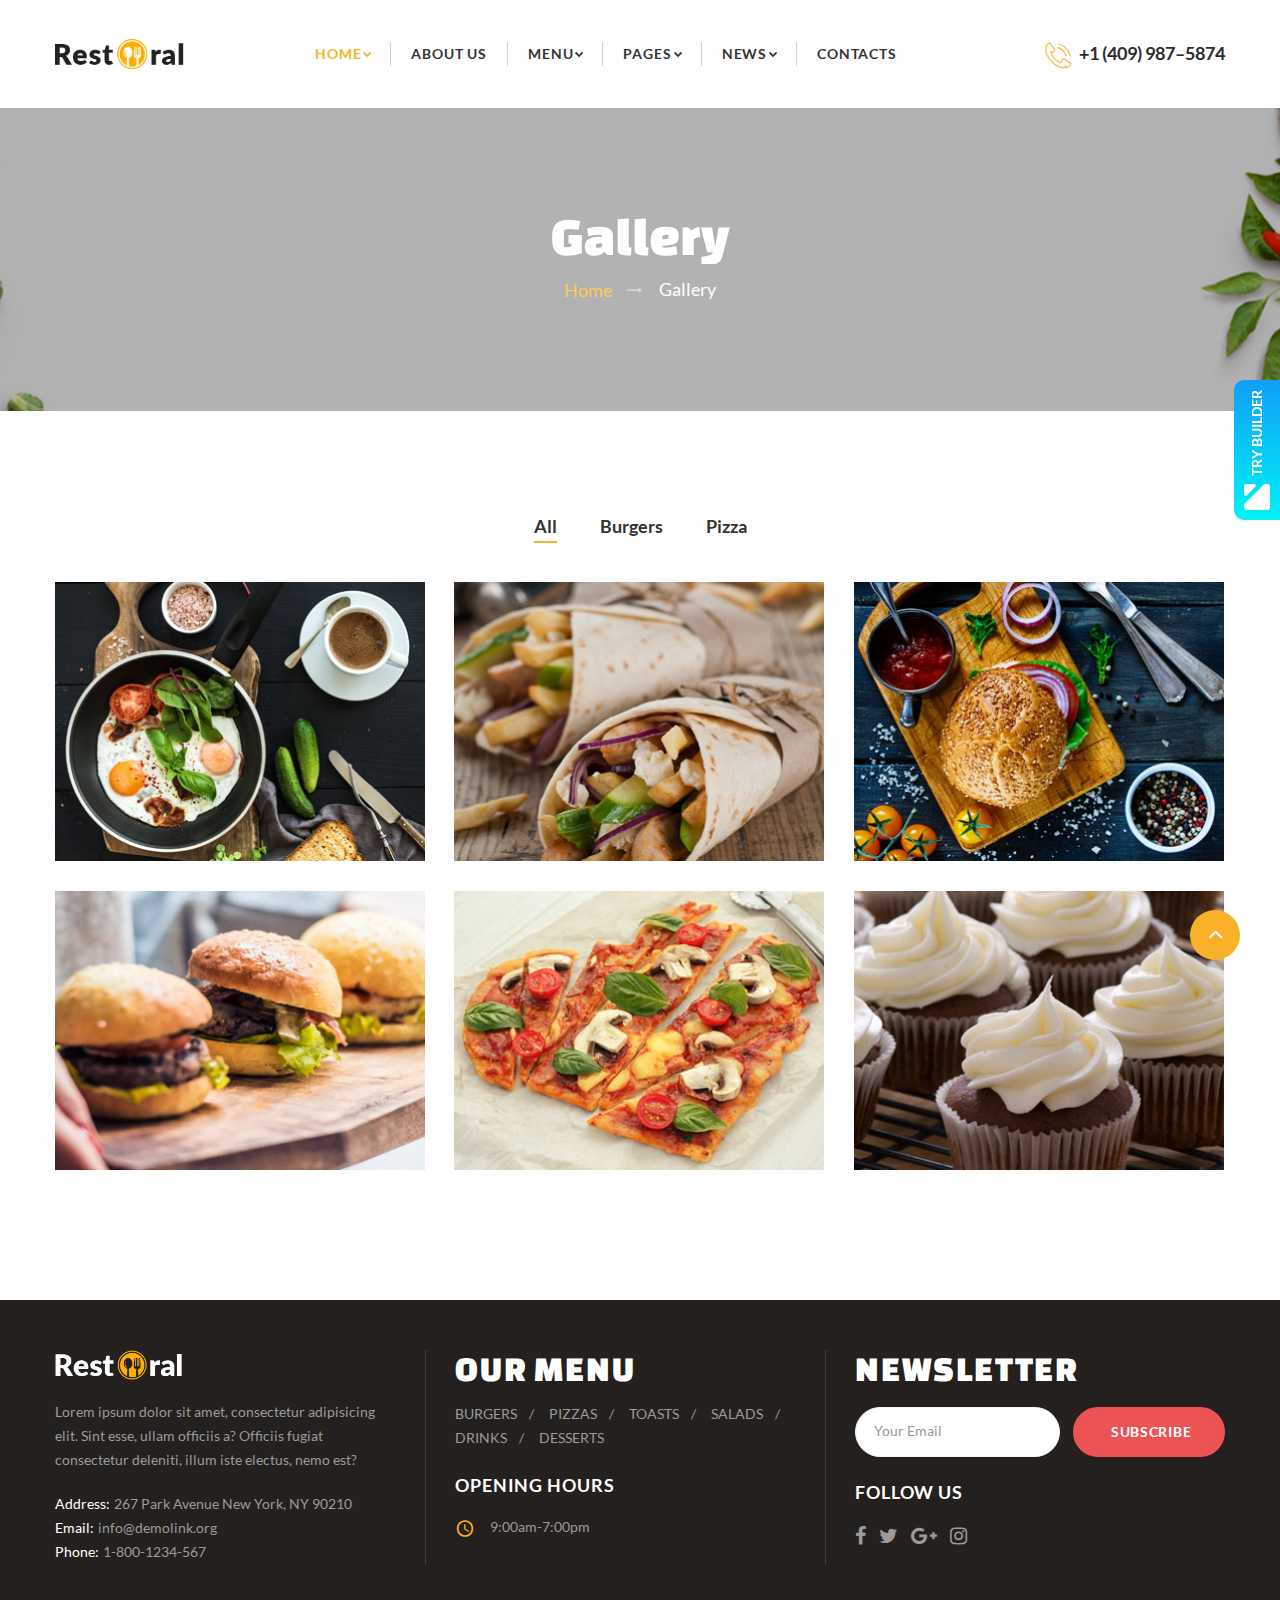
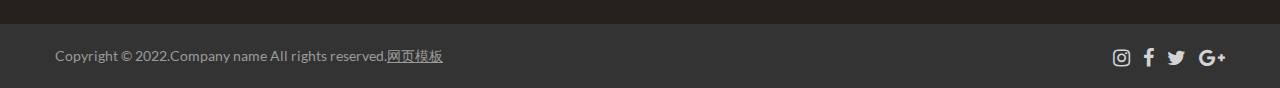
<file: gallery.html>
<!DOCTYPE html>
<html class="wide wow-animation" lang="en">

<head>
    <title>Gallery</title>
    <meta name="format-detection" content="telephone=no">
    <meta name="viewport" content="width=device-width, height=device-height, initial-scale=1.0, maximum-scale=1.0, user-scalable=0">
    <meta http-equiv="X-UA-Compatible" content="IE=edge">
    <meta charset="utf-8">
    
    <link rel="stylesheet" type="text/css" href="static/css/css.css">
    <link rel="stylesheet" href="static/css/style.css">
    <link rel="stylesheet" href="static/css/novi.css">
    <!--[if lt IE 10]><div style="background: #212121; padding: 10px 0; box-shadow: 3px 3px 5px 0 rgba(0,0,0,.3); clear: both; text-align:center; position: relative; z-index:1;"><a href="#"><img src="images/ie8-panel/warning_bar_0000_us.jpg" border="0" height="42" width="820" alt="You are using an outdated browser. For a faster, safer browsing experience, upgrade for free today."></a></div><script src="js/html5shiv.min.js"></script><![endif]-->
</head>

<body>
    <div class="page-loader">
        <div class="page-loader-body">
            <div class="cssload-container">
                <div class="cssload-speeding-wheel"></div>
            </div>
            <p>Loading...</p>
        </div>
    </div>
    <div class="page text-center">
        <header class="page-head">
            <div class="rd-navbar-wrap rd-navbar-minimal">
                <nav class="rd-navbar novi-background bg-cover" data-layout="rd-navbar-fixed" data-sm-layout="rd-navbar-fixed" data-md-layout="rd-navbar-fixed" data-md-device-layout="rd-navbar-fixed" data-lg-layout="rd-navbar-static" data-lg-device-layout="rd-navbar-static" data-xl-layout="rd-navbar-static" data-xxl-layout="rd-navbar-static" data-stick-up-clone="false" data-md-stick-up-offset="100px" data-lg-stick-up-offset="100px">
                    <div class="shell shell-fluid">
                        <div class="rd-navbar-inner">
                            <div class="rd-navbar-panel"><button class="rd-navbar-toggle" data-rd-navbar-toggle=".rd-navbar-nav-wrap"><span></span></button><a class="rd-navbar-brand brand" href="index.html">
                                    <div class="brand-logo"><img class="brand-logo-dark" src="static/picture/logo-280x60.png" alt="" width="280" height="60"><img class="brand-logo-light" src="static/picture/logo-inverse-280x60.png" alt="" width="280" height="60"></div>
                                </a></div>
                            <div class="rd-navbar-nav-wrap">
                                <ul class="rd-navbar-nav">
                                    <li class="active rd-navbar--has-dropdown rd-navbar-submenu"><a href="index.html">Home</a>
                                        <ul class="rd-navbar-dropdown">
                                            <li><a href="index-2.html">Home Boxed Layout</a></li>
                                        </ul>
                                    </li>
                                    <li><a href="about.html">About Us</a></li>
                                    <li class="rd-navbar--has-dropdown rd-navbar-submenu"><a href="menu-classic.html">Menu</a>
                                        <ul class="rd-navbar-dropdown menu-img-wrap">
                                            <li class="menu-img"><a href="menu-single.html"><img src="static/picture/menu-food-01.png" alt="" width="88" height="60"><span>Pizzas</span></a></li>
                                            <li class="menu-img"><a href="menu-single.html"><img src="static/picture/menu-food-02.png" alt="" width="88" height="60"><span>Burgers</span></a></li>
                                            <li class="menu-img"><a href="menu-single.html"><img src="static/picture/menu-food-03.png" alt="" width="88" height="60"><span>Drinks</span></a></li>
                                            <li class="menu-img"><a href="menu-single.html"><img src="static/picture/menu-food-04.png" alt="" width="88" height="60"><span>Toasts</span></a></li>
                                            <li class="menu-img"><a href="menu-single.html"><img src="static/picture/menu-food-05.png" alt="" width="88" height="60"><span>Salads</span></a></li>
                                            <li class="menu-img"><a href="menu-single.html"><img src="static/picture/menu-food-06.png" alt="" width="88" height="60"><span>desserts</span></a></li>
                                        </ul>
                                    </li>
                                    <li class="rd-navbar--has-dropdown rd-navbar-submenu"><a href="#">Pages</a>
                                        <ul class="rd-navbar-dropdown">
                                            <li><a href="">Gallery</a></li>
                                            <li><a href="team.html">Team</a></li>
                                            <li><a href="deals.html">Deals</a></li>
                                            <li><a href="menu-classic.html">Menu Classic</a></li>
                                            <li><a href="privacy.html">Privacy Policy</a></li>
                                        </ul>
                                    </li>
                                    <li class="rd-navbar--has-dropdown rd-navbar-submenu"><a href="#">News</a>
                                        <ul class="rd-navbar-dropdown">
                                            <li><a href="classic-blog.html">Classic Blog</a></li>
                                            <li><a href="grid-blog.html">Grid Blog</a></li>
                                            <li><a href="masonry-blog.html">Masonry Blog</a></li>
                                            <li><a href="blog-post.html">Blog Post</a></li>
                                        </ul>
                                    </li>
                                    <li><a href="contacts.html">Contacts</a></li>
                                </ul>
                                <ul class="rd-navbar-shop list-inline">
                                    <li><a class="unit unit-horizontal unit-middle unit-spacing-xxs link-default" href="tel:#">
                                            <div class="unit-left"><span class="novi-icon icon icon-md icon-primary thin-icon-phone-call text-middle"></span></div>
                                            <div class="unit-body"><address class="contact-info"><span class="text-bold big">+1 (409) 987–5874</span></address></div>
                                        </a></li>
                                </ul>
                            </div>
                        </div>
                    </div>
                </nav>
            </div>
        </header>
        <section class="text-center section-34 section-sm-60 section-md-top-100 section-md-bottom-105 overlay-bg bg-image novi-background custom-bg-image bg-image-breadcrumbs">
            <div class="shell shell-fluid">
                <div class="range range-condensed range-fix">
                    <div class="cell-xs-12 cell-xl-12">
                        <p class="h3 text-white">Gallery</p>
                        <ul class="breadcrumbs-custom offset-top-10">
                            <li><a href="index.html">Home</a></li>
                            <li class="active">Gallery</li>
                        </ul>
                    </div>
                </div>
            </div>
        </section>
        <section class="section-50 section-sm-top-100 section-sm-bottom-100 novi-background bg-cover bg-white">
            <div class="shell isotope-wrap">
                <div class="range range-sm-center range-40 range-fix">
                    <div class="cell-xs-12">
                        <div class="cell-box">
                            <ul class="isotope-filters-responsive">
                                <li>
                                    <p>Choose your category:</p>
                                </li>
                                <li class="block-top-level"><button class="isotope-filters-toggle btn btn-primary-lighter btn-shape-circle" data-custom-toggle="#isotope-4" data-custom-toggle-disable-on-blur="true">Filter<span class="caret"></span></button>
                                    <div class="isotope-filters isotope-filters-horizontal" id="isotope-4">
                                        <ul class="inline-list">
                                            <li><a class="active" data-isotope-filter="*" data-isotope-group="gallery" href="#">All</a></li>
                                            <li><a data-isotope-filter="Category 1" data-isotope-group="gallery" href="#" class="">Burgers</a></li>
                                            <li><a data-isotope-filter="Category 2" data-isotope-group="gallery" href="#" class="">Pizza</a></li>
                                        </ul>
                                    </div>
                                </li>
                            </ul>
                        </div>
                    </div>
                    <div class="cell-xs-12">
                        <div class="row isotope" data-isotope-layout="fitRows" data-isotope-group="gallery">
                            <div class="col-xs-12 col-sm-6 col-md-4 isotope-item" data-filter="Category 2">
                                <div class="thumbnail thumbnail-variant-1" data-lightgallery="dynamic" data-lg-dynamic-elements="[{&quot;thumb&quot;:&quot;images/member-profile-1-1200x800_original.jpg&quot;,&quot;src&quot;:&quot;images/member-profile-1-1200x800_original.jpg&quot;},{&quot;thumb&quot;:&quot;images/member-profile-2-1200x800_original.jpg&quot;,&quot;src&quot;:&quot;images/member-profile-2-1200x800_original.jpg&quot;},{&quot;thumb&quot;:&quot;images/member-profile-3-1200x800_original.jpg&quot;,&quot;src&quot;:&quot;images/member-profile-3-1200x800_original.jpg&quot;},{&quot;thumb&quot;:&quot;images/member-profile-4-1200x800_original.jpg&quot;,&quot;src&quot;:&quot;images/member-profile-4-1200x800_original.jpg&quot;}]">
                                    <figure><img class="img-responsive" src="static/picture/gallery-grid-1-370x278.jpg" alt="" width="370" height="278"></figure>
                                    <div class="caption">
                                        <h5>Salads</h5>
                                        <hr class="hr divider-xs bg-white">
                                        <p></p>
                                        <div class="icon novi-icon thin-icon-email-search"></div>
                                    </div>
                                </div>
                            </div>
                            <div class="col-xs-12 col-sm-6 col-md-4 isotope-item" data-filter="Category 2">
                                <div class="thumbnail thumbnail-variant-1" data-lightgallery="dynamic" data-lg-dynamic-elements="[{&quot;thumb&quot;:&quot;images/member-profile-2-1200x800_original.jpg&quot;,&quot;src&quot;:&quot;images/member-profile-2-1200x800_original.jpg&quot;},{&quot;thumb&quot;:&quot;images/member-profile-1-1200x800_original.jpg&quot;,&quot;src&quot;:&quot;images/member-profile-1-1200x800_original.jpg&quot;},{&quot;thumb&quot;:&quot;images/member-profile-3-1200x800_original.jpg&quot;,&quot;src&quot;:&quot;images/member-profile-3-1200x800_original.jpg&quot;},{&quot;thumb&quot;:&quot;images/member-profile-4-1200x800_original.jpg&quot;,&quot;src&quot;:&quot;images/member-profile-4-1200x800_original.jpg&quot;}]">
                                    <figure><img class="img-responsive" src="static/picture/gallery-grid-2-370x278.jpg" alt="" width="370" height="278"></figure>
                                    <div class="caption">
                                        <h5>Snacks</h5>
                                        <hr class="hr divider-xs bg-white">
                                        <p></p>
                                        <div class="icon novi-icon thin-icon-email-search"></div>
                                    </div>
                                </div>
                            </div>
                            <div class="col-xs-12 col-sm-6 col-md-4 isotope-item" data-filter="Category 1">
                                <div class="thumbnail thumbnail-variant-1" data-lightgallery="dynamic" data-lg-dynamic-elements="[{&quot;thumb&quot;:&quot;images/member-profile-3-1200x800_original.jpg&quot;,&quot;src&quot;:&quot;images/member-profile-3-1200x800_original.jpg&quot;},{&quot;thumb&quot;:&quot;images/member-profile-2-1200x800_original.jpg&quot;,&quot;src&quot;:&quot;images/member-profile-2-1200x800_original.jpg&quot;},{&quot;thumb&quot;:&quot;images/member-profile-1-1200x800_original.jpg&quot;,&quot;src&quot;:&quot;images/member-profile-1-1200x800_original.jpg&quot;},{&quot;thumb&quot;:&quot;images/member-profile-4-1200x800_original.jpg&quot;,&quot;src&quot;:&quot;images/member-profile-4-1200x800_original.jpg&quot;}]">
                                    <figure><img class="img-responsive" src="static/picture/gallery-grid-3-370x278.jpg" alt="" width="370" height="278"></figure>
                                    <div class="caption">
                                        <h5>Sandwiches</h5>
                                        <hr class="hr divider-xs bg-white">
                                        <p></p>
                                        <div class="icon novi-icon thin-icon-email-search"></div>
                                    </div>
                                </div>
                            </div>
                            <div class="col-xs-12 col-sm-6 col-md-4 isotope-item" data-filter="Category 2">
                                <div class="thumbnail thumbnail-variant-1" data-lightgallery="dynamic" data-lg-dynamic-elements="[{&quot;thumb&quot;:&quot;images/member-profile-4-1200x800_original.jpg&quot;,&quot;src&quot;:&quot;images/member-profile-4-1200x800_original.jpg&quot;},{&quot;thumb&quot;:&quot;images/member-profile-2-1200x800_original.jpg&quot;,&quot;src&quot;:&quot;images/member-profile-2-1200x800_original.jpg&quot;},{&quot;thumb&quot;:&quot;images/member-profile-3-1200x800_original.jpg&quot;,&quot;src&quot;:&quot;images/member-profile-3-1200x800_original.jpg&quot;},{&quot;thumb&quot;:&quot;images/member-profile-1-1200x800_original.jpg&quot;,&quot;src&quot;:&quot;images/member-profile-1-1200x800_original.jpg&quot;}]">
                                    <figure><img class="img-responsive" src="static/picture/gallery-grid-4-370x278.jpg" alt="" width="370" height="278"></figure>
                                    <div class="caption">
                                        <h5>Mini Hamburgers</h5>
                                        <hr class="hr divider-xs bg-white">
                                        <p></p>
                                        <div class="icon novi-icon thin-icon-email-search"></div>
                                    </div>
                                </div>
                            </div>
                            <div class="col-xs-12 col-sm-6 col-md-4 isotope-item" data-filter="Category 2">
                                <div class="thumbnail thumbnail-variant-1" data-lightgallery="dynamic" data-lg-dynamic-elements="[{&quot;thumb&quot;:&quot;images/member-profile-5-1200x800_original.jpg&quot;,&quot;src&quot;:&quot;images/member-profile-5-1200x800_original.jpg&quot;},{&quot;thumb&quot;:&quot;images/member-profile-2-1200x800_original.jpg&quot;,&quot;src&quot;:&quot;images/member-profile-2-1200x800_original.jpg&quot;},{&quot;thumb&quot;:&quot;images/member-profile-3-1200x800_original.jpg&quot;,&quot;src&quot;:&quot;images/member-profile-3-1200x800_original.jpg&quot;},{&quot;thumb&quot;:&quot;images/member-profile-4-1200x800_original.jpg&quot;,&quot;src&quot;:&quot;images/member-profile-4-1200x800_original.jpg&quot;}]">
                                    <figure><img class="img-responsive" src="static/picture/gallery-grid-5-370x278.jpg" alt="" width="370" height="278"></figure>
                                    <div class="caption">
                                        <h5>Pizzas</h5>
                                        <hr class="hr divider-xs bg-white">
                                        <p></p>
                                        <div class="icon novi-icon thin-icon-email-search"></div>
                                    </div>
                                </div>
                            </div>
                            <div class="col-xs-12 col-sm-6 col-md-4 isotope-item" data-filter="Category 1">
                                <div class="thumbnail thumbnail-variant-1" data-lightgallery="dynamic" data-lg-dynamic-elements="[{&quot;thumb&quot;:&quot;images/member-profile-6-1200x800_original.jpg&quot;,&quot;src&quot;:&quot;images/member-profile-6-1200x800_original.jpg&quot;},{&quot;thumb&quot;:&quot;images/member-profile-2-1200x800_original.jpg&quot;,&quot;src&quot;:&quot;images/member-profile-2-1200x800_original.jpg&quot;},{&quot;thumb&quot;:&quot;images/member-profile-3-1200x800_original.jpg&quot;,&quot;src&quot;:&quot;images/member-profile-3-1200x800_original.jpg&quot;},{&quot;thumb&quot;:&quot;images/member-profile-4-1200x800_original.jpg&quot;,&quot;src&quot;:&quot;images/member-profile-4-1200x800_original.jpg&quot;}]">
                                    <figure><img class="img-responsive" src="static/picture/gallery-grid-6-370x278.jpg" alt="" width="370" height="278"></figure>
                                    <div class="caption">
                                        <h5>Desserts</h5>
                                        <hr class="hr divider-xs bg-white">
                                        <p></p>
                                        <div class="icon novi-icon thin-icon-email-search"></div>
                                    </div>
                                </div>
                            </div>
                        </div>
                    </div>
                </div>
            </div>
        </section>
        <footer class="page-foot text-sm-left">
            <div class="bg-gray-darker section-top-50 section-bottom-60 novi-background bg-cover">
                <div class="shell">
                    <div class="range border-left-cell range-50">
                        <div class="cell-sm-6 cell-md-5 cell-lg-4"><a class="brand brand-inverse reveal-inline-block" href="index.html"><img class="brand-logo-dark" src="static/picture/logo-280x60.png" alt="" width="280" height="60"><img class="brand-logo-light" src="static/picture/logo-inverse-280x60.png" alt="" width="280" height="60"></a>
                            <p class=" contact-info offset-top-20 mr-left-20">Lorem ipsum dolor sit amet, consectetur adipisicing elit. Sint esse, ullam officiis a? Officiis fugiat consectetur deleniti, illum iste electus, nemo est?</p>
                            <ul class="list-unstyled contact-info offset-top-20">
                                <li>
                                    <div class="unit unit-sm-horizontal unit-spacing-xxs">
                                        <div class="unit-left"><span class="text-white">Address:</span></div>
                                        <div class="unit-body text-gray-light">
                                            <p>267 Park Avenue New York, NY 90210</p>
                                        </div>
                                    </div>
                                </li>
                                <li>
                                    <div class="unit unit-sm-horizontal unit-spacing-xxs">
                                        <div class="unit-left"><span class="text-white">Email:</span></div>
                                        <div class="unit-body"><a class="link-gray-light" href="mailto:#">info@demolink.org</a></div>
                                    </div>
                                </li>
                                <li>
                                    <div class="unit unit-sm-horizontal unit-spacing-xxs">
                                        <div class="unit-left"><span class="text-white">Phone:</span></div>
                                        <div class="unit-body"><a class="link-gray-light" href="mailto:#">1-800-1234-567</a></div>
                                    </div>
                                </li>
                            </ul>
                        </div>
                        <div class="cell-sm-6 cell-md-3  cell-lg-4">
                            <h4 class="text-uppercase">Our menu</h4>
                            <ul class="list-tags offset-top-15">
                                <li class="text-gray-light"><a class="link-gray-light" href="menu-classic.html">burgers</a></li>
                                <li class="text-gray-light"><a class="link-gray-light" href="menu-classic.html">pizzas</a></li>
                                <li class="text-gray-light"><a class="link-gray-light" href="menu-classic.html">toasts</a></li>
                                <li class="text-gray-light"><a class="link-gray-light" href="menu-classic.html">Salads</a></li>
                                <li class="text-gray-light"><a class="link-gray-light" href="menu-classic.html">drinks</a></li>
                                <li class="text-gray-light"><a class="link-gray-light" href="menu-classic.html">desserts</a></li>
                            </ul>
                            <div class="h6 text-uppercase offset-top-25">Opening Hours</div>
                            <ul class="list-info offset-top-20">
                                <li class="unit unit-horizontal xs-center unit-spacing-xs">
                                    <div class="unit-left"><span class="icon icon-xs icon-primary mdi mdi-clock text-middle novi-icon"></span></div>
                                    <div class="unit-body"><span class="text-gray-light inset-left-5">9:00am-7:00pm</span></div>
                                </li>
                            </ul>
                        </div>
                        <div class="cell-sm-10 cell-lg-4 cell-md-4">
                            <h4 class="text-uppercase">newsletter</h4>
                            <div class="offset-top-20">
                                <form class="rd-mailform form-subscribe form-inline-flex-xs" data-form-output="form-output-global" data-form-type="subscribe" method="post" action="bat/rd-mailform.php">
                                    <div class="form-group"><input class="form-control" placeholder="Your Email" type="email" name="email" data-constraints="@Required @Email"></div><button class="btn btn-burnt-sienna btn-shape-circle" type="submit">Subscribe</button>
                                </form>
                            </div>
                            <div class="h6 text-uppercase offset-top-25">Follow us</div>
                            <div class="offset-top-20">
                                <ul class="list-inline">
                                    <li><a class="novi-icon icon icon-xs link-gray-light fa-facebook" href="#"></a></li>
                                    <li><a class="novi-icon icon icon-xs link-gray-light fa-twitter" href="#"></a></li>
                                    <li><a class="novi-icon icon icon-xs link-gray-light fa-google-plus" href="#"></a></li>
                                    <li><a class="novi-icon icon icon-xs link-gray-light fa-instagram" href="#"></a></li>
                                </ul>
                            </div>
                        </div>
                    </div>
                </div>
            </div>
            <div class="section-20 bg-gray-darker border-top novi-background bg-cover">
                <div class="shell">
                    <div class="range range-30 range-xs-center range-sm-justify range-fix">
                        <div class="cell-sm-5 text-md-left">
                            <p class="copyright">Copyright &copy; 2022.Company name All rights reserved.<a target="_blank" href="https://sc.chinaz.com/moban/">&#x7F51;&#x9875;&#x6A21;&#x677F;</a></p>
                        </div>
                        <div class="cell-sm-4 text-md-right">
                            <ul class="list-inline list-inline-sizing-1">
                                <li><a class="link-silver-light" href="#"><span class="novi-icon icon icon-xs fa-instagram"></span></a></li>
                                <li><a class="link-silver-light" href="#"><span class="novi-icon icon icon-xs fa-facebook"></span></a></li>
                                <li><a class="link-silver-light" href="#"><span class="novi-icon icon icon-xs fa-twitter"></span></a></li>
                                <li><a class="link-silver-light" href="#"><span class="novi-icon icon icon-xs fa-google-plus"></span></a></li>
                            </ul>
                        </div>
                    </div>
                </div>
            </div>
        </footer>
    </div>
    <div class="snackbars" id="form-output-global"></div><a class="builder-button" href="javascript:;" target="_blank"><img src="static/picture/novi-icon-26x26.png" alt="" width="26" height="26">Try builder</a>
    <div class="snackbars" id="form-output-global"></div>
    <script src="static/js/core.min.js"></script>
    <script src="static/js/script.js"></script>
</body>

</html>
</file>
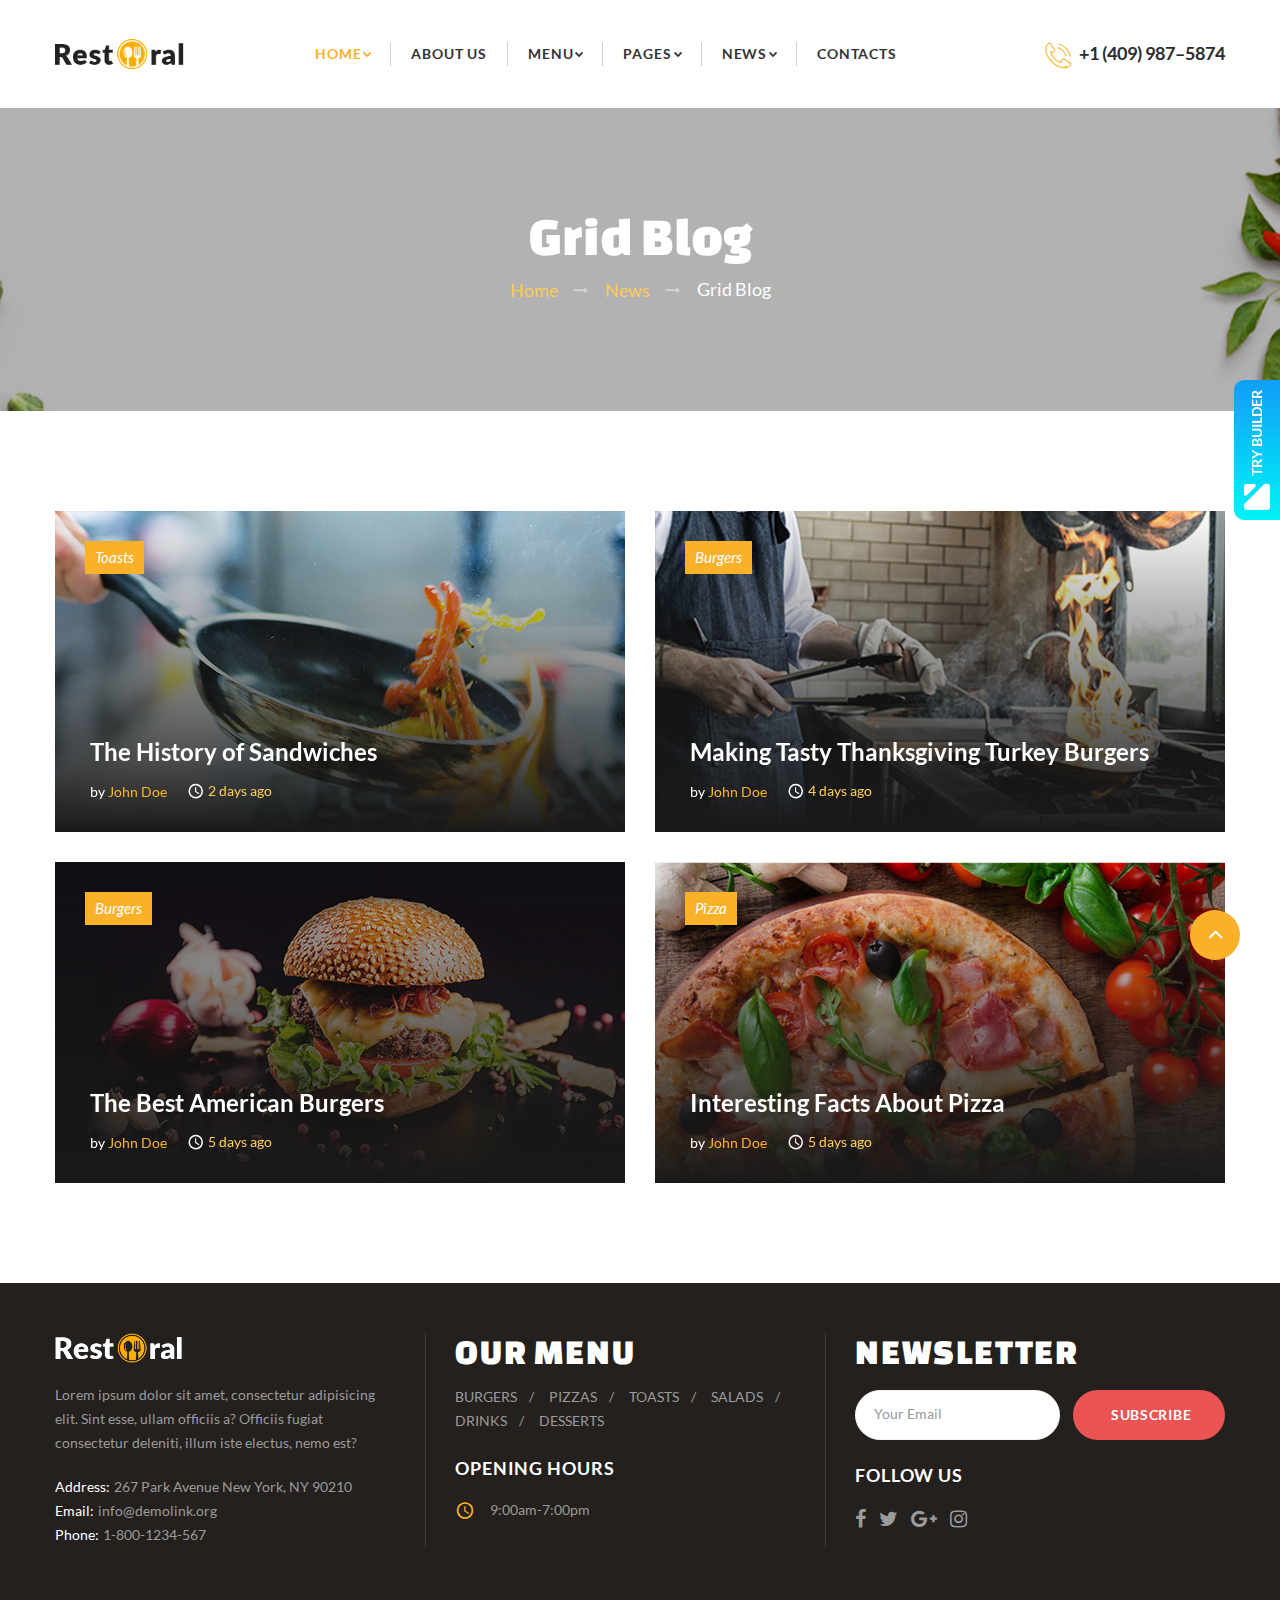
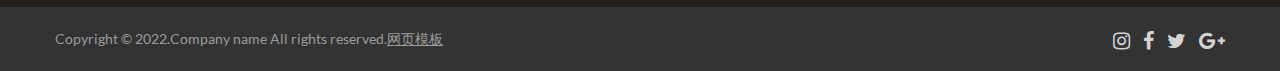
<file: grid-blog.html>
<!DOCTYPE html>
<html class="wide wow-animation" lang="en">

<head>
    <title>Grid Blog</title>
    <meta name="format-detection" content="telephone=no">
    <meta name="viewport" content="width=device-width,height=device-height,initial-scale=1,maximum-scale=1,user-scalable=0">
    <meta http-equiv="X-UA-Compatible" content="IE=edge">
    <meta charset="utf-8">
    
    <link rel="stylesheet" type="text/css" href="static/css/css.css">
    <link rel="stylesheet" href="static/css/style.css">
    <link rel="stylesheet" href="static/css/novi.css">
    <!--[if lt IE 10]><div style='background: #212121; padding: 10px 0; box-shadow: 3px 3px 5px 0 rgba(0,0,0,.3); clear: both; text-align:center; position: relative; z-index:1;'><a href='#'><img src='images/ie8-panel/warning_bar_0000_us.jpg' border='0' height='42' width='820' alt='You are using an outdated browser. For a faster, safer browsing experience, upgrade for free today.'></a></div><script src='js/html5shiv.min.js'></script><![endif]-->
</head>

<body>
    <div class="page-loader">
        <div class="page-loader-body">
            <div class="cssload-container">
                <div class="cssload-speeding-wheel"></div>
            </div>
            <p>Loading...</p>
        </div>
    </div>
    <div class="page text-center">
        <header class="page-head">
            <div class="rd-navbar-wrap rd-navbar-minimal">
                <nav class="rd-navbar novi-background bg-cover" data-layout="rd-navbar-fixed" data-sm-layout="rd-navbar-fixed" data-md-layout="rd-navbar-fixed" data-md-device-layout="rd-navbar-fixed" data-lg-layout="rd-navbar-static" data-lg-device-layout="rd-navbar-static" data-xl-layout="rd-navbar-static" data-xxl-layout="rd-navbar-static" data-stick-up-clone="false" data-md-stick-up-offset="100px" data-lg-stick-up-offset="100px">
                    <div class="shell shell-fluid">
                        <div class="rd-navbar-inner">
                            <div class="rd-navbar-panel"><button class="rd-navbar-toggle" data-rd-navbar-toggle=".rd-navbar-nav-wrap"><span></span></button><a class="rd-navbar-brand brand" href="index.html">
                                    <div class="brand-logo"><img class="brand-logo-dark" src="static/picture/logo-280x60.png" alt="" width="280" height="60"><img class="brand-logo-light" src="static/picture/logo-inverse-280x60.png" alt="" width="280" height="60"></div>
                                </a></div>
                            <div class="rd-navbar-nav-wrap">
                                <ul class="rd-navbar-nav">
                                    <li class="active rd-navbar--has-dropdown rd-navbar-submenu"><a href="index.html">Home</a>
                                        <ul class="rd-navbar-dropdown">
                                            <li><a href="index-2.html">Home Boxed Layout</a></li>
                                        </ul>
                                    </li>
                                    <li><a href="about.html">About Us</a></li>
                                    <li class="rd-navbar--has-dropdown rd-navbar-submenu"><a href="menu-classic.html">Menu</a>
                                        <ul class="rd-navbar-dropdown menu-img-wrap">
                                            <li class="menu-img"><a href="menu-single.html"><img src="static/picture/menu-food-01.png" alt="" width="88" height="60"><span>Pizzas</span></a></li>
                                            <li class="menu-img"><a href="menu-single.html"><img src="static/picture/menu-food-02.png" alt="" width="88" height="60"><span>Burgers</span></a></li>
                                            <li class="menu-img"><a href="menu-single.html"><img src="static/picture/menu-food-03.png" alt="" width="88" height="60"><span>Drinks</span></a></li>
                                            <li class="menu-img"><a href="menu-single.html"><img src="static/picture/menu-food-04.png" alt="" width="88" height="60"><span>Toasts</span></a></li>
                                            <li class="menu-img"><a href="menu-single.html"><img src="static/picture/menu-food-05.png" alt="" width="88" height="60"><span>Salads</span></a></li>
                                            <li class="menu-img"><a href="menu-single.html"><img src="static/picture/menu-food-06.png" alt="" width="88" height="60"><span>desserts</span></a></li>
                                        </ul>
                                    </li>
                                    <li class="rd-navbar--has-dropdown rd-navbar-submenu"><a href="#">Pages</a>
                                        <ul class="rd-navbar-dropdown">
                                            <li><a href="gallery.html">Gallery</a></li>
                                            <li><a href="team.html">Team</a></li>
                                            <li><a href="deals.html">Deals</a></li>
                                            <li><a href="menu-classic.html">Menu Classic</a></li>
                                            <li><a href="privacy.html">Privacy Policy</a></li>
                                        </ul>
                                    </li>
                                    <li class="rd-navbar--has-dropdown rd-navbar-submenu"><a href="#">News</a>
                                        <ul class="rd-navbar-dropdown">
                                            <li><a href="classic-blog.html">Classic Blog</a></li>
                                            <li><a href="">Grid Blog</a></li>
                                            <li><a href="masonry-blog.html">Masonry Blog</a></li>
                                            <li><a href="blog-post.html">Blog Post</a></li>
                                        </ul>
                                    </li>
                                    <li><a href="contacts.html">Contacts</a></li>
                                </ul>
                                <ul class="rd-navbar-shop list-inline">
                                    <li><a class="unit unit-horizontal unit-middle unit-spacing-xxs link-default" href="tel:#">
                                            <div class="unit-left"><span class="novi-icon icon icon-md icon-primary thin-icon-phone-call text-middle"></span></div>
                                            <div class="unit-body"><address class="contact-info"><span class="text-bold big">+1 (409) 987–5874</span></address></div>
                                        </a></li>
                                </ul>
                            </div>
                        </div>
                    </div>
                </nav>
            </div>
        </header>
        <section class="text-center section-34 section-sm-60 section-md-top-100 section-md-bottom-105 overlay-bg bg-image novi-background custom-bg-image bg-image-breadcrumbs">
            <div class="shell shell-fluid">
                <div class="range range-condensed range-fix">
                    <div class="cell-xs-12 cell-xl-12">
                        <p class="h3 text-white">Grid Blog</p>
                        <ul class="breadcrumbs-custom offset-top-10">
                            <li><a href="index.html">Home</a></li>
                            <li><a href="#">News</a></li>
                            <li class="active">Grid Blog</li>
                        </ul>
                    </div>
                </div>
            </div>
        </section>
        <section class="section-50 section-sm-100 novi-background bg-cover">
            <div class="shell">
                <div class="range range-sm-center">
                    <div class="col-sm-10 col-md-8 col-lg-12">
                        <div class="range range-30">
                            <div class="cell-lg-6">
                                <div class="post post-boxed">
                                    <div class="post-media"><img class="img-responsive" src="static/picture/blog-grid-1-570x321.jpg" alt="" width="570" height="321"></div>
                                    <div class="post-content text-left">
                                        <div class="post-tags group-xs"><a class="label-custom label-lg-custom label-primary" href="blog-post.html">Toasts</a></div>
                                        <div class="post-body">
                                            <div class="post-title">
                                                <h5><a class="link link-default link-white-sm" href="blog-post.html">The History of Sandwiches</a></h5>
                                            </div>
                                            <div class="post-meta">
                                                <ul class="list-inline list-inline-sm p">
                                                    <li class="text-middle"><span>by&nbsp;</span><span class="text-primary">John Doe</span></li>
                                                    <li><span class="text-middle novi-icon icon-xxs mdi mdi-clock"></span> <time class="text-middle text-primary-lighter" datetime="2018-01-01">2 days ago</time></li>
                                                </ul>
                                            </div>
                                        </div>
                                    </div>
                                </div>
                            </div>
                            <div class="cell-lg-6">
                                <div class="post post-boxed">
                                    <div class="post-media"><img class="img-responsive" src="static/picture/blog-grid-2-570x321.jpg" alt="" width="570" height="321"></div>
                                    <div class="post-content text-left">
                                        <div class="post-tags group-xs"><a class="label-custom label-lg-custom label-primary" href="blog-post.html">Burgers</a></div>
                                        <div class="post-body">
                                            <div class="post-title">
                                                <h5><a class="link link-default link-white-sm" href="blog-post.html">Making Tasty Thanksgiving Turkey Burgers</a></h5>
                                            </div>
                                            <div class="post-meta">
                                                <ul class="list-inline list-inline-sm p">
                                                    <li class="text-middle"><span>by&nbsp;</span><span class="text-primary">John Doe</span></li>
                                                    <li><span class="text-middle novi-icon icon-xxs mdi mdi-clock"></span> <time class="text-middle text-primary-lighter" datetime="2018-01-01">4 days ago</time></li>
                                                </ul>
                                            </div>
                                        </div>
                                    </div>
                                </div>
                            </div>
                            <div class="cell-lg-6">
                                <div class="post post-boxed">
                                    <div class="post-media"><img class="img-responsive" src="static/picture/blog-grid-3-570x321.jpg" alt="" width="570" height="321"></div>
                                    <div class="post-content text-left">
                                        <div class="post-tags group-xs"><a class="label-custom label-lg-custom label-primary" href="blog-post.html">Burgers</a></div>
                                        <div class="post-body">
                                            <div class="post-title">
                                                <h5><a class="link link-default link-white-sm" href="blog-post.html">The Best American Burgers</a></h5>
                                            </div>
                                            <div class="post-meta">
                                                <ul class="list-inline list-inline-sm p">
                                                    <li class="text-middle"><span>by&nbsp;</span><span class="text-primary">John Doe</span></li>
                                                    <li><span class="text-middle novi-icon icon-xxs mdi mdi-clock"></span> <time class="text-middle text-primary-lighter" datetime="2018-01-01">5 days ago</time></li>
                                                </ul>
                                            </div>
                                        </div>
                                    </div>
                                </div>
                            </div>
                            <div class="cell-lg-6">
                                <div class="post post-boxed">
                                    <div class="post-media"><img class="img-responsive" src="static/picture/blog-grid-4-570x321.jpg" alt="" width="570" height="321"></div>
                                    <div class="post-content text-left">
                                        <div class="post-tags group-xs"><a class="label-custom label-lg-custom label-primary" href="blog-post.html">Pizza</a></div>
                                        <div class="post-body">
                                            <div class="post-title">
                                                <h5><a class="link link-default link-white-sm" href="blog-post.html">Interesting Facts About Pizza</a></h5>
                                            </div>
                                            <div class="post-meta">
                                                <ul class="list-inline list-inline-sm p">
                                                    <li class="text-middle"><span>by&nbsp;</span><span class="text-primary">John Doe</span></li>
                                                    <li><span class="text-middle novi-icon icon-xxs mdi mdi-clock"></span> <time class="text-middle text-primary-lighter" datetime="2018-01-01">5 days ago</time></li>
                                                </ul>
                                            </div>
                                        </div>
                                    </div>
                                </div>
                            </div>
                        </div>
                    </div>
                </div>
            </div>
        </section>
        <footer class="page-foot text-sm-left">
            <div class="bg-gray-darker section-top-50 section-bottom-60 novi-background bg-cover">
                <div class="shell">
                    <div class="range border-left-cell range-50">
                        <div class="cell-sm-6 cell-md-5 cell-lg-4"><a class="brand brand-inverse reveal-inline-block" href="index.html"><img class="brand-logo-dark" src="static/picture/logo-280x60.png" alt="" width="280" height="60"><img class="brand-logo-light" src="static/picture/logo-inverse-280x60.png" alt="" width="280" height="60"></a>
                            <p class=" contact-info offset-top-20 mr-left-20">Lorem ipsum dolor sit amet, consectetur adipisicing elit. Sint esse, ullam officiis a? Officiis fugiat consectetur deleniti, illum iste electus, nemo est?</p>
                            <ul class="list-unstyled contact-info offset-top-20">
                                <li>
                                    <div class="unit unit-sm-horizontal unit-spacing-xxs">
                                        <div class="unit-left"><span class="text-white">Address:</span></div>
                                        <div class="unit-body text-gray-light">
                                            <p>267 Park Avenue New York, NY 90210</p>
                                        </div>
                                    </div>
                                </li>
                                <li>
                                    <div class="unit unit-sm-horizontal unit-spacing-xxs">
                                        <div class="unit-left"><span class="text-white">Email:</span></div>
                                        <div class="unit-body"><a class="link-gray-light" href="mailto:#">info@demolink.org</a></div>
                                    </div>
                                </li>
                                <li>
                                    <div class="unit unit-sm-horizontal unit-spacing-xxs">
                                        <div class="unit-left"><span class="text-white">Phone:</span></div>
                                        <div class="unit-body"><a class="link-gray-light" href="mailto:#">1-800-1234-567</a></div>
                                    </div>
                                </li>
                            </ul>
                        </div>
                        <div class="cell-sm-6 cell-md-3  cell-lg-4">
                            <h4 class="text-uppercase">Our menu</h4>
                            <ul class="list-tags offset-top-15">
                                <li class="text-gray-light"><a class="link-gray-light" href="menu-classic.html">burgers</a></li>
                                <li class="text-gray-light"><a class="link-gray-light" href="menu-classic.html">pizzas</a></li>
                                <li class="text-gray-light"><a class="link-gray-light" href="menu-classic.html">toasts</a></li>
                                <li class="text-gray-light"><a class="link-gray-light" href="menu-classic.html">Salads</a></li>
                                <li class="text-gray-light"><a class="link-gray-light" href="menu-classic.html">drinks</a></li>
                                <li class="text-gray-light"><a class="link-gray-light" href="menu-classic.html">desserts</a></li>
                            </ul>
                            <div class="h6 text-uppercase offset-top-25">Opening Hours</div>
                            <ul class="list-info offset-top-20">
                                <li class="unit unit-horizontal xs-center unit-spacing-xs">
                                    <div class="unit-left"><span class="icon icon-xs icon-primary mdi mdi-clock text-middle novi-icon"></span></div>
                                    <div class="unit-body"><span class="text-gray-light inset-left-5">9:00am-7:00pm</span></div>
                                </li>
                            </ul>
                        </div>
                        <div class="cell-sm-10 cell-lg-4 cell-md-4">
                            <h4 class="text-uppercase">newsletter</h4>
                            <div class="offset-top-20">
                                <form class="rd-mailform form-subscribe form-inline-flex-xs" data-form-output="form-output-global" data-form-type="subscribe" method="post" action="bat/rd-mailform.php">
                                    <div class="form-group"><input class="form-control" placeholder="Your Email" type="email" name="email" data-constraints="@Required @Email"></div><button class="btn btn-burnt-sienna btn-shape-circle" type="submit">Subscribe</button>
                                </form>
                            </div>
                            <div class="h6 text-uppercase offset-top-25">Follow us</div>
                            <div class="offset-top-20">
                                <ul class="list-inline">
                                    <li><a class="novi-icon icon icon-xs link-gray-light fa-facebook" href="#"></a></li>
                                    <li><a class="novi-icon icon icon-xs link-gray-light fa-twitter" href="#"></a></li>
                                    <li><a class="novi-icon icon icon-xs link-gray-light fa-google-plus" href="#"></a></li>
                                    <li><a class="novi-icon icon icon-xs link-gray-light fa-instagram" href="#"></a></li>
                                </ul>
                            </div>
                        </div>
                    </div>
                </div>
            </div>
            <div class="section-20 bg-gray-darker border-top novi-background bg-cover">
                <div class="shell">
                    <div class="range range-30 range-xs-center range-sm-justify range-fix">
                        <div class="cell-sm-5 text-md-left">
                            <p class="copyright">Copyright &copy; 2022.Company name All rights reserved.<a target="_blank" href="https://sc.chinaz.com/moban/">&#x7F51;&#x9875;&#x6A21;&#x677F;</a></p>
                        </div>
                        <div class="cell-sm-4 text-md-right">
                            <ul class="list-inline list-inline-sizing-1">
                                <li><a class="link-silver-light" href="#"><span class="novi-icon icon icon-xs fa-instagram"></span></a></li>
                                <li><a class="link-silver-light" href="#"><span class="novi-icon icon icon-xs fa-facebook"></span></a></li>
                                <li><a class="link-silver-light" href="#"><span class="novi-icon icon icon-xs fa-twitter"></span></a></li>
                                <li><a class="link-silver-light" href="#"><span class="novi-icon icon icon-xs fa-google-plus"></span></a></li>
                            </ul>
                        </div>
                    </div>
                </div>
            </div>
        </footer>
    </div>
    <div class="snackbars" id="form-output-global"></div><a class="builder-button" href="javascript:;" target="_blank"><img src="static/picture/novi-icon-26x26.png" alt="" width="26" height="26">Try builder</a>
    <div class="snackbars" id="form-output-global"></div>
    <script src="static/js/core.min.js"></script>
    <script src="static/js/script.js"></script>
</body>

</html>
</file>
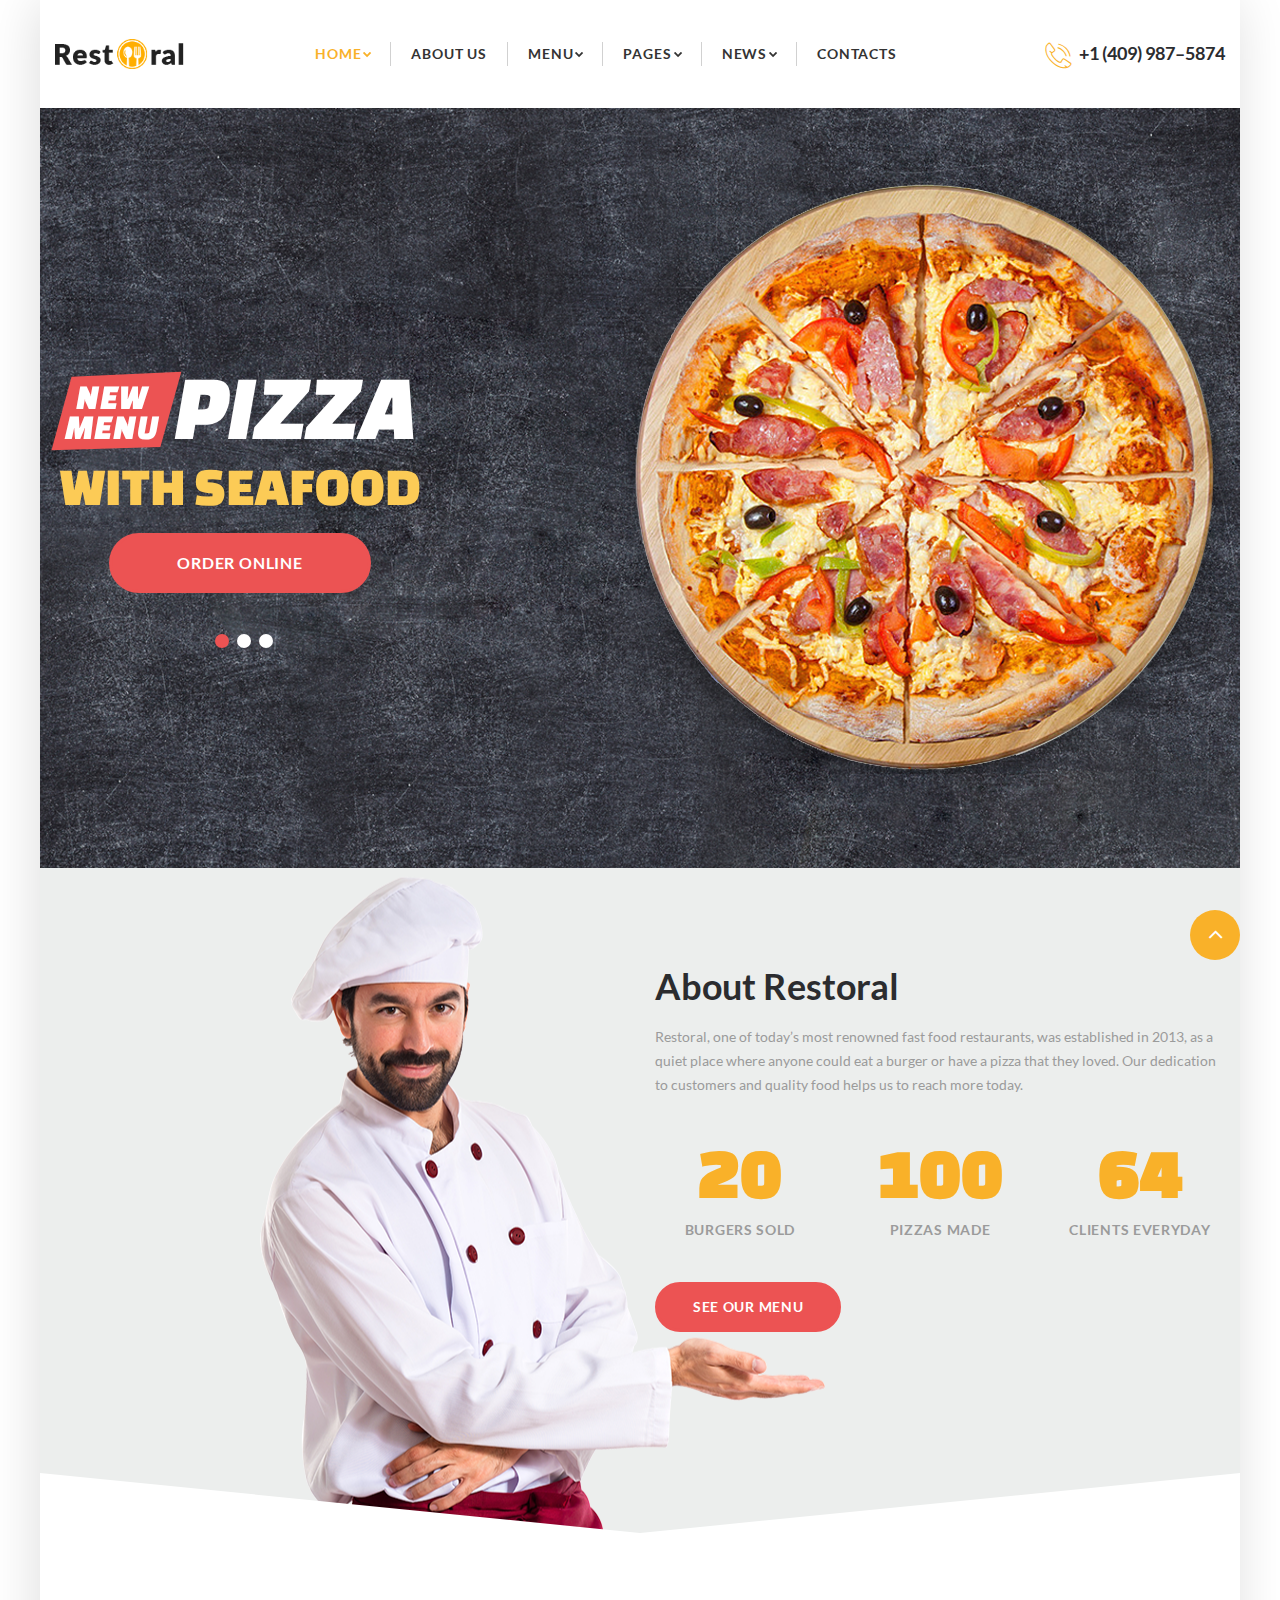
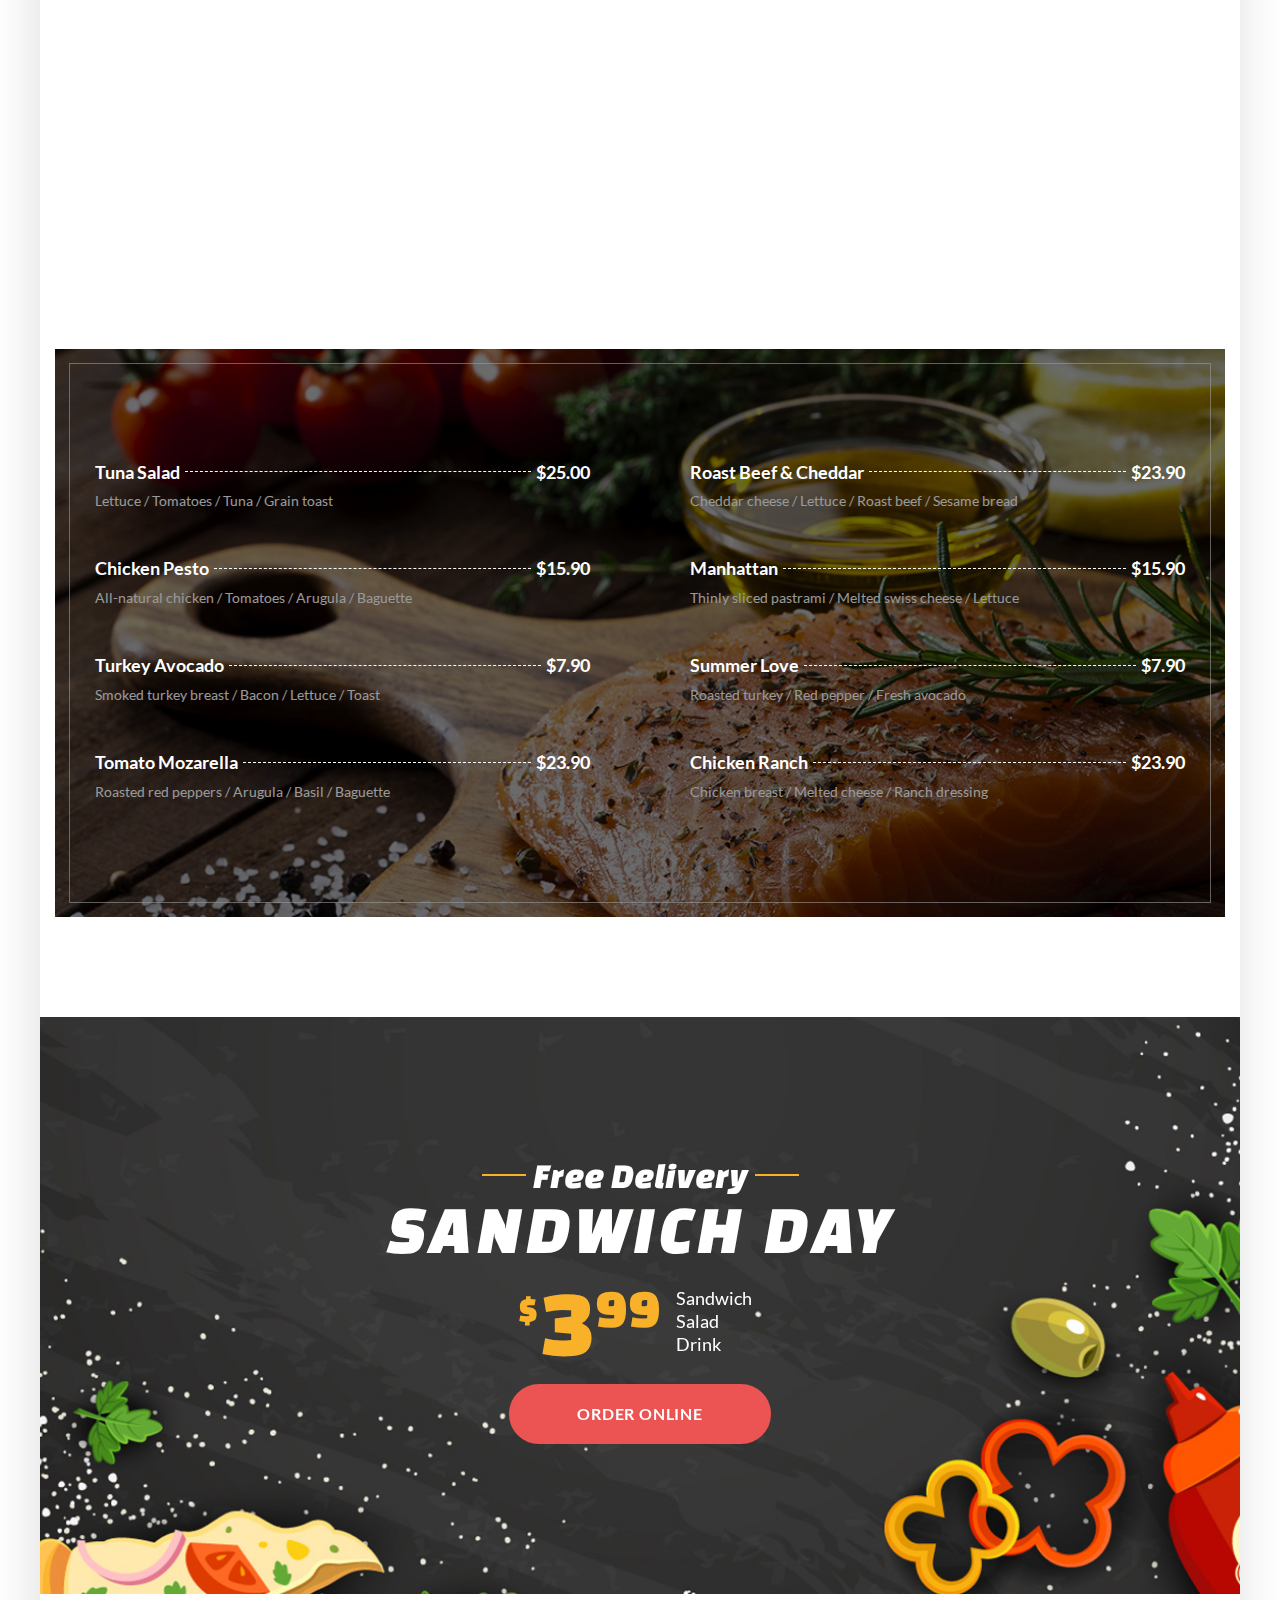
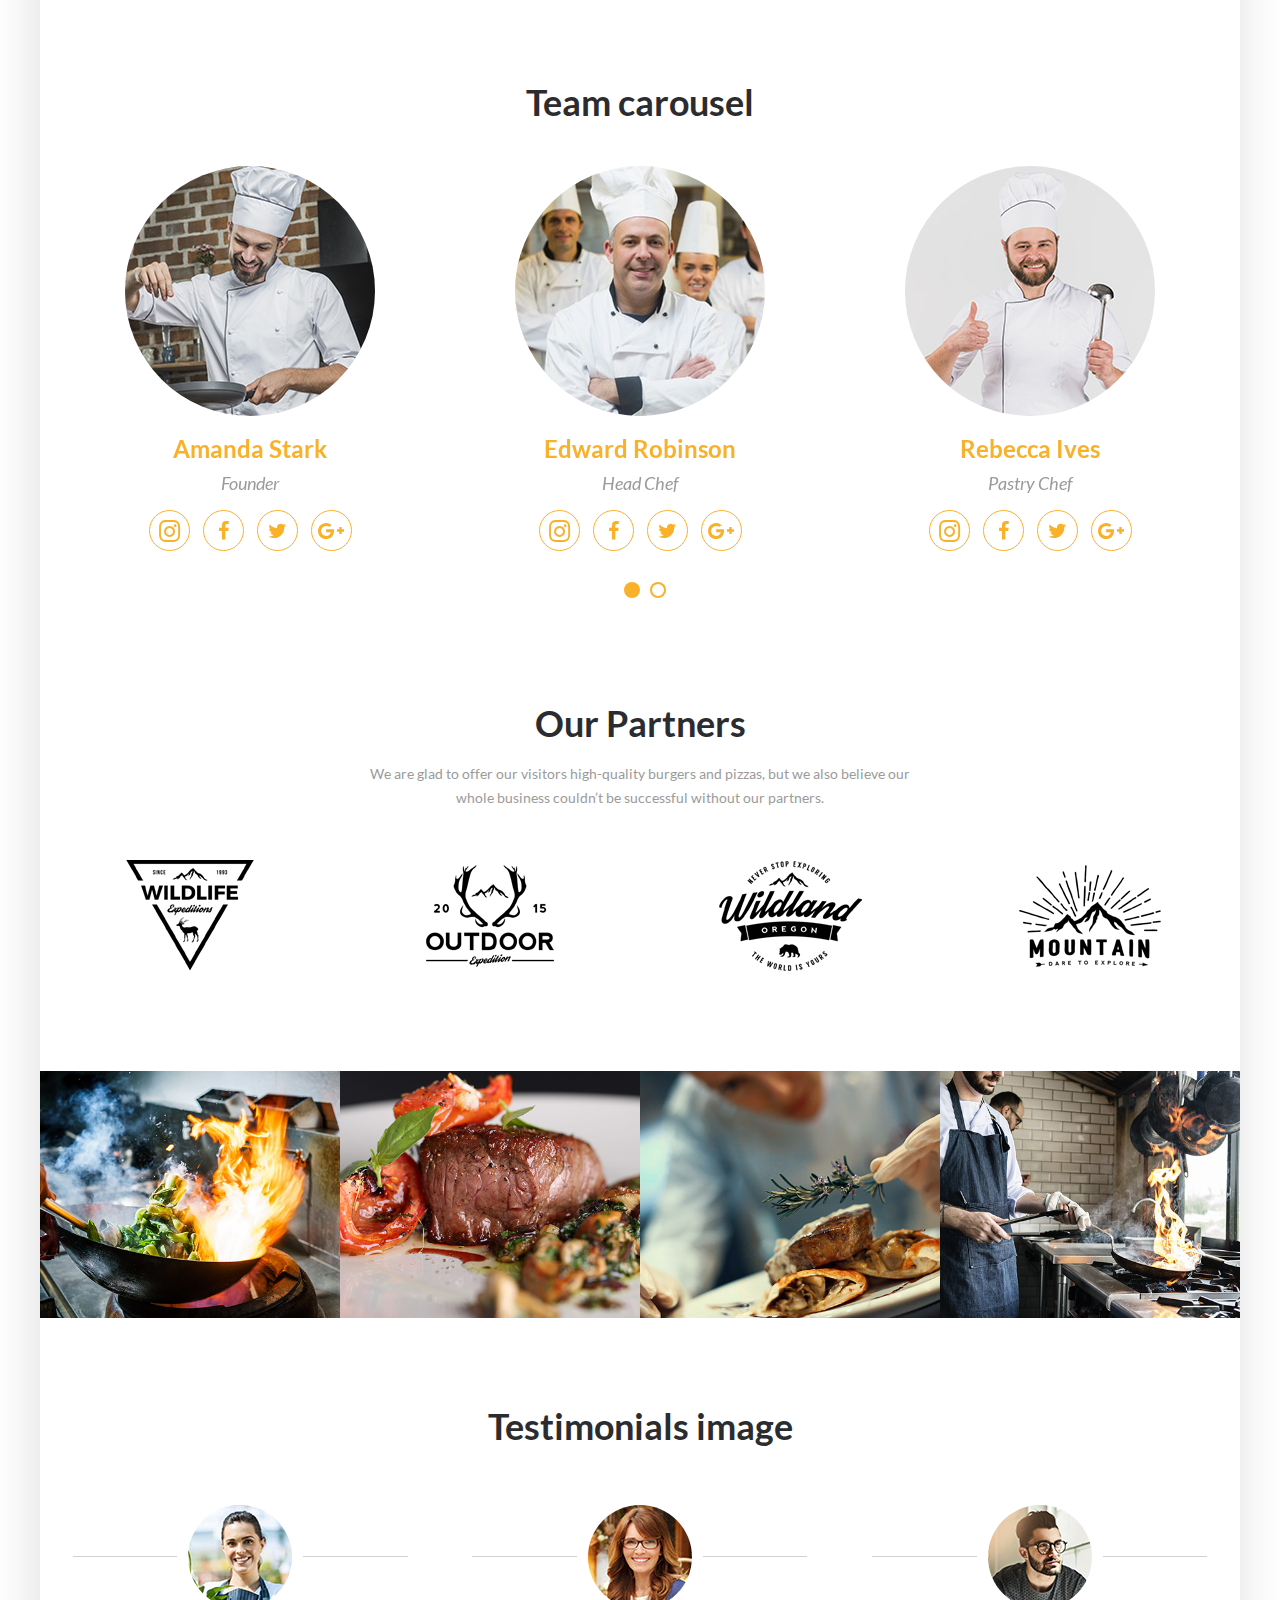
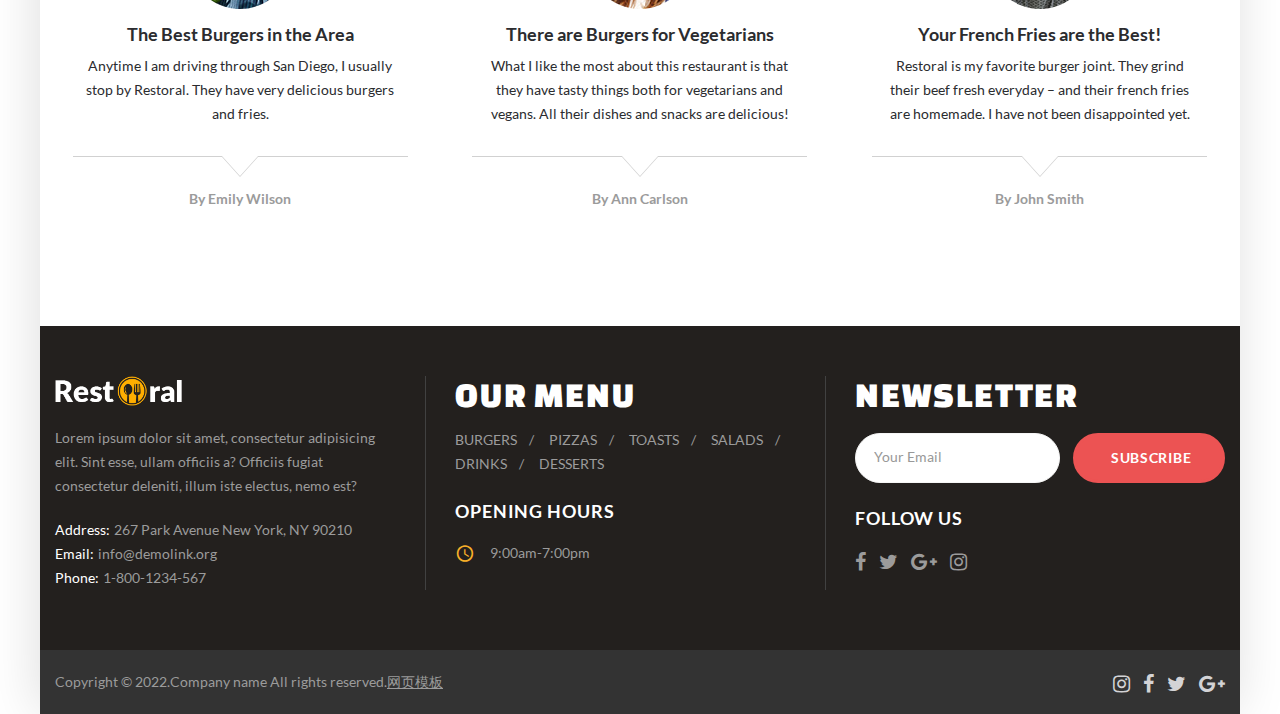
<file: index-2.html>
<!DOCTYPE html>
<html class="wide wow-animation" lang="en">

<head>
    <title>Home</title>
    <meta name="format-detection" content="telephone=no">
    <meta name="viewport" content="width=device-width,height=device-height,initial-scale=1,maximum-scale=1,user-scalable=0">
    <meta http-equiv="X-UA-Compatible" content="IE=edge">
    <meta charset="utf-8">
    
    <link rel="stylesheet" type="text/css" href="static/css/css.css">
    <link rel="stylesheet" href="static/css/style.css">
    <link rel="stylesheet" href="static/css/novi.css">
    <!--[if lt IE 10]><div style='background: #212121; padding: 10px 0; box-shadow: 3px 3px 5px 0 rgba(0,0,0,.3); clear: both; text-align:center; position: relative; z-index:1;'><a href='#'><img src='images/ie8-panel/warning_bar_0000_us.jpg' border='0' height='42' width='820' alt='You are using an outdated browser. For a faster, safer browsing experience, upgrade for free today.'></a></div><script src='js/html5shiv.min.js'></script><![endif]-->
</head>

<body>
    <div class="page-loader">
        <div class="page-loader-body">
            <div class="cssload-container">
                <div class="cssload-speeding-wheel"></div>
            </div>
            <p>Loading...</p>
        </div>
    </div>
    <div class="boxed-layout">
        <div class="page text-center">
            <header class="page-head">
                <div class="rd-navbar-wrap rd-navbar-minimal">
                    <nav class="rd-navbar novi-background bg-cover" data-layout="rd-navbar-fixed" data-sm-layout="rd-navbar-fixed" data-md-layout="rd-navbar-fixed" data-md-device-layout="rd-navbar-fixed" data-lg-layout="rd-navbar-static" data-lg-device-layout="rd-navbar-static" data-xl-layout="rd-navbar-static" data-xxl-layout="rd-navbar-static" data-stick-up-clone="false" data-md-stick-up-offset="100px" data-lg-stick-up-offset="100px">
                        <div class="shell shell-fluid">
                            <div class="rd-navbar-inner">
                                <div class="rd-navbar-panel"><button class="rd-navbar-toggle" data-rd-navbar-toggle=".rd-navbar-nav-wrap"><span></span></button><a class="rd-navbar-brand brand" href="index.html">
                                        <div class="brand-logo"><img class="brand-logo-dark" src="static/picture/logo-280x60.png" alt="" width="280" height="60"><img class="brand-logo-light" src="static/picture/logo-inverse-280x60.png" alt="" width="280" height="60"></div>
                                    </a></div>
                                <div class="rd-navbar-nav-wrap">
                                    <ul class="rd-navbar-nav">
                                        <li class="active rd-navbar--has-dropdown rd-navbar-submenu"><a href="index.html">Home</a>
                                            <ul class="rd-navbar-dropdown">
                                                <li><a href="">Home Boxed Layout</a></li>
                                            </ul>
                                        </li>
                                        <li><a href="about.html">About Us</a></li>
                                        <li class="rd-navbar--has-dropdown rd-navbar-submenu"><a href="menu-classic.html">Menu</a>
                                            <ul class="rd-navbar-dropdown menu-img-wrap">
                                                <li class="menu-img"><a href="menu-single.html"><img src="static/picture/menu-food-01.png" alt="" width="88" height="60"><span>Pizzas</span></a></li>
                                                <li class="menu-img"><a href="menu-single.html"><img src="static/picture/menu-food-02.png" alt="" width="88" height="60"><span>Burgers</span></a></li>
                                                <li class="menu-img"><a href="menu-single.html"><img src="static/picture/menu-food-03.png" alt="" width="88" height="60"><span>Drinks</span></a></li>
                                                <li class="menu-img"><a href="menu-single.html"><img src="static/picture/menu-food-04.png" alt="" width="88" height="60"><span>Toasts</span></a></li>
                                                <li class="menu-img"><a href="menu-single.html"><img src="static/picture/menu-food-05.png" alt="" width="88" height="60"><span>Salads</span></a></li>
                                                <li class="menu-img"><a href="menu-single.html"><img src="static/picture/menu-food-06.png" alt="" width="88" height="60"><span>desserts</span></a></li>
                                            </ul>
                                        </li>
                                        <li class="rd-navbar--has-dropdown rd-navbar-submenu"><a href="#">Pages</a>
                                            <ul class="rd-navbar-dropdown">
                                                <li><a href="gallery.html">Gallery</a></li>
                                                <li><a href="team.html">Team</a></li>
                                                <li><a href="deals.html">Deals</a></li>
                                                <li><a href="menu-classic.html">Menu Classic</a></li>
                                                <li><a href="privacy.html">Privacy Policy</a></li>
                                            </ul>
                                        </li>
                                        <li class="rd-navbar--has-dropdown rd-navbar-submenu"><a href="#">News</a>
                                            <ul class="rd-navbar-dropdown">
                                                <li><a href="classic-blog.html">Classic Blog</a></li>
                                                <li><a href="grid-blog.html">Grid Blog</a></li>
                                                <li><a href="masonry-blog.html">Masonry Blog</a></li>
                                                <li><a href="blog-post.html">Blog Post</a></li>
                                            </ul>
                                        </li>
                                        <li><a href="contacts.html">Contacts</a></li>
                                    </ul>
                                    <ul class="rd-navbar-shop list-inline">
                                        <li><a class="unit unit-horizontal unit-middle unit-spacing-xxs link-default" href="tel:#">
                                                <div class="unit-left"><span class="novi-icon icon icon-md icon-primary thin-icon-phone-call text-middle"></span></div>
                                                <div class="unit-body"><address class="contact-info"><span class="text-bold big">+1 (409) 987–5874</span></address></div>
                                            </a></li>
                                    </ul>
                                </div>
                            </div>
                        </div>
                    </nav>
                </div>
            </header>
            <section class="bg-gray-darker">
                <div class="swiper-variant-1">
                    <div class="swiper-container swiper-slider" data-slide-effect="fade" data-autoplay="5000" data-min-height="600px">
                        <div class="swiper-wrapper">
                            
                            <div class="swiper-slide" data-slide-bg="images/home-slide-1-1920x800.jpg">
                                <div class="swiper-slide-caption text-center">
                                    <div class="shell">
                                        <div class="range range-sm-middle range-fix">
                                            <div class="cell-sm-6 cell-md-5 cell-lg-4 text-uppercase">
                                                <div class="group-sm">
                                                    <div class="label-swiper h4 text-italic text-white" data-caption-animate="fadeInLeftSm" data-caption-delay="200"><span>new</span><span>menu</span></div>
                                                    <h1 class="text-italic text-white" data-caption-animate="fadeInRightSm" data-caption-delay="100">Pizza</h1>
                                                </div>
                                                <h3 class="text-primary-lighter offset-top-5" data-caption-animate="fadeInUpSmall" data-caption-delay="600">with seafood</h3>
                                                <div class="offset-top-20"><a class="btn btn-burnt-sienna btn-md btn-shape-circle" href="#" data-caption-animate="fadeInUpSmall" data-caption-delay="800">order online</a></div>
                                            </div>
                                            <div class="cell-sm-6 cell-md-7 cell-lg-8 text-lg-right veil reveal-sm-inline-block">
                                                <div data-caption-animate="fadeInRotate" data-caption-delay="100"><img class="img-responsive reveal-inline-block" src="static/picture/slide-caption-image-1-599x596.png" alt="" width="599" height="596"></div>
                                            </div>
                                        </div>
                                    </div>
                                </div>
                            </div>
                            <div class="swiper-slide" data-slide-bg="images/home-slide-3-1920x800.jpg">
                                <div class="swiper-slide-caption text-uppercase text-center">
                                    <div class="shell">
                                        <div class="range range-sm-middle">
                                            <div class="cell-sm-6 cell-md-5 cell-lg-4">
                                                <div class="label-swiper label-swiper-var-2" data-caption-animate="fadeInUpSmall" data-caption-delay="100">
                                                    <h4 class="text-italic">hot stuff</h4>
                                                </div>
                                                <h1 class="small text-white" data-caption-animate="fadeInUpSmall" data-caption-delay="400">Mexican</h1>
                                                <h3 class="text-primary-lighter offset-top-0" data-caption-animate="fadeInUpSmall" data-caption-delay="700">Burger</h3>
                                            </div>
                                        </div>
                                    </div>
                                </div>
                            </div>
                            <div class="swiper-slide" data-slide-bg="images/home-slide-2-1902x738.jpg">
                                <div class="swiper-slide-caption slide-caption-2 text-center">
                                    <div class="shell">
                                        <div class="range range-sm-middle">
                                            <div class="cell-sm-6 cell-md-5 cell-lg-4">
                                                <h5 class="text-italic font-secondary text-white" data-caption-animate="fadeInUpSmall" data-caption-delay="100">From Our Chef</h5>
                                                <h2 class="text-uppercase text-white offset-top-0" data-caption-animate="fadeInUpSmall" data-caption-delay="400">Meet the</h2>
                                                <h1 class="text-white offset-top-0" data-caption-animate="fadeInUpSmall" data-caption-delay="700">legend</h1>
                                                <h4 class="text-primary-lighter offset-top-10" data-caption-animate="fadeInUpSmall" data-caption-delay="1000">Italian Pizza</h4>
                                            </div>
                                        </div>
                                    </div>
                                </div>
                            </div>
                        </div>
                        <div class="swiper-pagination-wrap">
                            <div class="shell">
                                <div class="range range-fix">
                                    <div class="cell-sm-6 cell-md-5 cell-lg-4">
                                        <div class="swiper-pagination"></div>
                                    </div>
                                </div>
                            </div>
                        </div>
                    </div>
                </div>
            </section>
            <section class="text-center text-sm-left section-50 section-sm-top-100 section-sm-bottom-205 section-with-angle bg-black-haze novi-background">
                <div class="shell">
                    <div class="range range-xs-center range-md-right range-fix">
                        <div class="cell-sm-10 cell-md-6">
                            <h4 class="font-default">About Restoral</h4>
                            <p>Restoral, one of today’s most renowned fast food restaurants, was established in 2013, as a quiet place where anyone could eat a burger or have a pizza that they loved. Our dedication to customers and quality food helps us to reach more today.</p>
                            <div class="range range-xs-center offset-top-30 text-center">
                                <div class="cell-xs-6 cell-sm-4">
                                    <div class="counter text-primary">20</div>
                                    <div class="counter-header">
                                        <p>burgers sold</p>
                                    </div>
                                </div>
                                <div class="cell-xs-6 cell-sm-4">
                                    <div class="counter text-primary">100</div>
                                    <div class="counter-header">
                                        <p>Pizzas made</p>
                                    </div>
                                </div>
                                <div class="cell-xs-6 cell-sm-4">
                                    <div class="counter text-primary">64</div>
                                    <div class="counter-header">
                                        <p>clients everyday</p>
                                    </div>
                                </div>
                            </div><a class="btn btn-shape-circle btn-burnt-sienna offset-top-40" href="menu-classic.html">See our menu</a>
                        </div>
                    </div>
                </div>
            </section>
            <section class="section-50 section-sm-100 novi-background bg-cover bg-white">
                <div class="shell">
                    <div class="range range-xs-center range-50">
                        <div class="cell-sm-6 cell-md-3 view-animate fadeInUpBigger delay-04">
                            <article class="box-icon box-icon-variant-1">
                                <div class="icon-wrap"><span class="novi-icon icon icon-lg text-base thin-icon-time icon-xl"></span></div>
                                <div class="box-icon-header">
                                    <h5>Fast Delivery</h5>
                                </div>
                                <hr class="divider-xs bg-primary">
                                <p>Everything you order at Restoral will be quickly delivered to your door.</p>
                            </article>
                        </div>
                        <div class="cell-sm-6 cell-md-3 view-animate fadeInUpBigger delay-08">
                            <article class="box-icon box-icon-variant-1">
                                <div class="icon-wrap"><span class="novi-icon icon icon-lg text-base restaurant-icon-17 icon-xxl"></span></div>
                                <div class="box-icon-header">
                                    <h5>fresh food</h5>
                                </div>
                                <hr class="divider-xs bg-primary">
                                <p>We use only the best ingredients to cook the tasty fresh food for you.</p>
                            </article>
                        </div>
                        <div class="cell-sm-6 cell-md-3 view-animate fadeInUpBigger delay-04">
                            <article class="box-icon box-icon-variant-1">
                                <div class="icon-wrap"><span class="novi-icon icon icon-lg text-base restaurant-icon-23 icon-xxl"></span></div>
                                <div class="box-icon-header">
                                    <h5>experienced chefs</h5>
                                </div>
                                <hr class="divider-xs bg-primary">
                                <p>Our staff consists of chefs and cooks with years of experience.</p>
                            </article>
                        </div>
                        <div class="cell-sm-6 cell-md-3 view-animate fadeInUpBigger delay-06">
                            <article class="box-icon box-icon-variant-1">
                                <div class="icon-wrap"><span class="novi-icon icon icon-lg text-base restaurant-icon-22 icon-xxl"></span></div>
                                <div class="box-icon-header">
                                    <h5>a variety of dishes</h5>
                                </div>
                                <hr class="divider-xs bg-primary">
                                <p>In our menu you’ll find a wide variety of dishes, desserts, and drinks.</p>
                            </article>
                        </div>
                    </div>
                </div>
            </section>
            <section class="section-bottom-50 section-sm-bottom-100 novi-background bg-cover">
                <div class="shell">
                    <div class="range range-50 range-xs-center">
                        <div class="cell-xs-12">
                            <div class="inset-lg-left-15 inset-lg-right-15"></div>
                            <div class="menu-classic novi-background custom-bg-image novi-section bg-menu-7 menu-classic-single">
                                <h4 class="title"><a class="link-white" href="#"></a></h4>
                                <ul class="list-menu">
                                    <li>
                                        <div class="menu-item h6"><span><span>Tuna Salad</span></span><span class="price">25.00</span></div>
                                        <div class="menu-item-desc"><span>Lettuce / Tomatoes / Tuna / Grain toast</span></div>
                                    </li>
                                    <li>
                                        <div class="menu-item h6"><span><span>Chicken Pesto</span></span><span class="price">15.90</span></div>
                                        <div class="menu-item-desc"><span>All-natural chicken / Tomatoes / Arugula / Baguette</span></div>
                                    </li>
                                    <li>
                                        <div class="menu-item h6"><span><span>Turkey Avocado</span></span><span class="price">7.90</span></div>
                                        <div class="menu-item-desc"><span>Smoked turkey breast / Bacon / Lettuce / Toast</span></div>
                                    </li>
                                    <li>
                                        <div class="menu-item h6"><span><span>Tomato Mozarella</span></span><span class="price">23.90</span></div>
                                        <div class="menu-item-desc"><span>Roasted red peppers / Arugula / Basil / Baguette</span></div>
                                    </li>
                                    <li>
                                        <div class="menu-item h6"><span><span>Roast Beef &amp; Cheddar</span></span><span class="price">23.90</span></div>
                                        <div class="menu-item-desc"><span>Cheddar cheese / Lettuce / Roast beef / Sesame bread</span></div>
                                    </li>
                                    <li>
                                        <div class="menu-item h6"><span><span>Manhattan</span></span><span class="price">15.90</span></div>
                                        <div class="menu-item-desc"><span>Thinly sliced pastrami / Melted swiss cheese / Lettuce</span></div>
                                    </li>
                                    <li>
                                        <div class="menu-item h6"><span><span>Summer Love</span></span><span class="price">7.90</span></div>
                                        <div class="menu-item-desc"><span>Roasted turkey / Red pepper / Fresh avocado</span></div>
                                    </li>
                                    <li>
                                        <div class="menu-item h6"><span><span>Chicken Ranch</span></span><span class="price">23.90</span></div>
                                        <div class="menu-item-desc"><span>Chicken breast / Melted cheese / Ranch dressing</span></div>
                                    </li>
                                </ul>
                            </div>
                        </div>
                    </div>
                </div>
            </section>
            <section>
                <div class="parallax-container material-parallax-light" data-parallax-img="images/parallax-06.jpg">
                    <div class="parallax-content">
                        <div class="shell section-80 section-sm-top-140 section-sm-bottom-150 text-center">
                            <div class="range range-xs-center range-fix">
                                <div class="cell-sm-10 cell-lg-6">
                                    <h4 class="text-italic divider-custom-small-primary">Free Delivery</h4>
                                    <h2 class="text-uppercase text-italic offset-top-10 offset-sm-top-0">Sandwich Day</h2>
                                    <div class="label-price offset-top-10">
                                        <div class="unit unit-horizontal unit-middle unit-spacing-xs">
                                            <div class="unit-left">
                                                <h1 class="text-primary">3<sup class="h3 text-primary">99</sup></h1>
                                            </div>
                                            <div class="unit-body">
                                                <ul class="list-text big text-left">
                                                    <li>Sandwich</li>
                                                    <li>Salad</li>
                                                    <li>Drink</li>
                                                </ul>
                                            </div>
                                        </div>
                                    </div><a class="btn btn-burnt-sienna btn-md btn-shape-circle offset-top-15" href="#">order online</a>
                                </div>
                            </div>
                        </div>
                    </div>
                </div>
            </section>
            <section class="section-50 section-sm-top-90 section-sm-bottom-100 bg-white novi-background bg-cover">
                <div class="shell">
                    <h4 class="font-default">Team carousel</h4>
                    <div class="owl-carousel owl-carousel-1 offset-top-45" data-items="1" data-sm-items="2" data-md-items="3" data-dots="true" data-nav="false" data-stage-padding="15" data-loop="false" data-margin="30" data-mouse-drag="false">
                        <div class="thumbnail-variant-4"><img src="static/picture/team-small-1-250x250.jpg" alt="" width="250" height="250">
                            <h5 class="title"><a class="text-primary" href="#">Amanda Stark</a></h5>
                            <p class="exeption big text-italic">Founder</p>
                            <ul class="list-inline text-middle">
                                <li><a class="text-primary icon icon-sm icon-circle fa-instagram novi-icon" href="#"></a></li>
                                <li><a class="text-primary icon icon-xs icon-circle fa-facebook novi-icon" href="#"></a></li>
                                <li><a class="text-primary icon icon-xs icon-circle fa-twitter novi-icon" href="#"></a></li>
                                <li><a class="text-primary icon icon-xs icon-circle fa-google-plus novi-icon" href="#"></a></li>
                            </ul>
                        </div>
                        <div class="thumbnail-variant-4"><img src="static/picture/team-small-2-250x250.jpg" alt="" width="250" height="250">
                            <h5 class="title"><a class="text-primary" href="#">Edward Robinson</a></h5>
                            <p class="exeption big text-italic">Head Chef</p>
                            <ul class="list-inline text-middle">
                                <li><a class="text-primary icon icon-sm icon-circle fa-instagram novi-icon" href="#"></a></li>
                                <li><a class="text-primary icon icon-xs icon-circle fa-facebook novi-icon" href="#"></a></li>
                                <li><a class="text-primary icon icon-xs icon-circle fa-twitter novi-icon" href="#"></a></li>
                                <li><a class="text-primary icon icon-xs icon-circle fa-google-plus novi-icon" href="#"></a></li>
                            </ul>
                        </div>
                        <div class="thumbnail-variant-4"><img src="static/picture/team-small-3-250x250.jpg" alt="" width="250" height="250">
                            <h5 class="title"><a class="text-primary" href="#">Rebecca Ives</a></h5>
                            <p class="exeption big text-italic">Pastry Chef</p>
                            <ul class="list-inline text-middle">
                                <li><a class="text-primary icon icon-sm icon-circle fa-instagram novi-icon" href="#"></a></li>
                                <li><a class="text-primary icon icon-xs icon-circle fa-facebook novi-icon" href="#"></a></li>
                                <li><a class="text-primary icon icon-xs icon-circle fa-twitter novi-icon" href="#"></a></li>
                                <li><a class="text-primary icon icon-xs icon-circle fa-google-plus novi-icon" href="#"></a></li>
                            </ul>
                        </div>
                        <div class="thumbnail-variant-4"><img src="static/picture/team-small-4-250x250.jpg" alt="" width="250" height="250">
                            <h5 class="title"><a class="text-primary" href="#">Peter Emberson</a></h5>
                            <p class="exeption big text-italic">Assistant Chef</p>
                            <ul class="list-inline text-middle">
                                <li><a class="text-primary icon icon-sm icon-circle fa-instagram novi-icon" href="#"></a></li>
                                <li><a class="text-primary icon icon-xs icon-circle fa-facebook novi-icon" href="#"></a></li>
                                <li><a class="text-primary icon icon-xs icon-circle fa-twitter novi-icon" href="#"></a></li>
                                <li><a class="text-primary icon icon-xs icon-circle fa-google-plus novi-icon" href="#"></a></li>
                            </ul>
                        </div>
                        <div class="thumbnail-variant-4"><img src="static/picture/team-small-5-250x250.jpg" alt="" width="250" height="250">
                            <h5 class="title"><a class="text-primary" href="#">Samantha Clark</a></h5>
                            <p class="exeption big text-italic">Administrator</p>
                            <ul class="list-inline text-middle">
                                <li><a class="text-primary icon icon-sm icon-circle fa-instagram novi-icon" href="#"></a></li>
                                <li><a class="text-primary icon icon-xs icon-circle fa-facebook novi-icon" href="#"></a></li>
                                <li><a class="text-primary icon icon-xs icon-circle fa-twitter novi-icon" href="#"></a></li>
                                <li><a class="text-primary icon icon-xs icon-circle fa-google-plus novi-icon" href="#"></a></li>
                            </ul>
                        </div>
                        <div class="thumbnail-variant-4"><img src="static/picture/team-small-6-250x250.jpg" alt="" width="250" height="250">
                            <h5 class="title"><a class="text-primary" href="#">Ryan Ricks</a></h5>
                            <p class="exeption big text-italic">Sous Chef</p>
                            <ul class="list-inline text-middle">
                                <li><a class="text-primary icon icon-sm icon-circle fa-instagram novi-icon" href="#"></a></li>
                                <li><a class="text-primary icon icon-xs icon-circle fa-facebook novi-icon" href="#"></a></li>
                                <li><a class="text-primary icon icon-xs icon-circle fa-twitter novi-icon" href="#"></a></li>
                                <li><a class="text-primary icon icon-xs icon-circle fa-google-plus novi-icon" href="#"></a></li>
                            </ul>
                        </div>
                    </div>
                </div>
            </section>
            <section class="section-50 section-top-80 section-sm-bottom-100 novi-background bg-cover bg-white">
                <div class="shell">
                    <div class="range range-xs-center range-fix">
                        <div class="cell-sm-10 cell-md-6">
                            <h4 class="font-default">Our Partners</h4>
                            <p>We are glad to offer our visitors high-quality burgers and pizzas, but we also believe our whole business couldn’t be successful without our partners.</p>
                        </div>
                    </div>
                    <div class="range range-30 range-xs-center range-xs-middle">
                        <div class="cell-sm-6 cell-md-3"><img src="static/picture/brand-1-128x111.png" alt="" width="128" height="111"></div>
                        <div class="cell-sm-6 cell-md-3"><img src="static/picture/brand-2-129x102.png" alt="" width="129" height="102"></div>
                        <div class="cell-sm-6 cell-md-3"><img src="static/picture/brand-3-143x110.png" alt="" width="143" height="110"></div>
                        <div class="cell-sm-6 cell-md-3"><img src="static/picture/brand-4-142x102.png" alt="" width="142" height="102"></div>
                    </div>
                </div>
            </section>
            <section class="novi-section">
                <div class="range range-condensed" data-lightgallery="group" data-lg-thumbnail="false">
                    <div class="cell-xs-6 cell-md-3"><a class="thumbnail-gallery" data-lightgallery="item" href="static/file/index-gallery-1-1200x800_original.jpg" data-author=""><img src="static/picture/index-gallery-1-480x394.jpg" alt="" width="480" height="394"></a></div>
                    <div class="cell-xs-6 cell-md-3"><a class="thumbnail-gallery" data-lightgallery="item" href="static/file/index-gallery-2-1200x800_original.jpg"><img src="static/picture/index-gallery-2-480x394.jpg" alt="" width="480" height="394"></a></div>
                    <div class="cell-xs-6 cell-md-3"><a class="thumbnail-gallery" data-lightgallery="item" href="static/file/index-gallery-3-1200x800_original.jpg"><img src="static/picture/index-gallery-3-480x394.jpg" alt="" width="480" height="394"></a></div>
                    <div class="cell-xs-6 cell-md-3"><a class="thumbnail-gallery" data-lightgallery="item" href="static/file/index-gallery-4-1200x800_original.jpg"><img src="static/picture/index-gallery-4-480x394.jpg" alt="" width="480" height="394"></a></div>
                </div>
            </section>
            <section class="section-50 section-sm-top-90 section-sm-bottom-100 novi-background bg-cover bg-white">
                <div class="shell">
                    <h4 class="font-default">Testimonials image</h4>
                    <div class="range range-xs-center range-30 offset-top-45 offset-lg-top-60">
                        <div class="cell-sm-6 cell-md-4">
                            <blockquote class="quote-modern">
                                <div class="quote-header divider-custom">
                                    <div><img class="img-circle" src="static/picture/testimonials-01-104x104.jpg" alt="" width="104" height="104"></div>
                                </div>
                                <div class="quote-body">
                                    <h6>The Best Burgers in the Area</h6>
                                    <p><q>Anytime I am driving through San Diego, I usually stop by Restoral. They have very delicious burgers and fries.</q></p>
                                </div>
                                <div class="quote-footer"><cite>By Emily Wilson</cite></div>
                            </blockquote>
                        </div>
                        <div class="cell-sm-6 cell-md-4">
                            <blockquote class="quote-modern">
                                <div class="quote-header divider-custom">
                                    <div><img class="img-circle" src="static/picture/testimonials-03-104x104.jpg" alt="" width="104" height="104"></div>
                                </div>
                                <div class="quote-body">
                                    <h6>There are Burgers for Vegetarians</h6>
                                    <p><q>What I like the most about this restaurant is that they have tasty things both for vegetarians and vegans. All their dishes and snacks are delicious!</q></p>
                                </div>
                                <div class="quote-footer"><cite>By Ann Carlson</cite></div>
                            </blockquote>
                        </div>
                        <div class="cell-sm-6 cell-md-4">
                            <blockquote class="quote-modern">
                                <div class="quote-header divider-custom">
                                    <div><img class="img-circle" src="static/picture/testimonials-02-104x104.jpg" alt="" width="104" height="104"></div>
                                </div>
                                <div class="quote-body">
                                    <h6>Your French Fries are the Best!</h6>
                                    <p><q>Restoral is my favorite burger joint. They grind their beef fresh everyday – and their french fries are homemade. I have not been disappointed yet.</q></p>
                                </div>
                                <div class="quote-footer"><cite>By John Smith</cite></div>
                            </blockquote>
                        </div>
                    </div>
                </div>
            </section>
            <footer class="page-foot text-sm-left">
                <div class="bg-gray-darker section-top-50 section-bottom-60 novi-background bg-cover">
                    <div class="shell">
                        <div class="range border-left-cell range-50">
                            <div class="cell-sm-6 cell-md-5 cell-lg-4"><a class="brand brand-inverse reveal-inline-block" href="index.html"><img class="brand-logo-dark" src="static/picture/logo-280x60.png" alt="" width="280" height="60"><img class="brand-logo-light" src="static/picture/logo-inverse-280x60.png" alt="" width="280" height="60"></a>
                                <p class=" contact-info offset-top-20 mr-left-20">Lorem ipsum dolor sit amet, consectetur adipisicing elit. Sint esse, ullam officiis a? Officiis fugiat consectetur deleniti, illum iste electus, nemo est?</p>
                                <ul class="list-unstyled contact-info offset-top-20">
                                    <li>
                                        <div class="unit unit-sm-horizontal unit-spacing-xxs">
                                            <div class="unit-left"><span class="text-white">Address:</span></div>
                                            <div class="unit-body text-gray-light">
                                                <p>267 Park Avenue New York, NY 90210</p>
                                            </div>
                                        </div>
                                    </li>
                                    <li>
                                        <div class="unit unit-sm-horizontal unit-spacing-xxs">
                                            <div class="unit-left"><span class="text-white">Email:</span></div>
                                            <div class="unit-body"><a class="link-gray-light" href="mailto:#">info@demolink.org</a></div>
                                        </div>
                                    </li>
                                    <li>
                                        <div class="unit unit-sm-horizontal unit-spacing-xxs">
                                            <div class="unit-left"><span class="text-white">Phone:</span></div>
                                            <div class="unit-body"><a class="link-gray-light" href="mailto:#">1-800-1234-567</a></div>
                                        </div>
                                    </li>
                                </ul>
                            </div>
                            <div class="cell-sm-6 cell-md-3  cell-lg-4">
                                <h4 class="text-uppercase">Our menu</h4>
                                <ul class="list-tags offset-top-15">
                                    <li class="text-gray-light"><a class="link-gray-light" href="menu-classic.html">burgers</a></li>
                                    <li class="text-gray-light"><a class="link-gray-light" href="menu-classic.html">pizzas</a></li>
                                    <li class="text-gray-light"><a class="link-gray-light" href="menu-classic.html">toasts</a></li>
                                    <li class="text-gray-light"><a class="link-gray-light" href="menu-classic.html">Salads</a></li>
                                    <li class="text-gray-light"><a class="link-gray-light" href="menu-classic.html">drinks</a></li>
                                    <li class="text-gray-light"><a class="link-gray-light" href="menu-classic.html">desserts</a></li>
                                </ul>
                                <div class="h6 text-uppercase offset-top-25">Opening Hours</div>
                                <ul class="list-info offset-top-20">
                                    <li class="unit unit-horizontal xs-center unit-spacing-xs">
                                        <div class="unit-left"><span class="icon icon-xs icon-primary mdi mdi-clock text-middle novi-icon"></span></div>
                                        <div class="unit-body"><span class="text-gray-light inset-left-5">9:00am-7:00pm</span></div>
                                    </li>
                                </ul>
                            </div>
                            <div class="cell-sm-10 cell-lg-4 cell-md-4">
                                <h4 class="text-uppercase">newsletter</h4>
                                <div class="offset-top-20">
                                    <form class="rd-mailform form-subscribe form-inline-flex-xs" data-form-output="form-output-global" data-form-type="subscribe" method="post" action="bat/rd-mailform.php">
                                        <div class="form-group"><input class="form-control" placeholder="Your Email" type="email" name="email" data-constraints="@Required @Email"></div><button class="btn btn-burnt-sienna btn-shape-circle" type="submit">Subscribe</button>
                                    </form>
                                </div>
                                <div class="h6 text-uppercase offset-top-25">Follow us</div>
                                <div class="offset-top-20">
                                    <ul class="list-inline">
                                        <li><a class="novi-icon icon icon-xs link-gray-light fa-facebook" href="#"></a></li>
                                        <li><a class="novi-icon icon icon-xs link-gray-light fa-twitter" href="#"></a></li>
                                        <li><a class="novi-icon icon icon-xs link-gray-light fa-google-plus" href="#"></a></li>
                                        <li><a class="novi-icon icon icon-xs link-gray-light fa-instagram" href="#"></a></li>
                                    </ul>
                                </div>
                            </div>
                        </div>
                    </div>
                </div>
                <div class="section-20 bg-gray-darker border-top novi-background bg-cover">
                    <div class="shell">
                        <div class="range range-30 range-xs-center range-sm-justify range-fix">
                            <div class="cell-sm-5 text-md-left">
                                <p class="copyright">Copyright &copy; 2022.Company name All rights reserved.<a target="_blank" href="https://sc.chinaz.com/moban/">&#x7F51;&#x9875;&#x6A21;&#x677F;</a></p>
                            </div>
                            <div class="cell-sm-4 text-md-right">
                                <ul class="list-inline list-inline-sizing-1">
                                    <li><a class="link-silver-light" href="#"><span class="novi-icon icon icon-xs fa-instagram"></span></a></li>
                                    <li><a class="link-silver-light" href="#"><span class="novi-icon icon icon-xs fa-facebook"></span></a></li>
                                    <li><a class="link-silver-light" href="#"><span class="novi-icon icon icon-xs fa-twitter"></span></a></li>
                                    <li><a class="link-silver-light" href="#"><span class="novi-icon icon icon-xs fa-google-plus"></span></a></li>
                                </ul>
                            </div>
                        </div>
                    </div>
                </div>
            </footer>
        </div>
    </div>
    <div class="snackbars" id="form-output-global"></div>
    <script src="static/js/core.min.js"></script>
    <script src="static/js/script.js"></script>
</body>

</html>
</file>
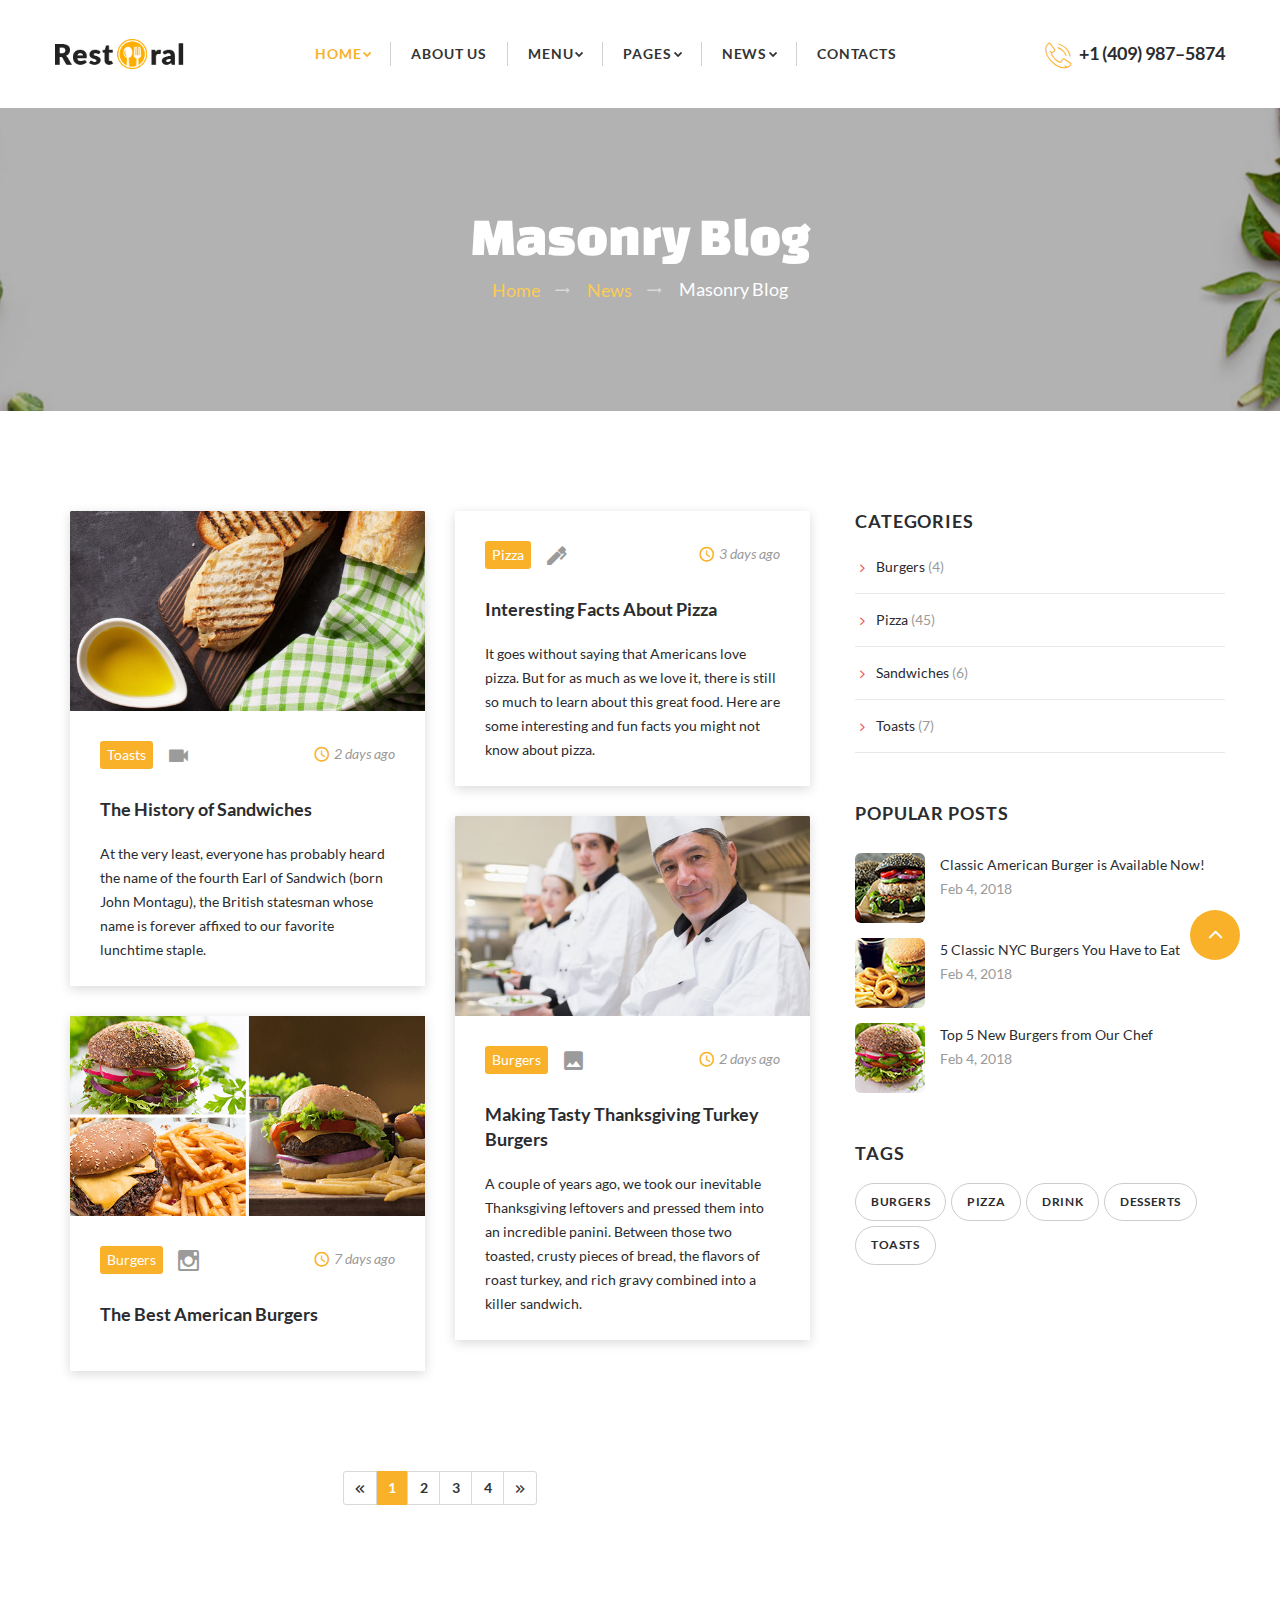
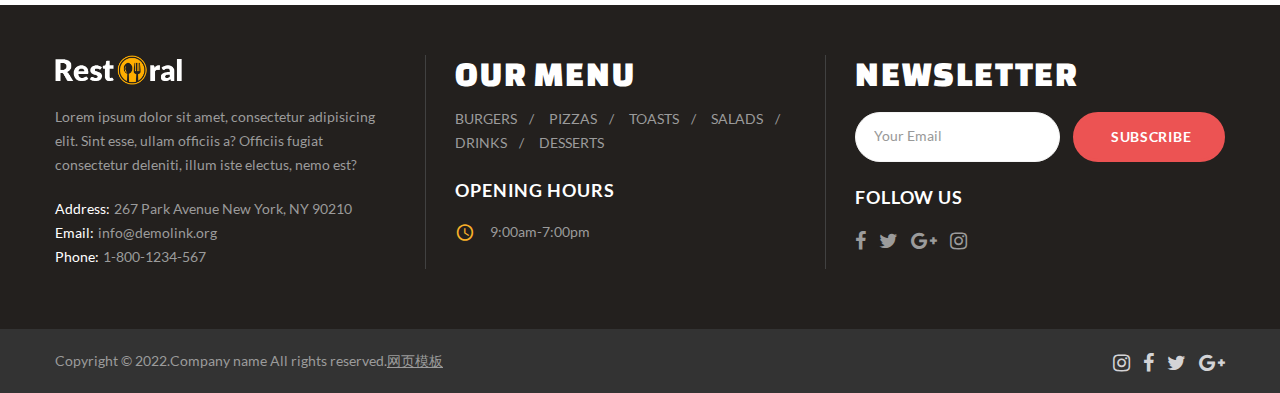
<file: masonry-blog.html>
<!DOCTYPE html>
<html class="wide wow-animation" lang="en">

<head>
    <title>Masonry Blog</title>
    <meta name="format-detection" content="telephone=no">
    <meta name="viewport" content="width=device-width,height=device-height,initial-scale=1,maximum-scale=1,user-scalable=0">
    <meta http-equiv="X-UA-Compatible" content="IE=edge">
    <meta charset="utf-8">
    
    <link rel="stylesheet" type="text/css" href="static/css/css.css">
    <link rel="stylesheet" href="static/css/style.css">
    <link rel="stylesheet" href="static/css/novi.css">
    <!--[if lt IE 10]><div style='background: #212121; padding: 10px 0; box-shadow: 3px 3px 5px 0 rgba(0,0,0,.3); clear: both; text-align:center; position: relative; z-index:1;'><a href='#'><img src='images/ie8-panel/warning_bar_0000_us.jpg' border='0' height='42' width='820' alt='You are using an outdated browser. For a faster, safer browsing experience, upgrade for free today.'></a></div><script src='js/html5shiv.min.js'></script><![endif]-->
</head>

<body>
    <div class="page-loader">
        <div class="page-loader-body">
            <div class="cssload-container">
                <div class="cssload-speeding-wheel"></div>
            </div>
            <p>Loading...</p>
        </div>
    </div>
    <div class="page text-center">
        <header class="page-head">
            <div class="rd-navbar-wrap rd-navbar-minimal">
                <nav class="rd-navbar novi-background bg-cover" data-layout="rd-navbar-fixed" data-sm-layout="rd-navbar-fixed" data-md-layout="rd-navbar-fixed" data-md-device-layout="rd-navbar-fixed" data-lg-layout="rd-navbar-static" data-lg-device-layout="rd-navbar-static" data-xl-layout="rd-navbar-static" data-xxl-layout="rd-navbar-static" data-stick-up-clone="false" data-md-stick-up-offset="100px" data-lg-stick-up-offset="100px">
                    <div class="shell shell-fluid">
                        <div class="rd-navbar-inner">
                            <div class="rd-navbar-panel"><button class="rd-navbar-toggle" data-rd-navbar-toggle=".rd-navbar-nav-wrap"><span></span></button><a class="rd-navbar-brand brand" href="index.html">
                                    <div class="brand-logo"><img class="brand-logo-dark" src="static/picture/logo-280x60.png" alt="" width="280" height="60"><img class="brand-logo-light" src="static/picture/logo-inverse-280x60.png" alt="" width="280" height="60"></div>
                                </a></div>
                            <div class="rd-navbar-nav-wrap">
                                <ul class="rd-navbar-nav">
                                    <li class="active rd-navbar--has-dropdown rd-navbar-submenu"><a href="index.html">Home</a>
                                        <ul class="rd-navbar-dropdown">
                                            <li><a href="index-2.html">Home Boxed Layout</a></li>
                                        </ul>
                                    </li>
                                    <li><a href="about.html">About Us</a></li>
                                    <li class="rd-navbar--has-dropdown rd-navbar-submenu"><a href="menu-classic.html">Menu</a>
                                        <ul class="rd-navbar-dropdown menu-img-wrap">
                                            <li class="menu-img"><a href="menu-single.html"><img src="static/picture/menu-food-01.png" alt="" width="88" height="60"><span>Pizzas</span></a></li>
                                            <li class="menu-img"><a href="menu-single.html"><img src="static/picture/menu-food-02.png" alt="" width="88" height="60"><span>Burgers</span></a></li>
                                            <li class="menu-img"><a href="menu-single.html"><img src="static/picture/menu-food-03.png" alt="" width="88" height="60"><span>Drinks</span></a></li>
                                            <li class="menu-img"><a href="menu-single.html"><img src="static/picture/menu-food-04.png" alt="" width="88" height="60"><span>Toasts</span></a></li>
                                            <li class="menu-img"><a href="menu-single.html"><img src="static/picture/menu-food-05.png" alt="" width="88" height="60"><span>Salads</span></a></li>
                                            <li class="menu-img"><a href="menu-single.html"><img src="static/picture/menu-food-06.png" alt="" width="88" height="60"><span>desserts</span></a></li>
                                        </ul>
                                    </li>
                                    <li class="rd-navbar--has-dropdown rd-navbar-submenu"><a href="#">Pages</a>
                                        <ul class="rd-navbar-dropdown">
                                            <li><a href="gallery.html">Gallery</a></li>
                                            <li><a href="team.html">Team</a></li>
                                            <li><a href="deals.html">Deals</a></li>
                                            <li><a href="menu-classic.html">Menu Classic</a></li>
                                            <li><a href="privacy.html">Privacy Policy</a></li>
                                        </ul>
                                    </li>
                                    <li class="rd-navbar--has-dropdown rd-navbar-submenu"><a href="#">News</a>
                                        <ul class="rd-navbar-dropdown">
                                            <li><a href="classic-blog.html">Classic Blog</a></li>
                                            <li><a href="grid-blog.html">Grid Blog</a></li>
                                            <li><a href="">Masonry Blog</a></li>
                                            <li><a href="blog-post.html">Blog Post</a></li>
                                        </ul>
                                    </li>
                                    <li><a href="contacts.html">Contacts</a></li>
                                </ul>
                                <ul class="rd-navbar-shop list-inline">
                                    <li><a class="unit unit-horizontal unit-middle unit-spacing-xxs link-default" href="tel:#">
                                            <div class="unit-left"><span class="novi-icon icon icon-md icon-primary thin-icon-phone-call text-middle"></span></div>
                                            <div class="unit-body"><address class="contact-info"><span class="text-bold big">+1 (409) 987–5874</span></address></div>
                                        </a></li>
                                </ul>
                            </div>
                        </div>
                    </div>
                </nav>
            </div>
        </header><!-- Page Content-->
        <section class="text-center section-34 section-sm-60 section-md-top-100 section-md-bottom-105 bg-image overlay-bg novi-background custom-bg-image bg-image-breadcrumbs">
            <div class="shell shell-fluid">
                <div class="range range-condensed range-fix">
                    <div class="cell-xs-12 cell-xl-12">
                        <p class="h3 text-white">Masonry Blog</p>
                        <ul class="breadcrumbs-custom offset-top-10">
                            <li><a href="index.html">Home</a></li>
                            <li><a href="#">News</a></li>
                            <li class="active">Masonry Blog</li>
                        </ul>
                    </div>
                </div>
            </div>
        </section>
        <section class="section-50 section-sm-100 novi-background bg-cover">
            <div class="shell-wide">
                <div class="range range-xs-center range-100">
                    <div class="cell-md-8 cell-xl-9">
                        <section>
                            <div class="shell">
                                <div class="range range-fix">
                                    <div class="cell-md-6 post-modern-wrap">
                                        <article class="post post-modern">
                                            <div class="post-media"><img class="img-responsive img-cover" src="static/picture/post-04-570x321.jpg" alt="" width="570" height="321"></div>
                                            <div class="post-content text-left">
                                                <div class="post-meta pull-sm-right"><span class="novi-icon text-middle icon-xxs mdi mdi-clock text-primary"></span> <time class="text-italic text-middle" datetime="2018-01-01">2 days ago</time></div>
                                                <ul class="list-inline offset-top-14 offset-sm-top-0">
                                                    <li>
                                                        <div class="post-tags group-xs"><a class="label-custom label-sm-custom label-rounded-custom label-primary text-normal" href="blog-post.html">Toasts</a></div>
                                                    </li>
                                                    <li>
                                                        <div class="icon novi-icon icon-sm text-gray-light mdi mdi-video"></div>
                                                    </li>
                                                </ul>
                                                <div class="post-title">
                                                    <h6 class="offset-top-25"><a class="link-default" href="blog-post.html">The History of Sandwiches</a></h6>
                                                </div>
                                                <div class="post-body offset-top-20">
                                                    <p>At the very least, everyone has probably heard the name of the fourth Earl of Sandwich (born John Montagu), the British statesman whose name is forever affixed to our favorite lunchtime staple.</p>
                                                </div>
                                            </div>
                                        </article>
                                        <article class="post post-modern">
                                            <div class="post-media"><img class="img-responsive img-cover" src="static/picture/post-04-570x321.png" alt="" width="570" height="321"></div>
                                            <div class="post-content text-left">
                                                <div class="post-meta pull-sm-right"><span class="novi-icon text-middle icon-xxs mdi mdi-clock text-primary"></span> <time class="text-italic text-middle" datetime="2018-01-01">7 days ago</time></div>
                                                <ul class="list-inline offset-top-14 offset-sm-top-0">
                                                    <li>
                                                        <div class="post-tags group-xs"><a class="label-custom label-sm-custom label-rounded-custom label-primary text-normal" href="blog-post.html">Burgers</a></div>
                                                    </li>
                                                    <li>
                                                        <div class="icon novi-icon icon-sm text-gray-light mdi mdi-instagram"></div>
                                                    </li>
                                                </ul>
                                                <div class="post-title">
                                                    <h6 class="offset-top-25"><a class="link-default" href="blog-post.html">The Best American Burgers</a></h6>
                                                </div>
                                                <div class="post-body offset-top-20"></div>
                                            </div>
                                        </article>
                                    </div>
                                    <div class="cell-md-6 post-modern-wrap">
                                        <article class="post post-modern">
                                            <div class="post-content text-left">
                                                <div class="post-meta pull-sm-right"><span class="novi-icon text-middle icon-xxs mdi mdi-clock text-primary"></span> <time class="text-italic text-middle" datetime="2018-01-01">3 days ago</time></div>
                                                <ul class="list-inline offset-top-14 offset-sm-top-0">
                                                    <li>
                                                        <div class="post-tags group-xs"><a class="label-custom label-sm-custom label-rounded-custom label-primary text-normal" href="blog-post.html">Pizza</a></div>
                                                    </li>
                                                    <li>
                                                        <div class="icon novi-icon icon-sm text-gray-light mdi mdi-pen"></div>
                                                    </li>
                                                </ul>
                                                <div class="post-title">
                                                    <h6 class="offset-top-25"><a class="link-default" href="blog-post.html">Interesting Facts About Pizza</a></h6>
                                                </div>
                                                <div class="post-body offset-top-20">
                                                    <p>It goes without saying that Americans love pizza. But for as much as we love it, there is still so much to learn about this great food. Here are some interesting and fun facts you might not know about pizza.</p>
                                                </div>
                                            </div>
                                        </article>
                                        <article class="post post-modern">
                                            <div class="post-media"><img class="img-responsive img-cover" src="static/picture/post-06-570x321.jpg" alt="" width="570" height="321"></div>
                                            <div class="post-content text-left">
                                                <div class="post-meta pull-sm-right"><span class="novi-icon text-middle icon-xxs mdi mdi-clock text-primary"></span> <time class="text-italic text-middle" datetime="2018-01-01">2 days ago</time></div>
                                                <ul class="list-inline offset-top-14 offset-sm-top-0">
                                                    <li>
                                                        <div class="post-tags group-xs"><a class="label-custom label-sm-custom label-rounded-custom label-primary text-normal" href="blog-post.html">Burgers</a></div>
                                                    </li>
                                                    <li>
                                                        <div class="icon novi-icon icon-sm text-gray-light mdi mdi-image"></div>
                                                    </li>
                                                </ul>
                                                <div class="post-title">
                                                    <h6 class="offset-top-25"><a class="link-default" href="blog-post.html">Making Tasty Thanksgiving Turkey Burgers</a></h6>
                                                </div>
                                                <div class="post-body offset-top-20">
                                                    <p>A couple of years ago, we took our inevitable Thanksgiving leftovers and pressed them into an incredible panini. Between those two toasted, crusty pieces of bread, the flavors of roast turkey, and rich gravy combined into a killer sandwich.</p>
                                                </div>
                                            </div>
                                        </article>
                                    </div>
                                </div>
                                <div class="range range-fix offset-top-60 offset-sm-top-100 range-xs-center">
                                    <div class="cell-md-8">
                                        <nav>
                                            <ul class="pagination-classic-variant-2">
                                                <li class="disabled"><span class="mdi mdi-chevron-double-left"></span></li>
                                                <li class="active"><span>1</span></li>
                                                <li><a href="#">2</a></li>
                                                <li><a href="#">3</a></li>
                                                <li><a href="#">4</a></li>
                                                <li><a class="mdi mdi-chevron-double-right" href="#"></a></li>
                                            </ul>
                                        </nav>
                                    </div>
                                </div>
                            </div>
                        </section>
                    </div>
                    <div class="cell-md-4 cell-xl-3">
                        <div class="inset-xl-right-80">
                            <aside class="text-left">
                                <div class="range offset-top-55 range-50">
                                    <div class="cell-xs-6 cell-md-12">
                                        <div class="h6 text-uppercase">Categories</div>
                                        <ul class="list list-marked list-marked-burnt-sienna list-bordered offset-top-10">
                                            <li><a class="link-default" href="#">Burgers <span class="text-gray-light">(4)</span></a></li>
                                            <li><a class="link-default" href="#">Pizza <span class="text-gray-light">(45)</span></a></li>
                                            <li><a class="link-default" href="#">Sandwiches <span class="text-gray-light">(6)</span></a></li>
                                            <li><a class="link-default" href="#">Toasts <span class="text-gray-light">(7)</span></a></li>
                                        </ul>
                                    </div>
                                    <div class="cell-xs-6 cell-md-12">
                                        <div class="h6 text-uppercase">Popular posts</div>
                                        <ul class="offset-top-30 list-sm">
                                            <li>
                                                <div class="unit unit-horizontal unit-spacing-xs">
                                                    <div class="unit-left"><img class="img-rounded" src="static/picture/aside-blog-01-70x70.jpg" alt="" width="70" height="70"></div>
                                                    <div class="unit-body"><a class="link-default" href="blog-post.html">Classic American Burger is Available Now!</a>
                                                        <div><time datetime="2018">Feb 4, 2018</time></div>
                                                    </div>
                                                </div>
                                            </li>
                                            <li>
                                                <div class="unit unit-horizontal unit-spacing-xs offset-top-15">
                                                    <div class="unit-left"><img class="img-rounded" src="static/picture/aside-blog-02-70x70.jpg" alt="" width="70" height="70"></div>
                                                    <div class="unit-body"><a class="link-default" href="blog-post.html">5 Classic NYC Burgers You Have to Eat</a>
                                                        <div><time datetime="2018">Feb 4, 2018</time></div>
                                                    </div>
                                                </div>
                                            </li>
                                            <li>
                                                <div class="unit unit-horizontal unit-spacing-xs offset-top-15">
                                                    <div class="unit-left"><img class="img-rounded" src="static/picture/aside-blog-03-70x70.jpg" alt="" width="70" height="70"></div>
                                                    <div class="unit-body"><a class="link-default" href="blog-post.html">Top 5 New Burgers from Our Chef</a>
                                                        <div><time datetime="2018">Feb 4, 2018</time></div>
                                                    </div>
                                                </div>
                                            </li>
                                        </ul>
                                    </div>
                                    <div class="cell-xs-6 cell-md-12">
                                        <div class="h6 text-uppercase">Tags</div>
                                        <div class="offset-top-20">
                                            <div class="group-xs"><a class="btn btn-tags btn-default btn-shape-circle" href="#">Burgers</a><a class="btn btn-tags btn-default btn-shape-circle" href="#">Pizza</a><a class="btn btn-tags btn-default btn-shape-circle" href="#">drink</a><a class="btn btn-tags btn-default btn-shape-circle" href="#">desserts</a><a class="btn btn-tags btn-default btn-shape-circle" href="#">Toasts</a></div>
                                        </div>
                                    </div>
                                </div>
                            </aside>
                        </div>
                    </div>
                </div>
            </div>
        </section><!-- Page Footers-->
        <footer class="page-foot text-sm-left">
            <div class="bg-gray-darker section-top-50 section-bottom-60 novi-background bg-cover">
                <div class="shell">
                    <div class="range border-left-cell range-50">
                        <div class="cell-sm-6 cell-md-5 cell-lg-4"><a class="brand brand-inverse reveal-inline-block" href="index.html"><img class="brand-logo-dark" src="static/picture/logo-280x60.png" alt="" width="280" height="60"><img class="brand-logo-light" src="static/picture/logo-inverse-280x60.png" alt="" width="280" height="60"></a>
                            <p class=" contact-info offset-top-20 mr-left-20">Lorem ipsum dolor sit amet, consectetur adipisicing elit. Sint esse, ullam officiis a? Officiis fugiat consectetur deleniti, illum iste electus, nemo est?</p>
                            <ul class="list-unstyled contact-info offset-top-20">
                                <li>
                                    <div class="unit unit-sm-horizontal unit-spacing-xxs">
                                        <div class="unit-left"><span class="text-white">Address:</span></div>
                                        <div class="unit-body text-gray-light">
                                            <p>267 Park Avenue New York, NY 90210</p>
                                        </div>
                                    </div>
                                </li>
                                <li>
                                    <div class="unit unit-sm-horizontal unit-spacing-xxs">
                                        <div class="unit-left"><span class="text-white">Email:</span></div>
                                        <div class="unit-body"><a class="link-gray-light" href="mailto:#">info@demolink.org</a></div>
                                    </div>
                                </li>
                                <li>
                                    <div class="unit unit-sm-horizontal unit-spacing-xxs">
                                        <div class="unit-left"><span class="text-white">Phone:</span></div>
                                        <div class="unit-body"><a class="link-gray-light" href="mailto:#">1-800-1234-567</a></div>
                                    </div>
                                </li>
                            </ul>
                        </div>
                        <div class="cell-sm-6 cell-md-3  cell-lg-4">
                            <h4 class="text-uppercase">Our menu</h4>
                            <ul class="list-tags offset-top-15">
                                <li class="text-gray-light"><a class="link-gray-light" href="menu-classic.html">burgers</a></li>
                                <li class="text-gray-light"><a class="link-gray-light" href="menu-classic.html">pizzas</a></li>
                                <li class="text-gray-light"><a class="link-gray-light" href="menu-classic.html">toasts</a></li>
                                <li class="text-gray-light"><a class="link-gray-light" href="menu-classic.html">Salads</a></li>
                                <li class="text-gray-light"><a class="link-gray-light" href="menu-classic.html">drinks</a></li>
                                <li class="text-gray-light"><a class="link-gray-light" href="menu-classic.html">desserts</a></li>
                            </ul>
                            <div class="h6 text-uppercase offset-top-25">Opening Hours</div>
                            <ul class="list-info offset-top-20">
                                <li class="unit unit-horizontal xs-center unit-spacing-xs">
                                    <div class="unit-left"><span class="icon icon-xs icon-primary mdi mdi-clock text-middle novi-icon"></span></div>
                                    <div class="unit-body"><span class="text-gray-light inset-left-5">9:00am-7:00pm</span></div>
                                </li>
                            </ul>
                        </div>
                        <div class="cell-sm-10 cell-lg-4 cell-md-4">
                            <h4 class="text-uppercase">newsletter</h4>
                            <div class="offset-top-20">
                                <form class="rd-mailform form-subscribe form-inline-flex-xs" data-form-output="form-output-global" data-form-type="subscribe" method="post" action="bat/rd-mailform.php">
                                    <div class="form-group"><input class="form-control" placeholder="Your Email" type="email" name="email" data-constraints="@Required @Email"></div><button class="btn btn-burnt-sienna btn-shape-circle" type="submit">Subscribe</button>
                                </form>
                            </div>
                            <div class="h6 text-uppercase offset-top-25">Follow us</div>
                            <div class="offset-top-20">
                                <ul class="list-inline">
                                    <li><a class="novi-icon icon icon-xs link-gray-light fa-facebook" href="#"></a></li>
                                    <li><a class="novi-icon icon icon-xs link-gray-light fa-twitter" href="#"></a></li>
                                    <li><a class="novi-icon icon icon-xs link-gray-light fa-google-plus" href="#"></a></li>
                                    <li><a class="novi-icon icon icon-xs link-gray-light fa-instagram" href="#"></a></li>
                                </ul>
                            </div>
                        </div>
                    </div>
                </div>
            </div>
            <div class="section-20 bg-gray-darker border-top novi-background bg-cover">
                <div class="shell">
                    <div class="range range-30 range-xs-center range-sm-justify range-fix">
                        <div class="cell-sm-5 text-md-left">
                            <p class="copyright">Copyright &copy; 2022.Company name All rights reserved.<a target="_blank" href="https://sc.chinaz.com/moban/">&#x7F51;&#x9875;&#x6A21;&#x677F;</a></p>
                        </div>
                        <div class="cell-sm-4 text-md-right">
                            <ul class="list-inline list-inline-sizing-1">
                                <li><a class="link-silver-light" href="#"><span class="novi-icon icon icon-xs fa-instagram"></span></a></li>
                                <li><a class="link-silver-light" href="#"><span class="novi-icon icon icon-xs fa-facebook"></span></a></li>
                                <li><a class="link-silver-light" href="#"><span class="novi-icon icon icon-xs fa-twitter"></span></a></li>
                                <li><a class="link-silver-light" href="#"><span class="novi-icon icon icon-xs fa-google-plus"></span></a></li>
                            </ul>
                        </div>
                    </div>
                </div>
            </div>
        </footer>
    </div>
    <div class="snackbars" id="form-output-global"></div>
    <!--{DEL GRANTER USERPACKAGE}-->
    <!--{DEL}-->
    <script src="static/js/core.min.js"></script>
    <script src="static/js/script.js"></script>
</body>

</html>
</file>
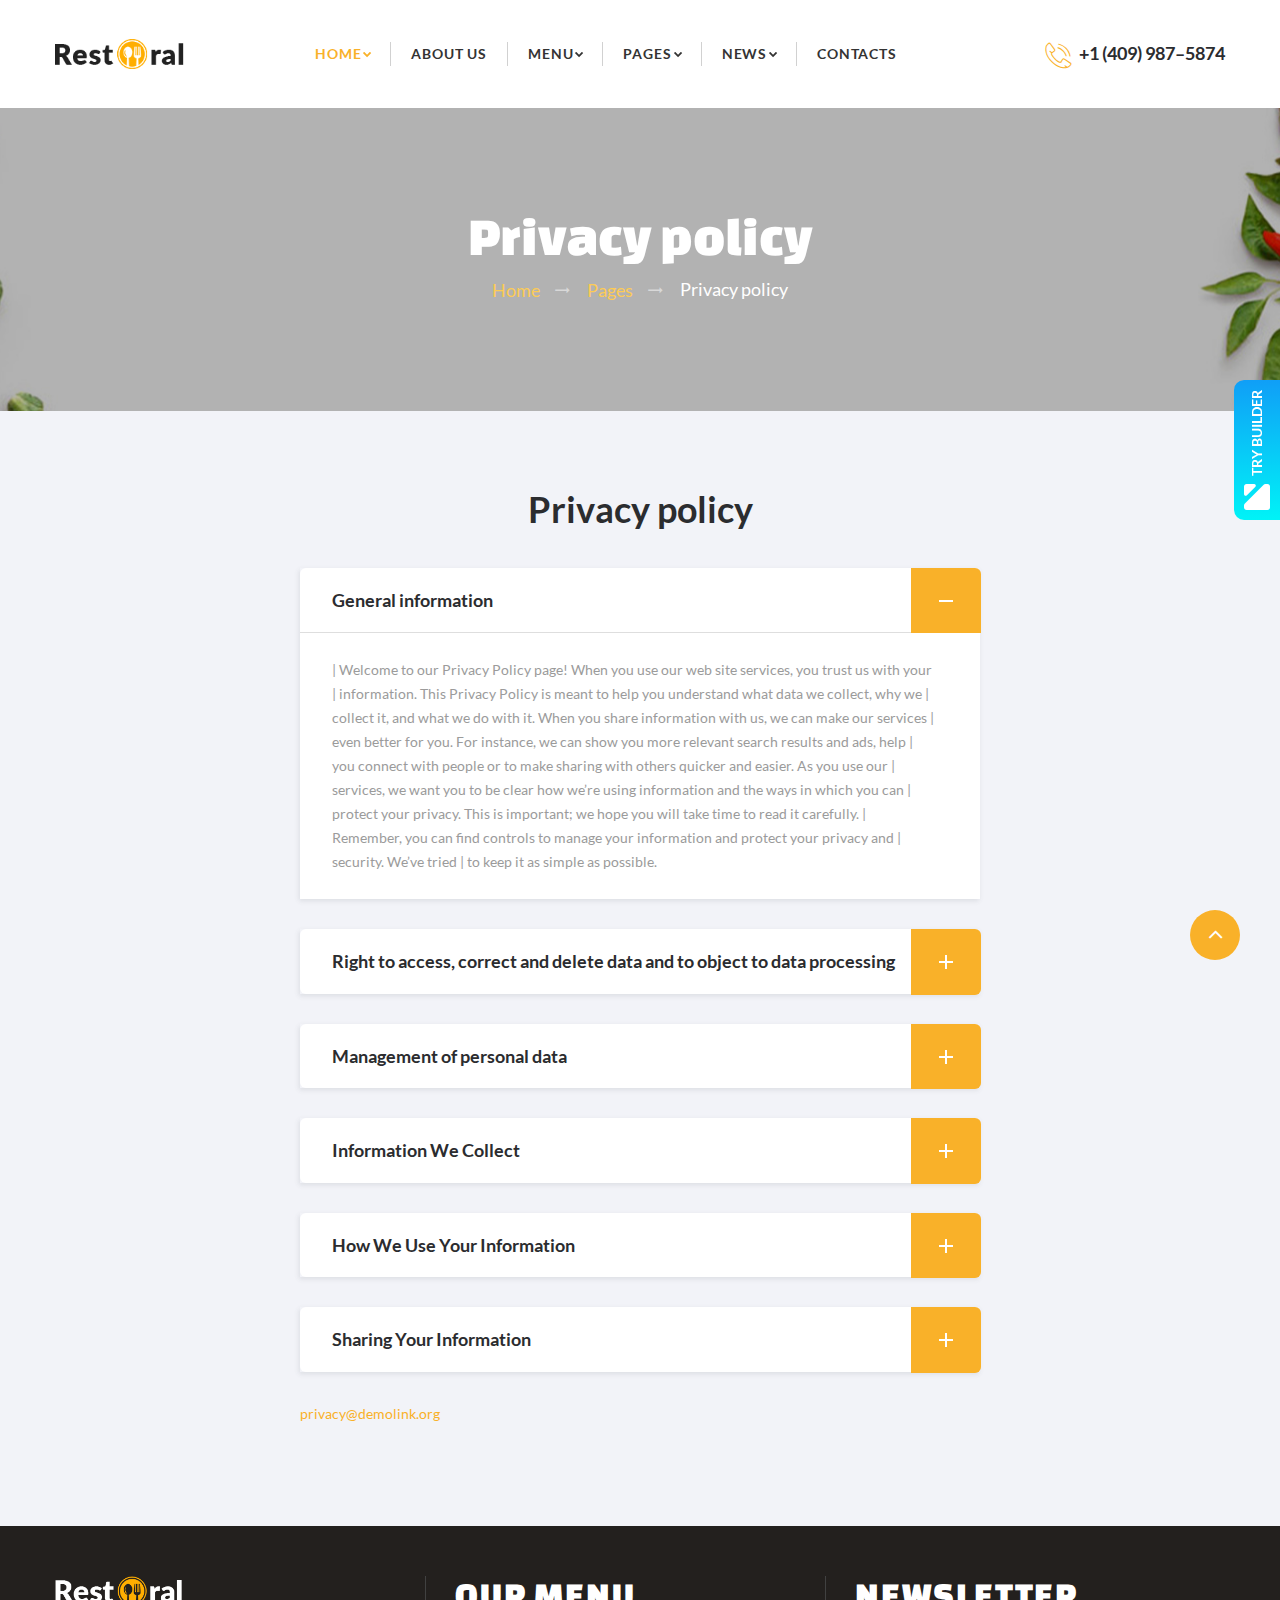
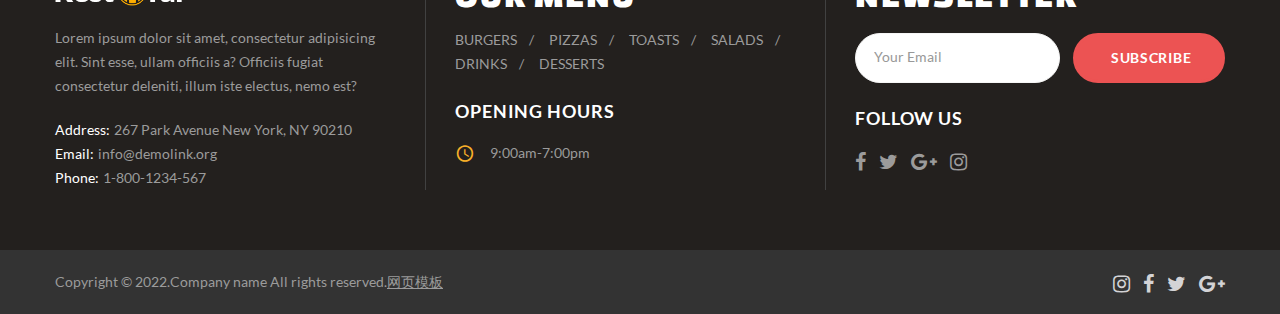
<file: privacy.html>
<!DOCTYPE html>
<html class="wide wow-animation" lang="en">

<head>
    <title>Privacy policy</title>
    <meta name="format-detection" content="telephone=no">
    <meta name="viewport" content="width=device-width,height=device-height,initial-scale=1,maximum-scale=1,user-scalable=0">
    <meta http-equiv="X-UA-Compatible" content="IE=edge">
    <meta charset="utf-8">
    
    <link rel="stylesheet" type="text/css" href="static/css/css.css">
    <link rel="stylesheet" href="static/css/style.css">
    <link rel="stylesheet" href="static/css/novi.css">
    <!--[if lt IE 10]><div style='background: #212121; padding: 10px 0; box-shadow: 3px 3px 5px 0 rgba(0,0,0,.3); clear: both; text-align:center; position: relative; z-index:1;'><a href='#'><img src='images/ie8-panel/warning_bar_0000_us.jpg' border='0' height='42' width='820' alt='You are using an outdated browser. For a faster, safer browsing experience, upgrade for free today.'></a></div><script src='js/html5shiv.min.js'></script><![endif]-->
</head>

<body>
    <div class="page-loader">
        <div class="page-loader-body">
            <div class="cssload-container">
                <div class="cssload-speeding-wheel"></div>
            </div>
            <p>Loading...</p>
        </div>
    </div>
    <div class="page text-center">
        <!-- Page Header-->
        <header class="page-head">
            <div class="rd-navbar-wrap rd-navbar-minimal">
                <nav class="rd-navbar novi-background bg-cover" data-layout="rd-navbar-fixed" data-sm-layout="rd-navbar-fixed" data-md-layout="rd-navbar-fixed" data-md-device-layout="rd-navbar-fixed" data-lg-layout="rd-navbar-static" data-lg-device-layout="rd-navbar-static" data-xl-layout="rd-navbar-static" data-xxl-layout="rd-navbar-static" data-stick-up-clone="false" data-md-stick-up-offset="100px" data-lg-stick-up-offset="100px">
                    <div class="shell shell-fluid">
                        <div class="rd-navbar-inner">
                            <div class="rd-navbar-panel"><button class="rd-navbar-toggle" data-rd-navbar-toggle=".rd-navbar-nav-wrap"><span></span></button><a class="rd-navbar-brand brand" href="index.html">
                                    <div class="brand-logo"><img class="brand-logo-dark" src="static/picture/logo-280x60.png" alt="" width="280" height="60"><img class="brand-logo-light" src="static/picture/logo-inverse-280x60.png" alt="" width="280" height="60"></div>
                                </a></div>
                            <div class="rd-navbar-nav-wrap">
                                <ul class="rd-navbar-nav">
                                    <li class="active rd-navbar--has-dropdown rd-navbar-submenu"><a href="index.html">Home</a>
                                        <ul class="rd-navbar-dropdown">
                                            <li><a href="index-2.html">Home Boxed Layout</a></li>
                                        </ul>
                                    </li>
                                    <li><a href="about.html">About Us</a></li>
                                    <li class="rd-navbar--has-dropdown rd-navbar-submenu"><a href="menu-classic.html">Menu</a>
                                        <ul class="rd-navbar-dropdown menu-img-wrap">
                                            <li class="menu-img"><a href="menu-single.html"><img src="static/picture/menu-food-01.png" alt="" width="88" height="60"><span>Pizzas</span></a></li>
                                            <li class="menu-img"><a href="menu-single.html"><img src="static/picture/menu-food-02.png" alt="" width="88" height="60"><span>Burgers</span></a></li>
                                            <li class="menu-img"><a href="menu-single.html"><img src="static/picture/menu-food-03.png" alt="" width="88" height="60"><span>Drinks</span></a></li>
                                            <li class="menu-img"><a href="menu-single.html"><img src="static/picture/menu-food-04.png" alt="" width="88" height="60"><span>Toasts</span></a></li>
                                            <li class="menu-img"><a href="menu-single.html"><img src="static/picture/menu-food-05.png" alt="" width="88" height="60"><span>Salads</span></a></li>
                                            <li class="menu-img"><a href="menu-single.html"><img src="static/picture/menu-food-06.png" alt="" width="88" height="60"><span>desserts</span></a></li>
                                        </ul>
                                    </li>
                                    <li class="rd-navbar--has-dropdown rd-navbar-submenu"><a href="#">Pages</a>
                                        <ul class="rd-navbar-dropdown">
                                            <li><a href="gallery.html">Gallery</a></li>
                                            <li><a href="team.html">Team</a></li>
                                            <li><a href="deals.html">Deals</a></li>
                                            <li><a href="menu-classic.html">Menu Classic</a></li>
                                            <li><a href="">Privacy Policy</a></li>
                                        </ul>
                                    </li>
                                    <li class="rd-navbar--has-dropdown rd-navbar-submenu"><a href="#">News</a>
                                        <ul class="rd-navbar-dropdown">
                                            <li><a href="classic-blog.html">Classic Blog</a></li>
                                            <li><a href="grid-blog.html">Grid Blog</a></li>
                                            <li><a href="masonry-blog.html">Masonry Blog</a></li>
                                            <li><a href="blog-post.html">Blog Post</a></li>
                                        </ul>
                                    </li>
                                    <li><a href="contacts.html">Contacts</a></li>
                                </ul>
                                <ul class="rd-navbar-shop list-inline">
                                    <li><a class="unit unit-horizontal unit-middle unit-spacing-xxs link-default" href="tel:#">
                                            <div class="unit-left"><span class="novi-icon icon icon-md icon-primary thin-icon-phone-call text-middle"></span></div>
                                            <div class="unit-body"><address class="contact-info"><span class="text-bold big">+1 (409) 987–5874</span></address></div>
                                        </a></li>
                                </ul>
                            </div>
                        </div>
                    </div>
                </nav>
            </div>
        </header><!-- Page Content-->
        <section class="text-center section-34 section-sm-60 section-md-top-100 section-md-bottom-105 bg-image novi-background overlay-bg custom-bg-image bg-image-breadcrumbs">
            <div class="shell shell-fluid">
                <div class="range range-condensed range-fix">
                    <div class="cell-xs-12 cell-xl-12">
                        <p class="h3 text-white">Privacy policy</p>
                        <ul class="breadcrumbs-custom offset-top-10">
                            <li><a href="index.html">Home</a></li>
                            <li><a href="#">Pages</a></li>
                            <li class="active">Privacy policy</li>
                        </ul>
                    </div>
                </div>
            </div>
        </section>
        <section class="text-center text-sm-left section-50 section-sm-top-80 section-sm-bottom-100 bg-gray-lighter novi-background bg-cover">
            <div class="shell">
                <h4 class="font-default text-center">Privacy policy</h4>
                <div class="range range-xs-center range-fix">
                    <div class="cell-md-8">
                        <div class="inset-lg-left-45 inset-lg-right-45">
                            <!-- Bootstrap collapse-->
                            <div class="card-group-custom card-group-corporate" id="accordion1" role="tablist" aria-multiselectable="false">
                                <!-- Bootstrap card-->
                                <article class="card card-custom card-corporate">
                                    <div class="card-header" id="accordion1Heading1" role="tab">
                                        <div class="card-title"><a role="button" data-toggle="collapse" data-parent="#accordion1" href="#accordion1Collapse1" aria-controls="accordion1Collapse1" aria-expanded="true">General information<div class="card-arrow"></div></a></div>
                                    </div>
                                    <div class="collapse in" id="accordion1Collapse1" role="tabpanel" aria-labelledby="accordion1Heading1">
                                        <div class="card-body">
                                            <p>| Welcome to our Privacy Policy page! When you use our web site services, you trust us with your | information. This Privacy Policy is meant to help you understand what data we collect, why we | collect it, and what we do with it. When you share information with us, we can make our services | even better for you. For instance, we can show you more relevant search results and ads, help | you connect with people or to make sharing with others quicker and easier. As you use our | services, we want you to be clear how we’re using information and the ways in which you can | protect your privacy. This is important; we hope you will take time to read it carefully. | Remember, you can find controls to manage your information and protect your privacy and | security. We’ve tried | to keep it as simple as possible.</p>
                                        </div>
                                    </div>
                                </article><!-- Bootstrap card-->
                                <article class="card card-custom card-corporate">
                                    <div class="card-header" id="accordion1Heading2" role="tab">
                                        <div class="card-title"><a class="collapsed" role="button" data-toggle="collapse" data-parent="#accordion1" href="#accordion1Collapse2" aria-controls="accordion1Collapse2">Right to access, correct and delete data and to object to data processing<div class="card-arrow"></div></a></div>
                                    </div>
                                    <div class="collapse" id="accordion1Collapse2" role="tabpanel" aria-labelledby="accordion1Heading2">
                                        <div class="card-body">
                                            <p>| Our customers have the right to access, correct and delete personal data relating to them, and | to object to the processing of such data, by addressing a written request, at any time. The | Company makes every effort to put in place suitable precautions to safeguard the security and | privacy of personal data, and to prevent it from being altered, corrupted, destroyed or accessed | by unauthorized third parties. However, the Company does not control each and every risk related | to the use of the Internet, and therefore warns the Site users of the potential risks involved | in the functioning and use of the Internet. The Site may include links to other web sites or | other internet sources. As the Company cannot control these web sites and external sources, the | Company cannot be held responsible for the provision or display of these web sites and external | sources, and may not be held liable for the content, advertising, products, services or any | other material available on or from these web sites or external sources.</p>
                                        </div>
                                    </div>
                                </article><!-- Bootstrap card-->
                                <article class="card card-custom card-corporate">
                                    <div class="card-header" id="accordion1Heading3" role="tab">
                                        <div class="card-title"><a class="collapsed" role="button" data-toggle="collapse" data-parent="#accordion1" href="#accordion1Collapse3" aria-controls="accordion1Collapse3">Management of personal data<div class="card-arrow"></div></a></div>
                                    </div>
                                    <div class="collapse" id="accordion1Collapse3" role="tabpanel" aria-labelledby="accordion1Heading3">
                                        <div class="card-body">
                                            <p>| You can view or edit your personal data online for many of our services. You can also make | choices about our collection and use of your data. How you can access or control your personal | data will depend on which services you use. You can choose whether you wish to receive | promotional communications from our web site by email, SMS, physical mail, and telephone. If you | receive promotional email or SMS messages from us and would like to opt out, you can do so by | following the directions in that message. You can also make choices about the receipt of | promotional email, telephone calls, and postal mail by visiting and signing into Company | Promotional Communications Manager, which allows you to update contact information, manage | contact preferences, opt out of email subscriptions, and choose whether to share your contact | information with our partners. These choices do not apply to mandatory service communications | that are part of certain web site services.</p>
                                        </div>
                                    </div>
                                </article><!-- Bootstrap card-->
                                <article class="card card-custom card-corporate">
                                    <div class="card-header" id="accordion1Heading4" role="tab">
                                        <div class="card-title"><a class="collapsed" role="button" data-toggle="collapse" data-parent="#accordion1" href="#accordion1Collapse4" aria-controls="accordion1Collapse4">Information We Collect<div class="card-arrow"></div></a></div>
                                    </div>
                                    <div class="collapse" id="accordion1Collapse4" role="tabpanel" aria-labelledby="accordion1Heading4">
                                        <div class="card-body">
                                            <p>| Our store collects data to operate effectively and provide you the best experiences with our | services. You provide some of this data directly, such as when you create a personal account. | We get some of it by recording how you interact with our services by, for example, using | technologies like cookies, and receiving error reports or usage data from software running on | your device. We also obtain data from third parties (including other companies). For example, we | supplement the data we collect by purchasing demographic data from other companies. We also use | services from other companies to help us determine a location based on your IP address in order | to customize certain services to your location. The data we collect depends on the services | and features you use.</p>
                                        </div>
                                    </div>
                                </article><!-- Bootstrap card-->
                                <article class="card card-custom card-corporate">
                                    <div class="card-header" id="accordion1Heading5" role="tab">
                                        <div class="card-title"><a class="collapsed" role="button" data-toggle="collapse" data-parent="#accordion1" href="#accordion1Collapse5" aria-controls="accordion1Collapse5">How We Use Your Information<div class="card-arrow"></div></a></div>
                                    </div>
                                    <div class="collapse" id="accordion1Collapse5" role="tabpanel" aria-labelledby="accordion1Heading5">
                                        <div class="card-body">
                                            <p>| Our web site uses the data we collect for three basic purposes: to operate our business and | provide (including improving and personalizing) the services we offer, to send communications, | including promotional communications, and to display advertising. In carrying out these | purposes, we combine data we collect through the various web site services you use to give you a | more seamless, consistent and personalized experience. However, to enhance privacy, we have | built in technological and procedural safeguards designed to prevent certain data combinations. | For example, we store data we collect from you when you are unauthenticated (not signed in) | separately from any account information that directly identifies you, such as your name, email | address or phone number.</p>
                                        </div>
                                    </div>
                                </article><!-- Bootstrap card-->
                                <article class="card card-custom card-corporate">
                                    <div class="card-header" id="accordion1Heading6" role="tab">
                                        <div class="card-title"><a class="collapsed" role="button" data-toggle="collapse" data-parent="#accordion1" href="#accordion1Collapse6" aria-controls="accordion1Collapse6">Sharing Your Information<div class="card-arrow"></div></a></div>
                                    </div>
                                    <div class="collapse" id="accordion1Collapse6" role="tabpanel" aria-labelledby="accordion1Heading6">
                                        <div class="card-body">
                                            <p>| We share your personal data with your consent or as necessary to complete any transaction or | provide any service you have requested or authorized. For example, we share your content with | third parties when you tell us to do so. When you provide payment data to make a purchase, we | will share payment data with banks and other entities that process payment transactions or | provide other financial services, and for fraud prevention and credit risk reduction. In | addition, we share personal data among our controlled affiliates and subsidiaries. We also share | personal data with vendors or agents working on our behalf for the purposes described in this | statement. For example, companies we've hired to provide customer service support or assist in | protecting and securing our systems and services may need access to personal data in order to | provide those functions. In such cases, these companies must abide by our data privacy and | security requirements and are not allowed to use personal data they receive from us for any | other purpose. We may also disclose personal data as part of a corporate transaction such as a | merger | or sale of assets.</p>
                                        </div>
                                    </div>
                                </article>
                            </div>
                            <div class="privacy-link"><a class="link-primary" href="mailto:#">privacy@demolink.org</a></div>
                        </div>
                    </div>
                </div>
            </div>
        </section><!-- Page Footer-->
        <footer class="page-foot text-sm-left">
            <div class="bg-gray-darker section-top-50 section-bottom-60 novi-background bg-cover">
                <div class="shell">
                    <div class="range border-left-cell range-50">
                        <div class="cell-sm-6 cell-md-5 cell-lg-4"><a class="brand brand-inverse reveal-inline-block" href="index.html"><img class="brand-logo-dark" src="static/picture/logo-280x60.png" alt="" width="280" height="60"><img class="brand-logo-light" src="static/picture/logo-inverse-280x60.png" alt="" width="280" height="60"></a>
                            <p class=" contact-info offset-top-20 mr-left-20">Lorem ipsum dolor sit amet, consectetur adipisicing elit. Sint esse, ullam officiis a? Officiis fugiat consectetur deleniti, illum iste electus, nemo est?</p>
                            <ul class="list-unstyled contact-info offset-top-20">
                                <li>
                                    <div class="unit unit-sm-horizontal unit-spacing-xxs">
                                        <div class="unit-left"><span class="text-white">Address:</span></div>
                                        <div class="unit-body text-gray-light">
                                            <p>267 Park Avenue New York, NY 90210</p>
                                        </div>
                                    </div>
                                </li>
                                <li>
                                    <div class="unit unit-sm-horizontal unit-spacing-xxs">
                                        <div class="unit-left"><span class="text-white">Email:</span></div>
                                        <div class="unit-body"><a class="link-gray-light" href="mailto:#">info@demolink.org</a></div>
                                    </div>
                                </li>
                                <li>
                                    <div class="unit unit-sm-horizontal unit-spacing-xxs">
                                        <div class="unit-left"><span class="text-white">Phone:</span></div>
                                        <div class="unit-body"><a class="link-gray-light" href="mailto:#">1-800-1234-567</a></div>
                                    </div>
                                </li>
                            </ul>
                        </div>
                        <div class="cell-sm-6 cell-md-3  cell-lg-4">
                            <h4 class="text-uppercase">Our menu</h4>
                            <ul class="list-tags offset-top-15">
                                <li class="text-gray-light"><a class="link-gray-light" href="menu-classic.html">burgers</a></li>
                                <li class="text-gray-light"><a class="link-gray-light" href="menu-classic.html">pizzas</a></li>
                                <li class="text-gray-light"><a class="link-gray-light" href="menu-classic.html">toasts</a></li>
                                <li class="text-gray-light"><a class="link-gray-light" href="menu-classic.html">Salads</a></li>
                                <li class="text-gray-light"><a class="link-gray-light" href="menu-classic.html">drinks</a></li>
                                <li class="text-gray-light"><a class="link-gray-light" href="menu-classic.html">desserts</a></li>
                            </ul>
                            <div class="h6 text-uppercase offset-top-25">Opening Hours</div>
                            <ul class="list-info offset-top-20">
                                <li class="unit unit-horizontal xs-center unit-spacing-xs">
                                    <div class="unit-left"><span class="icon icon-xs icon-primary mdi mdi-clock text-middle novi-icon"></span></div>
                                    <div class="unit-body"><span class="text-gray-light inset-left-5">9:00am-7:00pm</span></div>
                                </li>
                            </ul>
                        </div>
                        <div class="cell-sm-10 cell-lg-4 cell-md-4">
                            <h4 class="text-uppercase">newsletter</h4>
                            <div class="offset-top-20">
                                <form class="rd-mailform form-subscribe form-inline-flex-xs" data-form-output="form-output-global" data-form-type="subscribe" method="post" action="bat/rd-mailform.php">
                                    <div class="form-group"><input class="form-control" placeholder="Your Email" type="email" name="email" data-constraints="@Required @Email"></div><button class="btn btn-burnt-sienna btn-shape-circle" type="submit">Subscribe</button>
                                </form>
                            </div>
                            <div class="h6 text-uppercase offset-top-25">Follow us</div>
                            <div class="offset-top-20">
                                <ul class="list-inline">
                                    <li><a class="novi-icon icon icon-xs link-gray-light fa-facebook" href="#"></a></li>
                                    <li><a class="novi-icon icon icon-xs link-gray-light fa-twitter" href="#"></a></li>
                                    <li><a class="novi-icon icon icon-xs link-gray-light fa-google-plus" href="#"></a></li>
                                    <li><a class="novi-icon icon icon-xs link-gray-light fa-instagram" href="#"></a></li>
                                </ul>
                            </div>
                        </div>
                    </div>
                </div>
            </div>
            <div class="section-20 bg-gray-darker border-top novi-background bg-cover">
                <div class="shell">
                    <div class="range range-30 range-xs-center range-sm-justify range-fix">
                        <div class="cell-sm-5 text-md-left">
                            <p class="copyright">Copyright &copy; 2022.Company name All rights reserved.<a target="_blank" href="https://sc.chinaz.com/moban/">&#x7F51;&#x9875;&#x6A21;&#x677F;</a></p>
                        </div>
                        <div class="cell-sm-4 text-md-right">
                            <ul class="list-inline list-inline-sizing-1">
                                <li><a class="link-silver-light" href="#"><span class="novi-icon icon icon-xs fa-instagram"></span></a></li>
                                <li><a class="link-silver-light" href="#"><span class="novi-icon icon icon-xs fa-facebook"></span></a></li>
                                <li><a class="link-silver-light" href="#"><span class="novi-icon icon icon-xs fa-twitter"></span></a></li>
                                <li><a class="link-silver-light" href="#"><span class="novi-icon icon icon-xs fa-google-plus"></span></a></li>
                            </ul>
                        </div>
                    </div>
                </div>
            </div>
        </footer>
    </div>
    <div class="snackbars" id="form-output-global"></div><a class="builder-button" href="javascript:;" target="_blank"><img src="static/picture/novi-icon-26x26.png" alt="" width="26" height="26">Try builder</a>
    <div class="snackbars" id="form-output-global"></div>
    <!--{DEL GRANTER USERPACKAGE}-->
    <!--{DEL}-->
    <script src="static/js/core.min.js"></script>
    <script src="static/js/script.js"></script><!-- coded by Himic-->
</body>

</html>
</file>
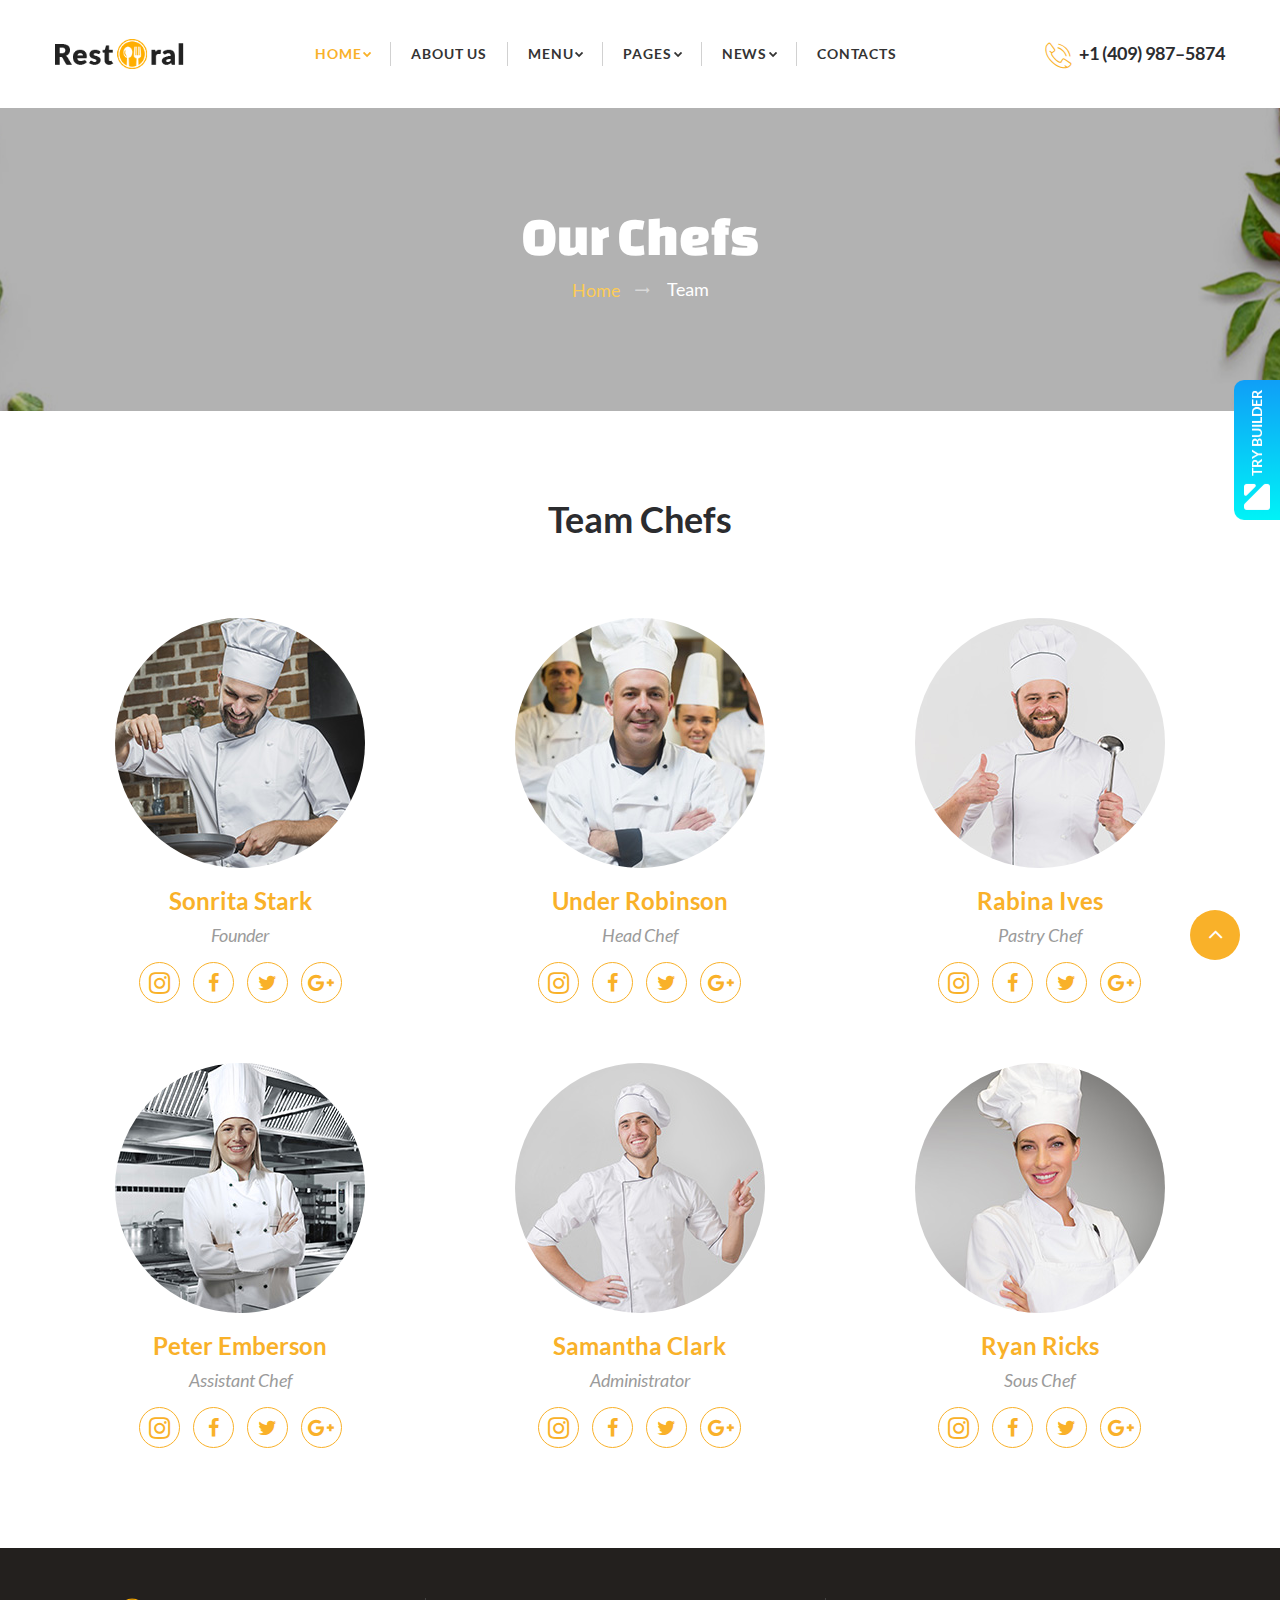
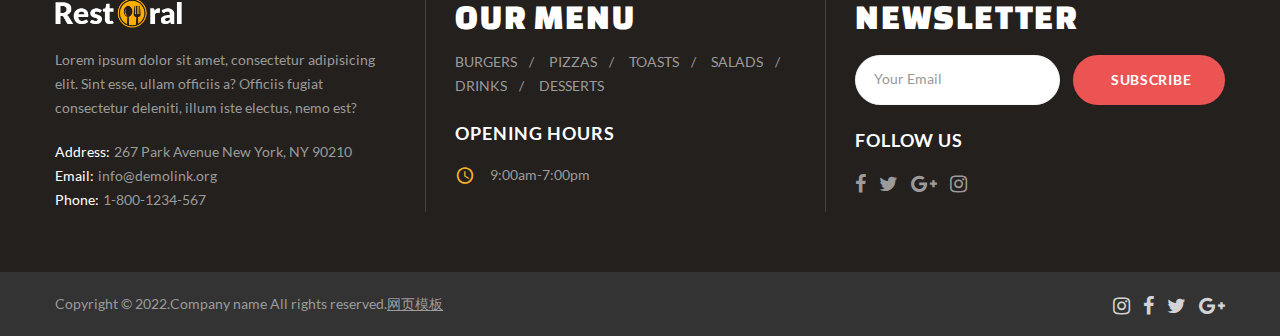
<file: team.html>
<!DOCTYPE html>
<html class="wide wow-animation" lang="en">

<head>
    <title>Team</title>
    <meta name="format-detection" content="telephone=no">
    <meta name="viewport" content="width=device-width, height=device-height, initial-scale=1.0, maximum-scale=1.0, user-scalable=0">
    <meta http-equiv="X-UA-Compatible" content="IE=edge">
    <meta charset="utf-8">
    
    <link rel="stylesheet" type="text/css" href="static/css/css.css">
    <link rel="stylesheet" href="static/css/style.css">
    <link rel="stylesheet" href="static/css/novi.css">
    <!--[if lt IE 10]>      <div style="background: #212121; padding: 10px 0; box-shadow: 3px 3px 5px 0 rgba(0,0,0,.3); clear: both; text-align:center; position: relative; z-index:1;"><a href="#"><img src="images/ie8-panel/warning_bar_0000_us.jpg" border="0" height="42" width="820" alt="You are using an outdated browser. For a faster, safer browsing experience, upgrade for free today."></a></div>      <script src="js/html5shiv.min.js"></script>      <![endif]-->
</head>

<body>
    <div class="page-loader">
        <div class="page-loader-body">
            <div class="cssload-container">
                <div class="cssload-speeding-wheel"></div>
            </div>
            <p>Loading...</p>
        </div>
    </div>
    <div class="page text-center">
        <header class="page-head">
            <div class="rd-navbar-wrap rd-navbar-minimal">
                <nav class="rd-navbar novi-background bg-cover" data-layout="rd-navbar-fixed" data-sm-layout="rd-navbar-fixed" data-md-layout="rd-navbar-fixed" data-md-device-layout="rd-navbar-fixed" data-lg-layout="rd-navbar-static" data-lg-device-layout="rd-navbar-static" data-xl-layout="rd-navbar-static" data-xxl-layout="rd-navbar-static" data-stick-up-clone="false" data-md-stick-up-offset="100px" data-lg-stick-up-offset="100px">
                    <div class="shell shell-fluid">
                        <div class="rd-navbar-inner">
                            <div class="rd-navbar-panel"><button class="rd-navbar-toggle" data-rd-navbar-toggle=".rd-navbar-nav-wrap"><span></span></button><a class="rd-navbar-brand brand" href="index.html">
                                    <div class="brand-logo"><img class="brand-logo-dark" src="static/picture/logo-280x60.png" alt="" width="280" height="60"><img class="brand-logo-light" src="static/picture/logo-inverse-280x60.png" alt="" width="280" height="60"></div>
                                </a></div>
                            <div class="rd-navbar-nav-wrap">
                                <ul class="rd-navbar-nav">
                                    <li class="active rd-navbar--has-dropdown rd-navbar-submenu"><a href="index.html">Home</a>
                                        <ul class="rd-navbar-dropdown">
                                            <li><a href="index-2.html">Home Boxed Layout</a></li>
                                        </ul>
                                    </li>
                                    <li><a href="about.html">About Us</a></li>
                                    <li class="rd-navbar--has-dropdown rd-navbar-submenu"><a href="menu-classic.html">Menu</a>
                                        <ul class="rd-navbar-dropdown menu-img-wrap">
                                            <li class="menu-img"><a href="menu-single.html"><img src="static/picture/menu-food-01.png" alt="" width="88" height="60"><span>Pizzas</span></a></li>
                                            <li class="menu-img"><a href="menu-single.html"><img src="static/picture/menu-food-02.png" alt="" width="88" height="60"><span>Burgers</span></a></li>
                                            <li class="menu-img"><a href="menu-single.html"><img src="static/picture/menu-food-03.png" alt="" width="88" height="60"><span>Drinks</span></a></li>
                                            <li class="menu-img"><a href="menu-single.html"><img src="static/picture/menu-food-04.png" alt="" width="88" height="60"><span>Toasts</span></a></li>
                                            <li class="menu-img"><a href="menu-single.html"><img src="static/picture/menu-food-05.png" alt="" width="88" height="60"><span>Salads</span></a></li>
                                            <li class="menu-img"><a href="menu-single.html"><img src="static/picture/menu-food-06.png" alt="" width="88" height="60"><span>desserts</span></a></li>
                                        </ul>
                                    </li>
                                    <li class="rd-navbar--has-dropdown rd-navbar-submenu"><a href="#">Pages</a>
                                        <ul class="rd-navbar-dropdown">
                                            <li><a href="gallery.html">Gallery</a></li>
                                            <li><a href="">Team</a></li>
                                            <li><a href="deals.html">Deals</a></li>
                                            <li><a href="menu-classic.html">Menu Classic</a></li>
                                            <li><a href="privacy.html">Privacy Policy</a></li>
                                        </ul>
                                    </li>
                                    <li class="rd-navbar--has-dropdown rd-navbar-submenu"><a href="#">News</a>
                                        <ul class="rd-navbar-dropdown">
                                            <li><a href="classic-blog.html">Classic Blog</a></li>
                                            <li><a href="grid-blog.html">Grid Blog</a></li>
                                            <li><a href="masonry-blog.html">Masonry Blog</a></li>
                                            <li><a href="blog-post.html">Blog Post</a></li>
                                        </ul>
                                    </li>
                                    <li><a href="contacts.html">Contacts</a></li>
                                </ul>
                                <ul class="rd-navbar-shop list-inline">
                                    <li><a class="unit unit-horizontal unit-middle unit-spacing-xxs link-default" href="tel:#">
                                            <div class="unit-left"><span class="novi-icon icon icon-md icon-primary thin-icon-phone-call text-middle"></span></div>
                                            <div class="unit-body"><address class="contact-info"><span class="text-bold big">+1 (409) 987–5874</span></address></div>
                                        </a></li>
                                </ul>
                            </div>
                        </div>
                    </div>
                </nav>
            </div>
        </header>
        <section class="text-center section-34 section-sm-60 section-md-top-100 section-md-bottom-105 overlay-bg bg-image novi-background custom-bg-image bg-image-breadcrumbs">
            <div class="shell shell-fluid">
                <div class="range range-condensed range-fix">
                    <div class="cell-xs-12 cell-xl-12">
                        <p class="h3 text-white">Our&nbsp;Chefs</p>
                        <ul class="breadcrumbs-custom offset-top-10">
                            <li><a href="index.html">Home</a></li>
                            <li class="active">Team</li>
                        </ul>
                    </div>
                </div>
            </div>
        </section>
        <section class="section-50 section-sm-top-90 section-sm-bottom-100 novi-background bg-cover bg-white">
            <div class="shell">
                <h4 class="font-default">Team Chefs</h4>
                <div class="range range-50 range-lg-60 range-xs-center offset-top-45 offset-lg-top-80">
                    <div class="cell-xs-6 cell-md-4">
                        <div class="thumbnail-variant-4"><img src="static/picture/team-small-1-250x250.jpg" alt="" width="250" height="250">
                            <h5 class="title"><a class="text-primary" href="#">Sonrita Stark</a></h5>
                            <p class="exeption big text-italic">Founder</p>
                            <ul class="list-inline text-middle">
                                <li><a class="text-primary icon icon-sm icon-circle fa-instagram novi-icon" href="#"></a></li>
                                <li><a class="text-primary icon icon-xs icon-circle fa-facebook novi-icon" href="#"></a></li>
                                <li><a class="text-primary icon icon-xs icon-circle fa-twitter novi-icon" href="#"></a></li>
                                <li><a class="text-primary icon icon-xs icon-circle fa-google-plus novi-icon" href="#"></a></li>
                            </ul>
                        </div>
                    </div>
                    <div class="cell-xs-6 cell-md-4">
                        <div class="thumbnail-variant-4"><img src="static/picture/team-small-2-250x250.jpg" alt="" width="250" height="250">
                            <h5 class="title"><a class="text-primary" href="#">Under Robinson</a></h5>
                            <p class="exeption big text-italic">Head Chef</p>
                            <ul class="list-inline text-middle">
                                <li><a class="text-primary icon icon-sm icon-circle fa-instagram novi-icon" href="#"></a></li>
                                <li><a class="text-primary icon icon-xs icon-circle fa-facebook novi-icon" href="#"></a></li>
                                <li><a class="text-primary icon icon-xs icon-circle fa-twitter novi-icon" href="#"></a></li>
                                <li><a class="text-primary icon icon-xs icon-circle fa-google-plus novi-icon" href="#"></a></li>
                            </ul>
                        </div>
                    </div>
                    <div class="cell-xs-6 cell-md-4">
                        <div class="thumbnail-variant-4"><img src="static/picture/team-small-3-250x250.jpg" alt="" width="250" height="250">
                            <h5 class="title"><a class="text-primary" href="#">Rabina Ives</a></h5>
                            <p class="exeption big text-italic">Pastry Chef</p>
                            <ul class="list-inline text-middle">
                                <li><a class="text-primary icon icon-sm icon-circle fa-instagram novi-icon" href="#"></a></li>
                                <li><a class="text-primary icon icon-xs icon-circle fa-facebook novi-icon" href="#"></a></li>
                                <li><a class="text-primary icon icon-xs icon-circle fa-twitter novi-icon" href="#"></a></li>
                                <li><a class="text-primary icon icon-xs icon-circle fa-google-plus novi-icon" href="#"></a></li>
                            </ul>
                        </div>
                    </div>
                    <div class="cell-xs-6 cell-md-4">
                        <div class="thumbnail-variant-4"><img src="static/picture/team-small-4-250x250.jpg" alt="" width="250" height="250">
                            <h5 class="title"><a class="text-primary" href="#">Peter Emberson</a></h5>
                            <p class="exeption big text-italic">Assistant Chef</p>
                            <ul class="list-inline text-middle">
                                <li><a class="text-primary icon icon-sm icon-circle fa-instagram novi-icon" href="#"></a></li>
                                <li><a class="text-primary icon icon-xs icon-circle fa-facebook novi-icon" href="#"></a></li>
                                <li><a class="text-primary icon icon-xs icon-circle fa-twitter novi-icon" href="#"></a></li>
                                <li><a class="text-primary icon icon-xs icon-circle fa-google-plus novi-icon" href="#"></a></li>
                            </ul>
                        </div>
                    </div>
                    <div class="cell-xs-6 cell-md-4">
                        <div class="thumbnail-variant-4"><img src="static/picture/team-small-5-250x250.jpg" alt="" width="250" height="250">
                            <h5 class="title"><a class="text-primary" href="#">Samantha Clark</a></h5>
                            <p class="exeption big text-italic">Administrator</p>
                            <ul class="list-inline text-middle">
                                <li><a class="text-primary icon icon-sm icon-circle fa-instagram novi-icon" href="#"></a></li>
                                <li><a class="text-primary icon icon-xs icon-circle fa-facebook novi-icon" href="#"></a></li>
                                <li><a class="text-primary icon icon-xs icon-circle fa-twitter novi-icon" href="#"></a></li>
                                <li><a class="text-primary icon icon-xs icon-circle fa-google-plus novi-icon" href="#"></a></li>
                            </ul>
                        </div>
                    </div>
                    <div class="cell-xs-6 cell-md-4">
                        <div class="thumbnail-variant-4"><img src="static/picture/team-small-6-250x250.jpg" alt="" width="250" height="250">
                            <h5 class="title"><a class="text-primary" href="#">Ryan Ricks</a></h5>
                            <p class="exeption big text-italic">Sous Chef</p>
                            <ul class="list-inline text-middle">
                                <li><a class="text-primary icon icon-sm icon-circle fa-instagram novi-icon" href="#"></a></li>
                                <li><a class="text-primary icon icon-xs icon-circle fa-facebook novi-icon" href="#"></a></li>
                                <li><a class="text-primary icon icon-xs icon-circle fa-twitter novi-icon" href="#"></a></li>
                                <li><a class="text-primary icon icon-xs icon-circle fa-google-plus novi-icon" href="#"></a></li>
                            </ul>
                        </div>
                    </div>
                </div>
            </div>
        </section>
        <footer class="page-foot text-sm-left">
            <div class="bg-gray-darker section-top-50 section-bottom-60 novi-background bg-cover">
                <div class="shell">
                    <div class="range border-left-cell range-50">
                        <div class="cell-sm-6 cell-md-5 cell-lg-4"><a class="brand brand-inverse reveal-inline-block" href="index.html"><img class="brand-logo-dark" src="static/picture/logo-280x60.png" alt="" width="280" height="60"><img class="brand-logo-light" src="static/picture/logo-inverse-280x60.png" alt="" width="280" height="60"></a>
                            <p class=" contact-info offset-top-20 mr-left-20">Lorem ipsum dolor sit amet, consectetur adipisicing elit. Sint esse, ullam officiis a? Officiis fugiat consectetur deleniti, illum iste electus, nemo est?</p>
                            <ul class="list-unstyled contact-info offset-top-20">
                                <li>
                                    <div class="unit unit-sm-horizontal unit-spacing-xxs">
                                        <div class="unit-left"><span class="text-white">Address:</span></div>
                                        <div class="unit-body text-gray-light">
                                            <p>267 Park Avenue New York, NY 90210</p>
                                        </div>
                                    </div>
                                </li>
                                <li>
                                    <div class="unit unit-sm-horizontal unit-spacing-xxs">
                                        <div class="unit-left"><span class="text-white">Email:</span></div>
                                        <div class="unit-body"><a class="link-gray-light" href="mailto:#">info@demolink.org</a></div>
                                    </div>
                                </li>
                                <li>
                                    <div class="unit unit-sm-horizontal unit-spacing-xxs">
                                        <div class="unit-left"><span class="text-white">Phone:</span></div>
                                        <div class="unit-body"><a class="link-gray-light" href="mailto:#">1-800-1234-567</a></div>
                                    </div>
                                </li>
                            </ul>
                        </div>
                        <div class="cell-sm-6 cell-md-3  cell-lg-4">
                            <h4 class="text-uppercase">Our menu</h4>
                            <ul class="list-tags offset-top-15">
                                <li class="text-gray-light"><a class="link-gray-light" href="menu-classic.html">burgers</a></li>
                                <li class="text-gray-light"><a class="link-gray-light" href="menu-classic.html">pizzas</a></li>
                                <li class="text-gray-light"><a class="link-gray-light" href="menu-classic.html">toasts</a></li>
                                <li class="text-gray-light"><a class="link-gray-light" href="menu-classic.html">Salads</a></li>
                                <li class="text-gray-light"><a class="link-gray-light" href="menu-classic.html">drinks</a></li>
                                <li class="text-gray-light"><a class="link-gray-light" href="menu-classic.html">desserts</a></li>
                            </ul>
                            <div class="h6 text-uppercase offset-top-25">Opening Hours</div>
                            <ul class="list-info offset-top-20">
                                <li class="unit unit-horizontal xs-center unit-spacing-xs">
                                    <div class="unit-left"><span class="icon icon-xs icon-primary mdi mdi-clock text-middle novi-icon"></span></div>
                                    <div class="unit-body"><span class="text-gray-light inset-left-5">9:00am-7:00pm</span></div>
                                </li>
                            </ul>
                        </div>
                        <div class="cell-sm-10 cell-lg-4 cell-md-4">
                            <h4 class="text-uppercase">newsletter</h4>
                            <div class="offset-top-20">
                                <form class="rd-mailform form-subscribe form-inline-flex-xs" data-form-output="form-output-global" data-form-type="subscribe" method="post" action="bat/rd-mailform.php">
                                    <div class="form-group"><input class="form-control" placeholder="Your Email" type="email" name="email" data-constraints="@Required @Email"></div><button class="btn btn-burnt-sienna btn-shape-circle" type="submit">Subscribe</button>
                                </form>
                            </div>
                            <div class="h6 text-uppercase offset-top-25">Follow us</div>
                            <div class="offset-top-20">
                                <ul class="list-inline">
                                    <li><a class="novi-icon icon icon-xs link-gray-light fa-facebook" href="#"></a></li>
                                    <li><a class="novi-icon icon icon-xs link-gray-light fa-twitter" href="#"></a></li>
                                    <li><a class="novi-icon icon icon-xs link-gray-light fa-google-plus" href="#"></a></li>
                                    <li><a class="novi-icon icon icon-xs link-gray-light fa-instagram" href="#"></a></li>
                                </ul>
                            </div>
                        </div>
                    </div>
                </div>
            </div>
            <div class="section-20 bg-gray-darker border-top novi-background bg-cover">
                <div class="shell">
                    <div class="range range-30 range-xs-center range-sm-justify range-fix">
                        <div class="cell-sm-5 text-md-left">
                            <p class="copyright">Copyright &copy; 2022.Company name All rights reserved.<a target="_blank" href="https://sc.chinaz.com/moban/">&#x7F51;&#x9875;&#x6A21;&#x677F;</a></p>
                        </div>
                        <div class="cell-sm-4 text-md-right">
                            <ul class="list-inline list-inline-sizing-1">
                                <li><a class="link-silver-light" href="#"><span class="novi-icon icon icon-xs fa-instagram"></span></a></li>
                                <li><a class="link-silver-light" href="#"><span class="novi-icon icon icon-xs fa-facebook"></span></a></li>
                                <li><a class="link-silver-light" href="#"><span class="novi-icon icon icon-xs fa-twitter"></span></a></li>
                                <li><a class="link-silver-light" href="#"><span class="novi-icon icon icon-xs fa-google-plus"></span></a></li>
                            </ul>
                        </div>
                    </div>
                </div>
            </div>
        </footer>
    </div>
    <div class="snackbars" id="form-output-global"></div><a class="builder-button" href="javascript:;" target="_blank"><img src="static/picture/novi-icon-26x26.png" alt="" width="26" height="26">Try builder</a>
    <div class="snackbars" id="form-output-global"></div>
    <script src="static/js/core.min.js"></script>
    <script src="static/js/script.js"></script>
</body>

</html>
</file>
<file: static/css/css.css>
/* latin */
@font-face {
  font-family: 'Changa One';
  font-style: italic;
  font-weight: 400;
  src: url(../font/xfu20W3wXn3QLUJXhzq42ATSu5_f.woff2) format('woff2');
  unicode-range: U+0000-00FF, U+0131, U+0152-0153, U+02BB-02BC, U+02C6, U+02DA, U+02DC, U+2000-206F, U+2074, U+20AC, U+2122, U+2191, U+2193, U+2212, U+2215, U+FEFF, U+FFFD;
}
/* latin */
@font-face {
  font-family: 'Changa One';
  font-style: normal;
  font-weight: 400;
  src: url(../font/xfu00W3wXn3QLUJXhzq42AHiuQ.woff2) format('woff2');
  unicode-range: U+0000-00FF, U+0131, U+0152-0153, U+02BB-02BC, U+02C6, U+02DA, U+02DC, U+2000-206F, U+2074, U+20AC, U+2122, U+2191, U+2193, U+2212, U+2215, U+FEFF, U+FFFD;
}
/* latin-ext */
@font-face {
  font-family: 'Grand Hotel';
  font-style: normal;
  font-weight: 400;
  src: url(../font/7Au7p_IgjDKdCRWuR1azplQEGFw-0g.woff2) format('woff2');
  unicode-range: U+0100-024F, U+0259, U+1E00-1EFF, U+2020, U+20A0-20AB, U+20AD-20CF, U+2113, U+2C60-2C7F, U+A720-A7FF;
}
/* latin */
@font-face {
  font-family: 'Grand Hotel';
  font-style: normal;
  font-weight: 400;
  src: url(../font/7Au7p_IgjDKdCRWuR1azplQKGFw.woff2) format('woff2');
  unicode-range: U+0000-00FF, U+0131, U+0152-0153, U+02BB-02BC, U+02C6, U+02DA, U+02DC, U+2000-206F, U+2074, U+20AC, U+2122, U+2191, U+2193, U+2212, U+2215, U+FEFF, U+FFFD;
}
/* latin-ext */
@font-face {
  font-family: 'Lato';
  font-style: italic;
  font-weight: 400;
  src: url(../font/S6u8w4BMUTPHjxsAUi-qJCY.woff2) format('woff2');
  unicode-range: U+0100-024F, U+0259, U+1E00-1EFF, U+2020, U+20A0-20AB, U+20AD-20CF, U+2113, U+2C60-2C7F, U+A720-A7FF;
}
/* latin */
@font-face {
  font-family: 'Lato';
  font-style: italic;
  font-weight: 400;
  src: url(../font/S6u8w4BMUTPHjxsAXC-q.woff2) format('woff2');
  unicode-range: U+0000-00FF, U+0131, U+0152-0153, U+02BB-02BC, U+02C6, U+02DA, U+02DC, U+2000-206F, U+2074, U+20AC, U+2122, U+2191, U+2193, U+2212, U+2215, U+FEFF, U+FFFD;
}
/* latin-ext */
@font-face {
  font-family: 'Lato';
  font-style: normal;
  font-weight: 300;
  src: url(../font/S6u9w4BMUTPHh7USSwaPGR_p.woff2) format('woff2');
  unicode-range: U+0100-024F, U+0259, U+1E00-1EFF, U+2020, U+20A0-20AB, U+20AD-20CF, U+2113, U+2C60-2C7F, U+A720-A7FF;
}
/* latin */
@font-face {
  font-family: 'Lato';
  font-style: normal;
  font-weight: 300;
  src: url(../font/S6u9w4BMUTPHh7USSwiPGQ.woff2) format('woff2');
  unicode-range: U+0000-00FF, U+0131, U+0152-0153, U+02BB-02BC, U+02C6, U+02DA, U+02DC, U+2000-206F, U+2074, U+20AC, U+2122, U+2191, U+2193, U+2212, U+2215, U+FEFF, U+FFFD;
}
/* latin-ext */
@font-face {
  font-family: 'Lato';
  font-style: normal;
  font-weight: 400;
  src: url(../font/S6uyw4BMUTPHjxAwXjeu.woff2) format('woff2');
  unicode-range: U+0100-024F, U+0259, U+1E00-1EFF, U+2020, U+20A0-20AB, U+20AD-20CF, U+2113, U+2C60-2C7F, U+A720-A7FF;
}
/* latin */
@font-face {
  font-family: 'Lato';
  font-style: normal;
  font-weight: 400;
  src: url(../font/S6uyw4BMUTPHjx4wXg.woff2) format('woff2');
  unicode-range: U+0000-00FF, U+0131, U+0152-0153, U+02BB-02BC, U+02C6, U+02DA, U+02DC, U+2000-206F, U+2074, U+20AC, U+2122, U+2191, U+2193, U+2212, U+2215, U+FEFF, U+FFFD;
}
/* latin-ext */
@font-face {
  font-family: 'Lato';
  font-style: normal;
  font-weight: 700;
  src: url(../font/S6u9w4BMUTPHh6UVSwaPGR_p.woff2) format('woff2');
  unicode-range: U+0100-024F, U+0259, U+1E00-1EFF, U+2020, U+20A0-20AB, U+20AD-20CF, U+2113, U+2C60-2C7F, U+A720-A7FF;
}
/* latin */
@font-face {
  font-family: 'Lato';
  font-style: normal;
  font-weight: 700;
  src: url(../font/S6u9w4BMUTPHh6UVSwiPGQ.woff2) format('woff2');
  unicode-range: U+0000-00FF, U+0131, U+0152-0153, U+02BB-02BC, U+02C6, U+02DA, U+02DC, U+2000-206F, U+2074, U+20AC, U+2122, U+2191, U+2193, U+2212, U+2215, U+FEFF, U+FFFD;
}
</file>
<file: static/css/novi.css>
[data-novi-id="0"]{
  font-size: 52px;
}
</file>
